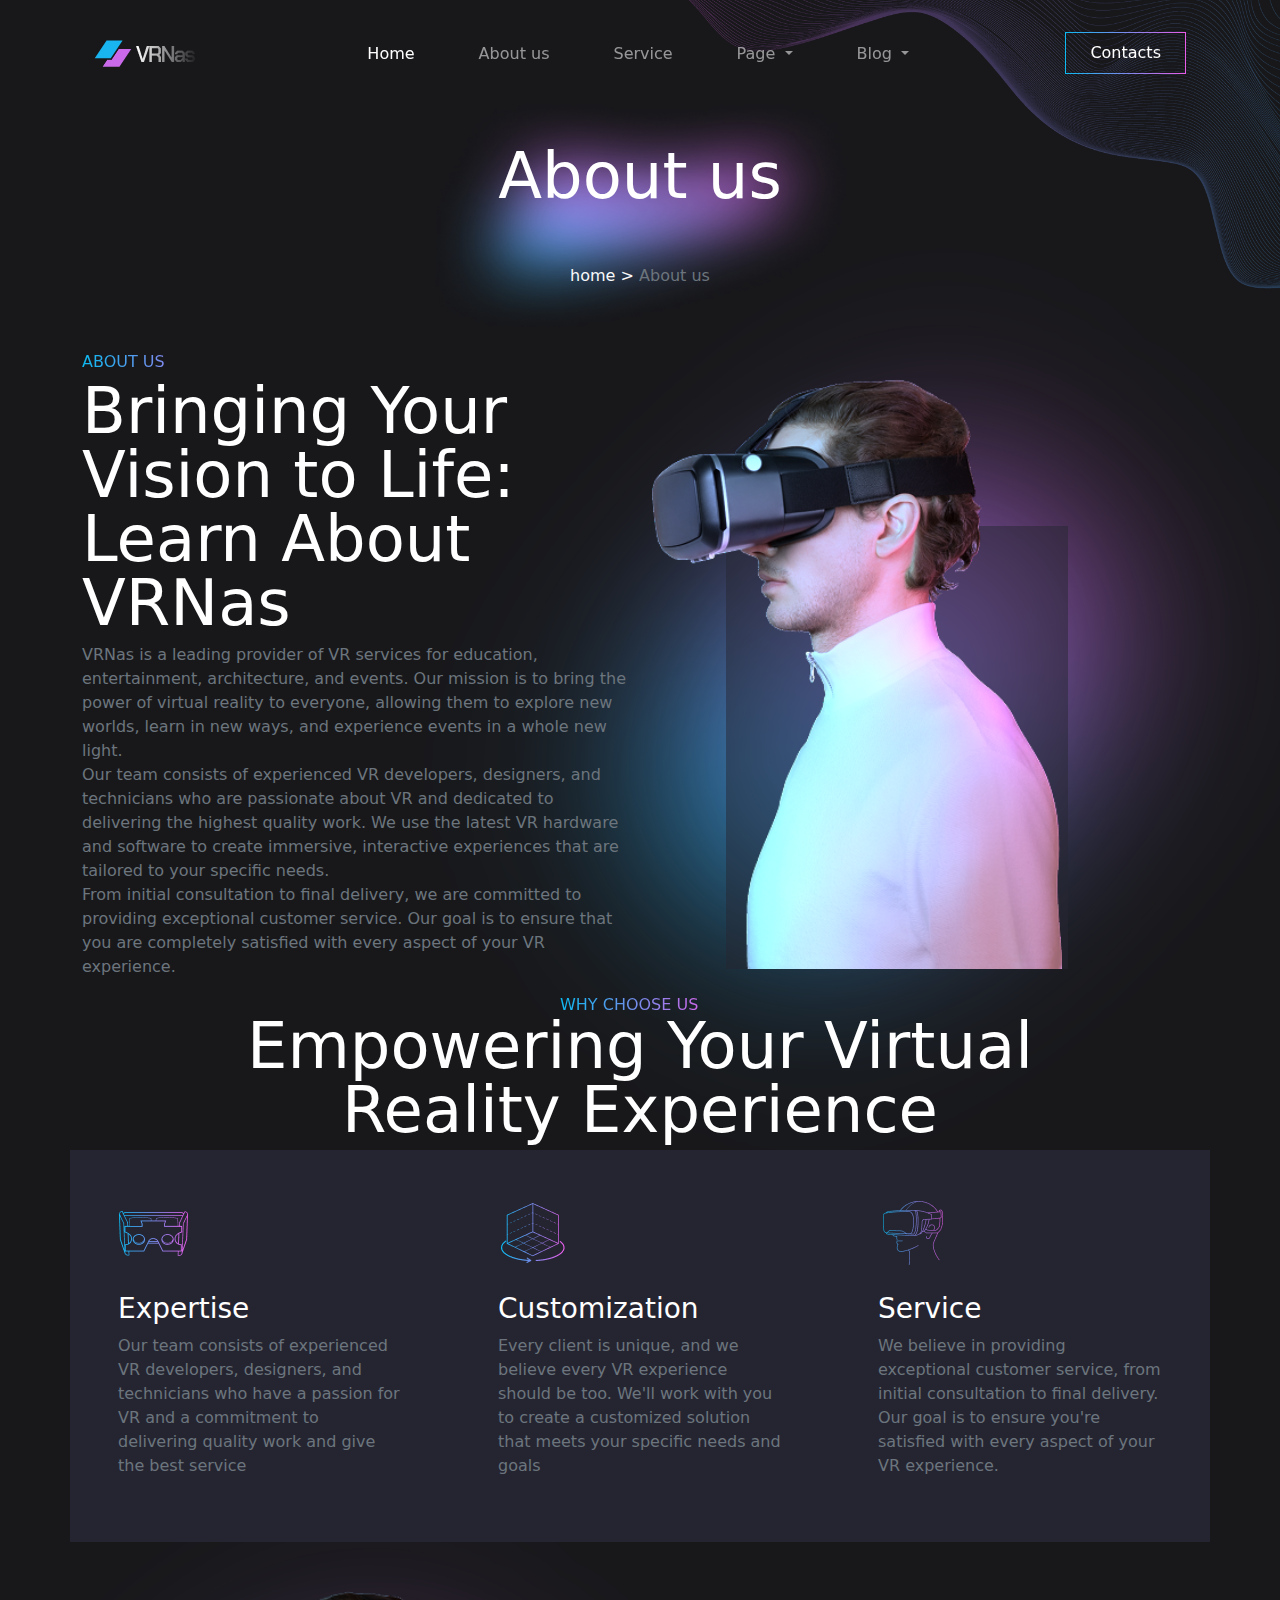
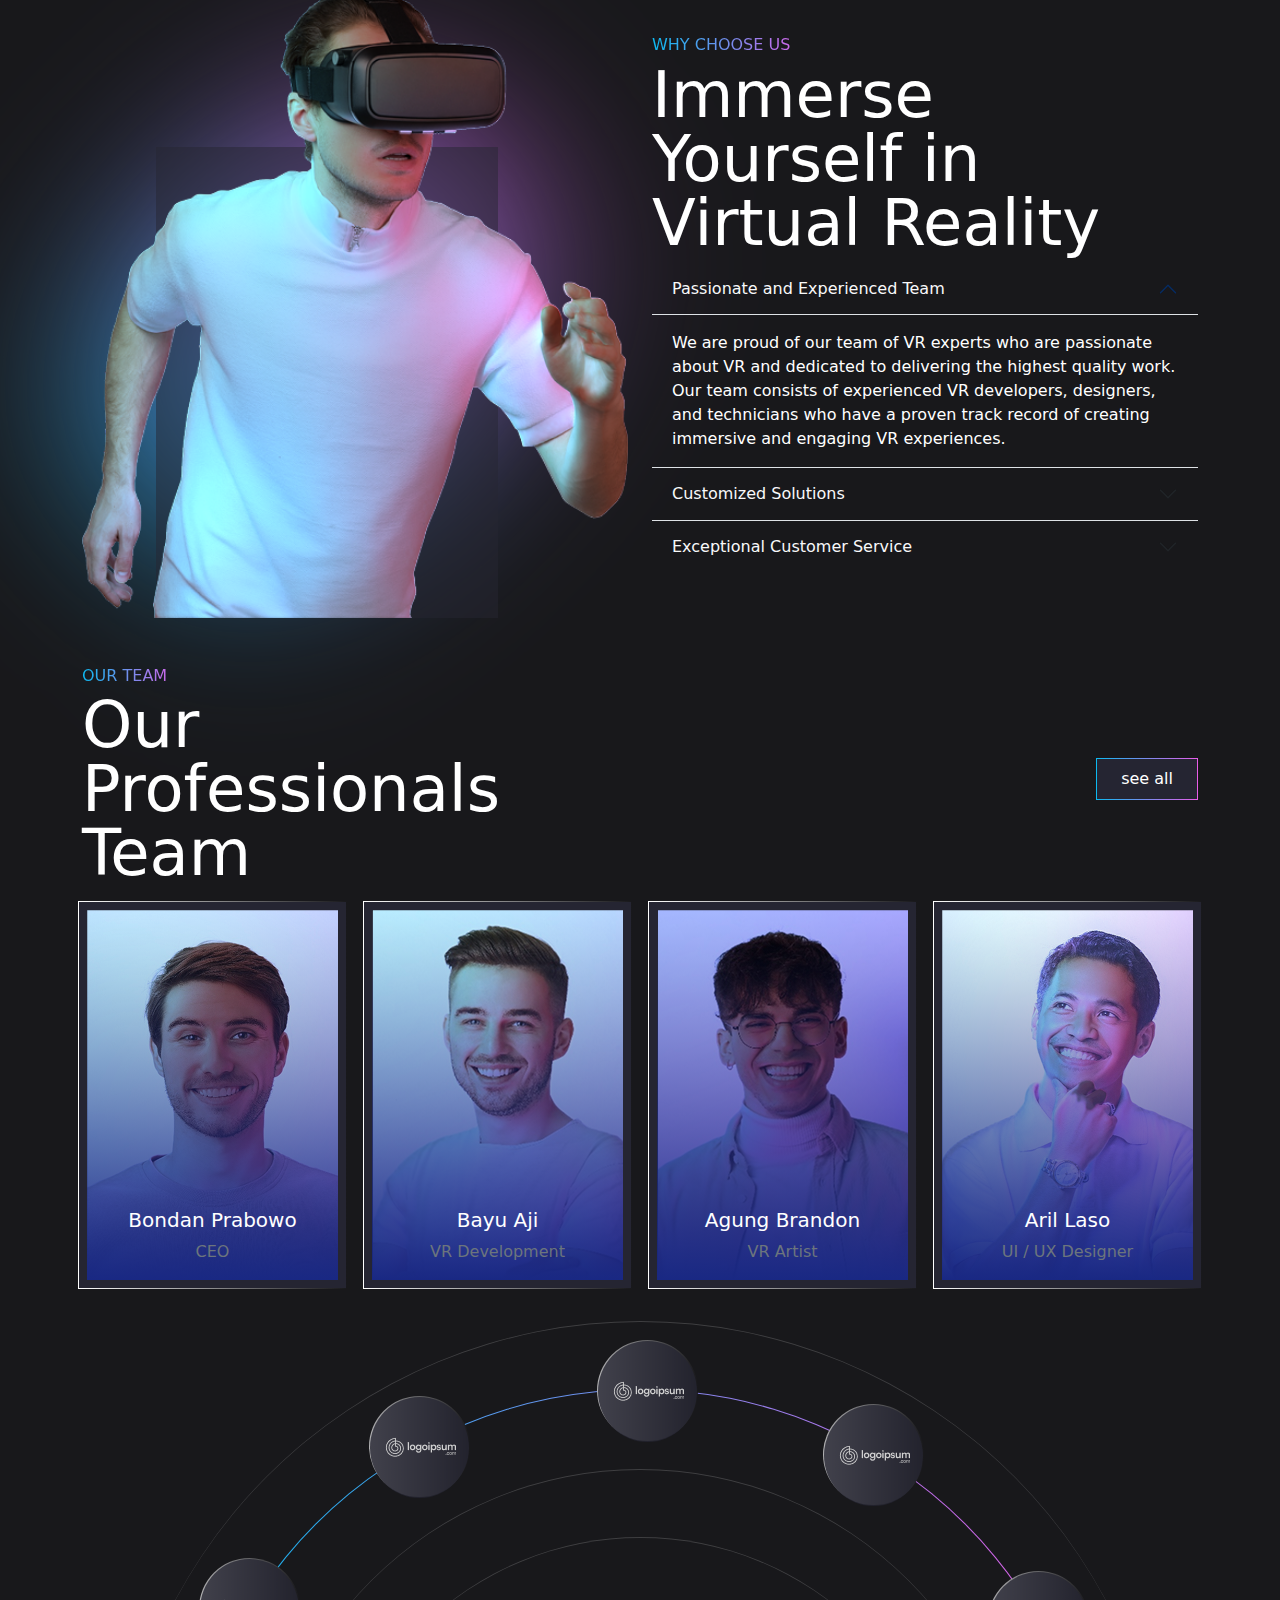
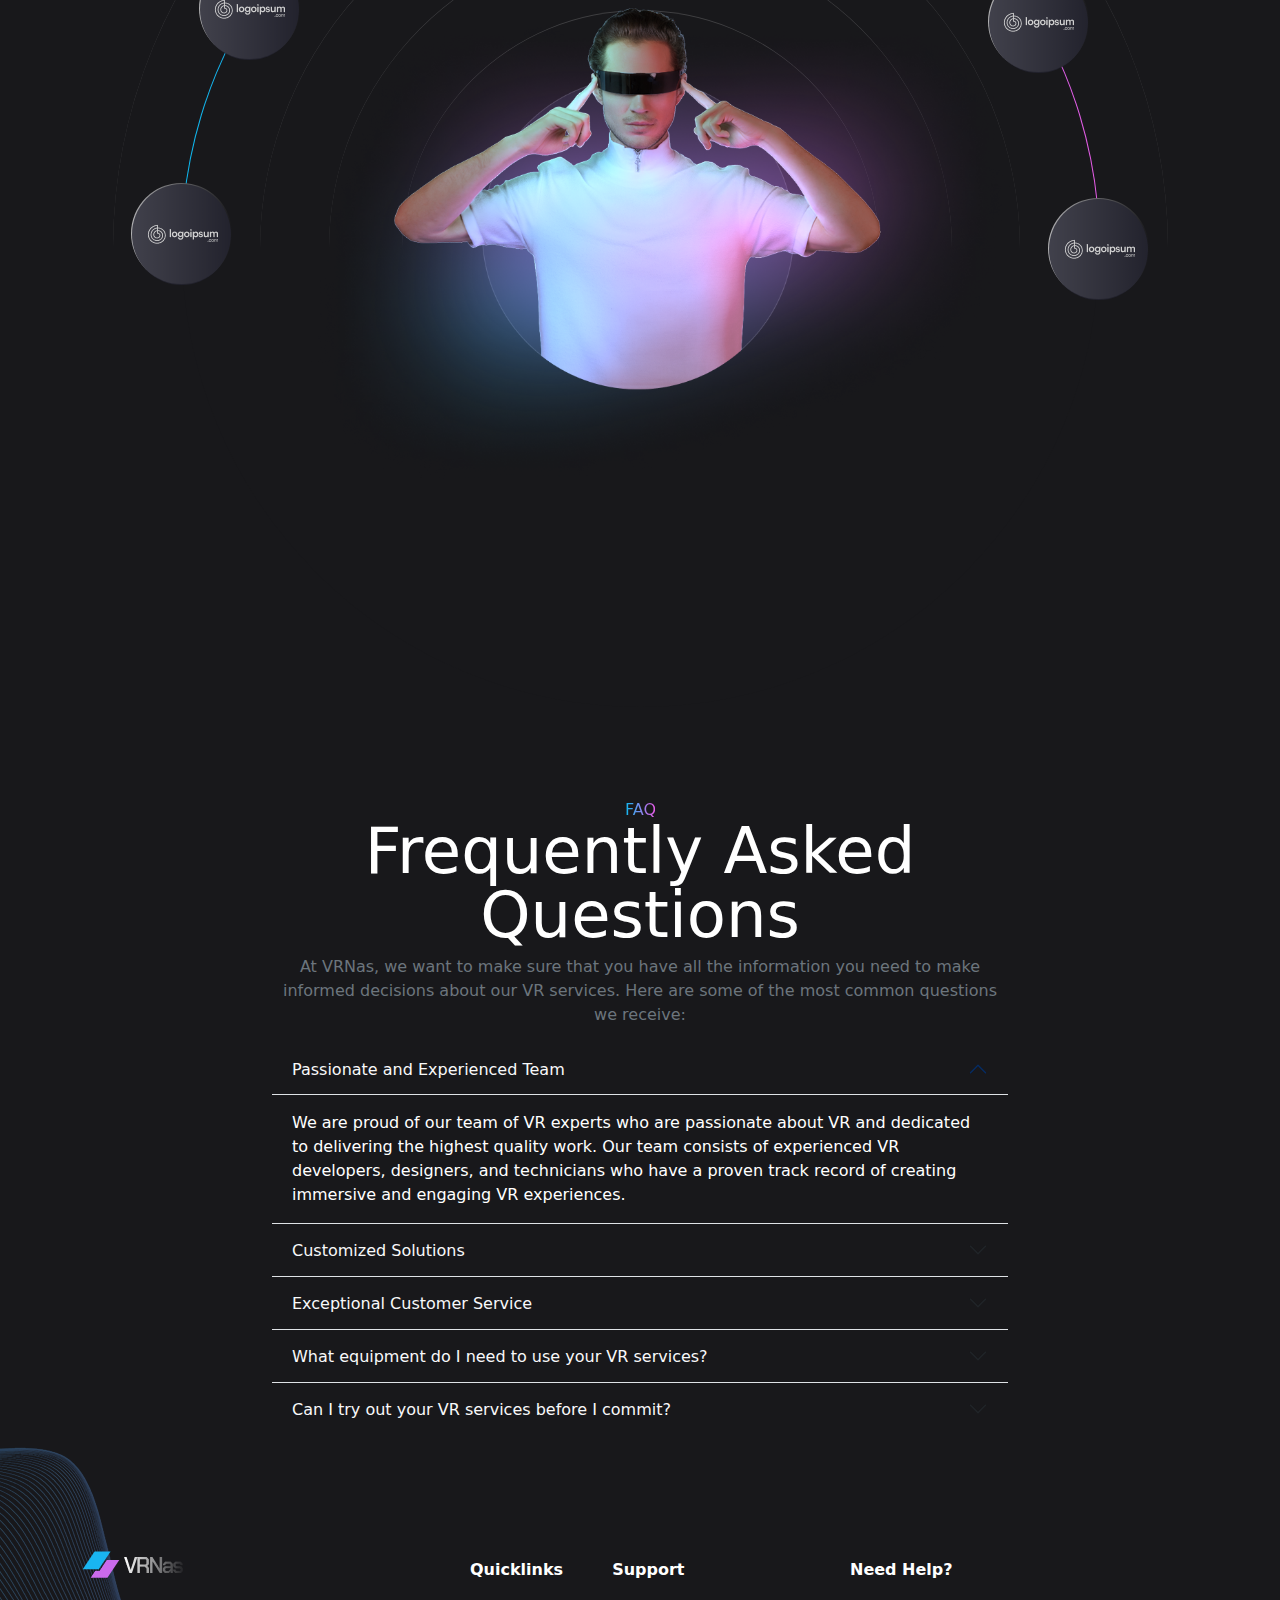
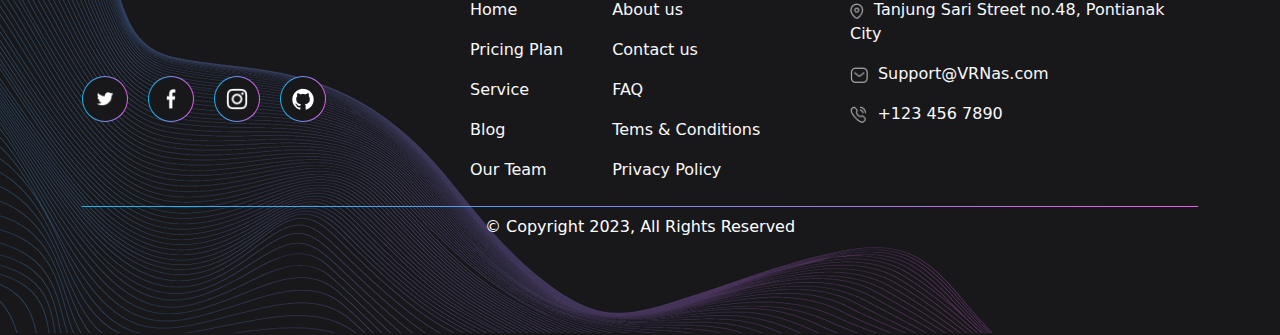
<file: VRNas/About.html>
<!doctype html>
<html lang="en">
  <head> 
    <meta charset="utf-8">
    <meta name="viewport" content="width=device-width, initial-scale=1">
    <title>VRNas</title>
    <link href="https://cdn.jsdelivr.net/npm/bootstrap@5.3.3/dist/css/bootstrap.min.css" rel="stylesheet" integrity="sha384-QWTKZyjpPEjISv5WaRU9OFeRpok6YctnYmDr5pNlyT2bRjXh0JMhjY6hW+ALEwIH" crossorigin="anonymous">
    <link rel="stylesheet" href="styles/main.css">
    <link rel="stylesheet" href="styles/media.css">
  </head>
  <body class="bg-black100 pt-5">
    <img src="img/fon.png" alt="" class="position-absolute" style="top: 0; right: 0; width: 47%;">
    <!-- Шапка -->
      <div class="header fixed-top pt-4 pb-4">
        <div class="container">
          <nav class="navbar navbar-expand-lg "  data-bs-theme="dark">
            <div class="container-fluid">
              <a class="navbar-brand" href="#">
                <img src="img/logo/logo.png" alt="Bootstrap" width="101" height="30">
              </a>
              <button class="navbar-toggler" type="button" data-bs-toggle="collapse" data-bs-target="#header" aria-controls="header" aria-expanded="false" aria-label="Toggle navigation">
                <span class="navbar-toggler-icon"></span>
              </button>
              <div class="collapse navbar-collapse" id="header">
                <ul class="navbar-nav m-auto mb-2 mb-lg-0 ">
                  <li class="nav-item me-4 ms-4">
                    <a class="nav-link active" aria-current="page" href="#">Home</a>
                  </li>
                  <li class="nav-item me-4 ms-4">
                    <a class="nav-link" href="About.html">About us</a>
                  </li>
                  <li class="nav-item me-4 ms-4">
                    <a class="nav-link" href="service.html">Service</a>
                  </li>
                  <li class="nav-item dropdown me-4 ms-4">
                    <a class="nav-link dropdown-toggle" href="#" role="button" data-bs-toggle="dropdown" aria-expanded="false">
                        Page
                      </a>
                      <ul class="dropdown-menu drop-box">
                        <div class="bg-black50">
                          <li><a class="dropdown-item" href="pricing.html">Pricing plan</a></li>
                          <li><a class="dropdown-item" href="FAQ.html">FAQ</a></li>
                          <li><a class="dropdown-item" href="tems.html">Tems & Conditions</a></li>
                          <li><a class="dropdown-item" href="privacy.html">Privacy Policy</a></li>
                        </div>
                      </ul>
                  </li>


                  <li class="nav-item dropdown me-4 ms-4">
                    <a class="nav-link dropdown-toggle" href="#" role="button" data-bs-toggle="dropdown" aria-expanded="false">
                        Blog
                      </a>
                      <ul class="dropdown-menu drop-box">
                        <div class="bg-black50">
                          <li><a class="dropdown-item" href="blog.html">Resent articles</a></li>
                          <li><a class="dropdown-item" href="404.html">Resent articles</a></li>
                          <li><a class="dropdown-item" href="Team.html">Our Team</a></li>
                          <li><a class="dropdown-item" href="datail-service.html">Detail Service</a></li>
                        </div>
                      </ul>
                  </li>
                 
                </ul>
                <button type="button" class="  btn-gradient-cont">Contacts</button>
              </div>

              


            </div>
          </nav>
        </div>
      </div>
    <!-- END -->


    <!-- banner gradient -->
        <div class="container pt-5 mt-5 bg-lighter">
            <h2 class="text-white text-center banner-h">About us</h2>
            <p class="text-center p-5 ">
            <a href="index.html" class="link-light">home ></a>
            <span class="text-secondary">About us</span>
            </p>
        </div>
    <!-- END -->

    <!-- about us ++-->
      <div class="choose">
        <div class="container" style="">
            <div class="row d-lg-flex align-items-center ">
              <div class="col-12 col-lg-6">
                <h3 class="text-linear dt" style="width: 160px; font-size: 16px;">ABOUT US</h3>
                <h2 class="text-white banner-h">Bringing Your Vision to Life: Learn About VRNas</h2>
                
                <p class="text-secondary">
                  VRNas is a leading provider of VR services for education, entertainment, architecture, and events. Our mission is to bring the power of virtual reality to everyone, allowing them to explore new worlds, learn in new ways, and experience events in a whole new light.
                  <br>
                  Our team consists of experienced VR developers, designers, and technicians who are passionate about VR and dedicated to delivering the highest quality work. We use the latest VR hardware and software to create immersive, interactive experiences that are tailored to your specific needs.
                  <br>
                  From initial consultation to final delivery, we are committed to providing exceptional customer service. Our goal is to ensure that you are completely satisfied with every aspect of your VR experience.
                </p>    
                



              </div>
              <div class="col-12 col-lg-6 position-relative">
                <div class="col-lg-9">
                  <div class="position-absolute bg-grad" style="width: 80%; height: 300px; z-index: -1; border-radius: 40%; filter: blur(100px); transform: rotate(-45deg); top: 30%;"></div>
                  <div class="position-absolute" style="width: 60%; height: 75%; z-index: -1;  top: 25%; left:15%; background: rgba(37, 37, 50, 0.5);"></div>

                  <img src="img/maskot/3.png" alt="" class="d-block m-auto w-100">
                </div>

              </div>
            </div>
          </div>
      </div>
    <!-- END -->


    <!-- 3 иконки -->

          <h3 class=" text-linear dt m-auto" style="width: 160px; font-size: 16px;">WHY CHOOSE US</h3>
          <h2 class="text-center text-white banner-h">Empowering Your Virtual <br> Reality Experience</h2>

          <div class="container bg-black50  mb-5">
            <div class="row">
              <div class="col-12 col-lg-4 p-5">
                <img src="img/icons/i1.png" class="mb-4" alt="">
                <h3 class="text-white">Expertise</h3>
                <p class="text-secondary">Our team consists of experienced VR developers, designers, and technicians who have a passion for VR and a commitment to delivering quality work and give the best service</p>
              </div>
              <div class="col-12 col-lg-4 p-5">
                <img src="img/icons/i2.png" class="mb-4" alt="">
                <h3 class="text-white">Customization</h3>
                <p class="text-secondary">Every client is unique, and we believe every VR experience should be too. We'll work with you to create a customized solution that meets your specific needs and goals</p>
              </div>
              <div class="col-12 col-lg-4 p-5">
                <img src="img/icons/i3.png" class="mb-4" alt="">
                <h3 class="text-white">Service</h3>
                <p class="text-secondary">We believe in providing exceptional customer service, from initial consultation to final delivery. Our goal is to ensure you're satisfied with every aspect of your VR experience.</p>
              </div>
            </div>
          </div>
        <!-- END -->



    <!-- choose us -->
      <div class="choose">
        <div class="container">
            <div class="row d-lg-flex align-items-center flex-lg-row-reverse ">
              <div class="col-12 col-lg-6">
                <h3 class="text-linear dt" style="width: 160px; font-size: 16px;">WHY CHOOSE US</h3>
                <h2 class="text-white banner-h">Immerse Yourself in Virtual Reality</h2>
                

                <div class="accordion accordion-flush " id="accordionExample">
                  <div class="accordion-item">
                    <h2 class="accordion-header">
                      <button class="accordion-button link-light" type="button" data-bs-toggle="collapse" data-bs-target="#collapseOne" aria-expanded="true" aria-controls="collapseOne">
                        Passionate and Experienced Team
                      </button>
                    </h2>
                    <div id="collapseOne" class="accordion-collapse collapse show" data-bs-parent="#accordionExample">
                      <div class="accordion-body">
                        We are proud of our team of VR experts who are passionate about VR and dedicated to delivering the highest quality work. Our team consists of experienced VR developers, designers, and technicians who have a proven track record of creating immersive and engaging VR experiences.
                      </div>
                    </div>
                  </div>
                  <div class="accordion-item">
                    <h2 class="accordion-header">
                      <button class="accordion-button collapsed link-light" type="button" data-bs-toggle="collapse" data-bs-target="#collapseTwo" aria-expanded="false" aria-controls="collapseTwo">
                        Customized Solutions
                      </button>
                    </h2>
                    <div id="collapseTwo" class="accordion-collapse collapse" data-bs-parent="#accordionExample">
                      <div class="accordion-body">
                        Lorem ipsum, dolor sit amet consectetur adipisicing elit. Ducimus inventore, quo itaque qui, magnam est doloribus obcaecati neque architecto tempora ea atque exercitationem ex doloremque quam? Nobis iure adipisci distinctio aut labore nemo molestiae quo minima ab fugit. Architecto fugit eius sapiente ab officiis molestias repudiandae suscipit quae aperiam tempora.
                      </div>
                    </div>
                  </div>
                  <div class="accordion-item">
                    <h2 class="accordion-header">
                      <button class="accordion-button collapsed link-light" type="button" data-bs-toggle="collapse" data-bs-target="#collapseThree" aria-expanded="false" aria-controls="collapseThree">
                        Exceptional Customer Service
                      </button>
                    </h2>
                    <div id="collapseThree" class="accordion-collapse collapse" data-bs-parent="#accordionExample">
                      <div class="accordion-body">
                        Saepe soluta fugit, qui ullam totam adipisci nisi in veniam mollitia, dolorum quaerat impedit recusandae quod dignissimos debitis vel, expedita magnam rerum.
                      </div>
                    </div>
                  </div>
                </div>
              </div>
              <div class="col-12 col-lg-6 position-relative">
                <div class="position-absolute bg-grad" style="width: 80%; height: 300px; z-index: -1; border-radius: 40%; filter: blur(100px); transform: rotate(-45deg); top: 30%;"></div>
                <div class="position-absolute" style="width: 60%; height: 75%; z-index: -1;  top: 25%; left:15%; background: rgba(37, 37, 50, 0.5);"></div>

                <img src="img/maskot/4.png" alt="" class="d-block m-auto w-100">
              </div>
            </div>
          </div>
      </div>
    <!-- END -->



    <!-- teams -->
      <div class="container mt-5">
        <div class="row">
          <div class="col-12 col-lg-6">
            <h3 class="text-linear dt" style="width: 100px; font-size: 16px;">OUR TEAM</h3>
                <h2 class="text-white banner-h">Our Professionals Team</h2>
          </div>
          <div class="col-12 col-lg-6 d-flex align-items-center justify-content-end">
            <button type="button" class="  btn-gradient-cont text-white bg-black50">see all</button>
          </div>
        </div>

        <div class="row">
          <div class="col-12 col-lg-3 p-2 p-0 m-0">
            <div class="p-2 team-border bg-black50">
              <div class="" style=" background-repeat: no-repeat; background-size: cover;      background: url(img/team/p1.png);
                background-position:;       ">
                <div class="bg-team text-center d-flex align-items-end justify-content-center">
                  <div class="">
                    <p class="h5 text-white">Bondan Prabowo</p>
                    <p class="text-secondary">CEO</p>
                  </div>
                </div>
              </div>
            </div>
          </div>

          <div class="col-12 col-lg-3 p-2 p-0 m-0">
            <div class="p-2 team-border bg-black50">
              <div class="" style=" background-repeat: no-repeat; background-size: cover;      background: url(img/team/p4.png);
                background-position:;       ">
                <div class="bg-team text-center d-flex align-items-end justify-content-center">
                  <div class="">
                    <p class="h5 text-white">Bayu Aji</p>
                    <p class="text-secondary">VR Development</p>
                  </div>
                </div>
              </div>
            </div>
          </div>

          <div class="col-12 col-lg-3 p-2 p-0 m-0">
            <div class="p-2 team-border bg-black50">
              <div class="" style=" background-repeat: no-repeat; background-size: cover;      background: url(img/team/p3.png);
                background-position:;       ">
                <div class="bg-team text-center d-flex align-items-end justify-content-center">
                  <div class="">
                    <p class="h5 text-white">Agung Brandon</p>
                    <p class="text-secondary">VR Artist</p>
                  </div>
                </div>
              </div>
            </div>
          </div>

          <div class="col-12 col-lg-3 p-2 p-0 m-0">
            <div class="p-2 team-border bg-black50">
              <div class="" style=" background-repeat: no-repeat; background-size: cover;      background: url(img/team/p2.png);
                background-position:;       ">
                <div class="bg-team text-center d-flex align-items-end justify-content-center">
                  <div class="">
                    <p class="h5 text-white">Aril Laso</p>
                    <p class="text-secondary">UI / UX Designer</p>
                  </div>
                </div>
              </div>
            </div>
          </div>

        </div>
      </div>
    <!-- END -->


    <!-- кругляшки -->
      <div class="container d-flex justify-content-center pt-4 pb-4">
       <div id="r1">
        <div class="kostil bg-black100"></div>
        <div class="r2-l">
           <div id="r2">
             <div class="cirkle1 drop-box">
                <div class="part-icons1">
                  <div class=" part-icons">
                    <img src="img/trusted/Logo.png" alt="">
                  </div>
                </div>
              </div>

              <div class="cirkle1 drop-box">
                <div class="part-icons1">
                  <div class=" part-icons">
                    <img src="img/trusted/Logo.png" alt="">
                  </div>
                </div>
              </div>
              <div class="cirkle1 drop-box">
                <div class="part-icons1">
                  <div class=" part-icons">
                    <img src="img/trusted/Logo.png" alt="">
                  </div>
                </div>
              </div>
              <div class="cirkle1 drop-box">
                <div class="part-icons1">
                  <div class=" part-icons">
                    <img src="img/trusted/Logo.png" alt="">
                  </div>
                </div>
              </div>
              <div class="cirkle1 drop-box">
                <div class="part-icons1">
                  <div class=" part-icons">
                    <img src="img/trusted/Logo.png" alt="">
                  </div>
                </div>
              </div>
              <div class="cirkle1 drop-box">
                <div class="part-icons1">
                  <div class=" part-icons">
                    <img src="img/trusted/Logo.png" alt="">
                  </div>
                </div>
              </div>
              
             <div class="cirkle1 drop-box">
                <div class="part-icons1">
                  <div class=" part-icons">
                    <img src="img/trusted/Logo.png" alt="">
                  </div>
                </div>
              </div>

             <div id="r3">
               <div id="r4">
                  <div id="r5">
                    <img src="img/maskot/mask.png" alt="">
                  </div>
               </div>
             </div>
           </div>
         </div>
       </div>
       <script src="scripts/spinner.js"></script>
      </div>
    <!-- кругляшки END -->



    <!-- FAQ -->
      <div class="choose">
        <div class="container">
            <div class="row d-lg-flex justify-content-center ">
              <div class="col-12 col-lg-8">
                <h3 class="text-linear dt m-auto" style="width: 30px; font-size: 16px;">FAQ</h3>
                <h2 class="text-center text-white banner-h">Frequently Asked Questions</h2>
                <p class="text-secondary text-center">
                  At VRNas, we want to make sure that you have all the information you need to make informed decisions about our VR services. Here are some of the most common questions we receive:
                </p>
                

                <div class="accordion accordion-flush " id="accordionExample">
                  <div class="accordion-item bg-black50">
                    <h2 class="accordion-header">
                      <button class="accordion-button link-light" type="button" data-bs-toggle="collapse" data-bs-target="#collapseOne" aria-expanded="true" aria-controls="collapseOne">
                        Passionate and Experienced Team
                      </button>
                    </h2>
                    <div id="collapseOne" class="accordion-collapse collapse show" data-bs-parent="#accordionExample">
                      <div class="accordion-body">
                        We are proud of our team of VR experts who are passionate about VR and dedicated to delivering the highest quality work. Our team consists of experienced VR developers, designers, and technicians who have a proven track record of creating immersive and engaging VR experiences.
                      </div>
                    </div>
                  </div>
                  <div class="accordion-item">
                    <h2 class="accordion-header">
                      <button class="accordion-button collapsed link-light" type="button" data-bs-toggle="collapse" data-bs-target="#collapseTwo" aria-expanded="false" aria-controls="collapseTwo">
                        Customized Solutions
                      </button>
                    </h2>
                    <div id="collapseTwo" class="accordion-collapse collapse" data-bs-parent="#accordionExample">
                      <div class="accordion-body">
                        Lorem ipsum, dolor sit amet consectetur adipisicing elit. Ducimus inventore, quo itaque qui, magnam est doloribus obcaecati neque architecto tempora ea atque exercitationem ex doloremque quam? Nobis iure adipisci distinctio aut labore nemo molestiae quo minima ab fugit. Architecto fugit eius sapiente ab officiis molestias repudiandae suscipit quae aperiam tempora.
                      </div>
                    </div>
                  </div>
                  <div class="accordion-item">
                    <h2 class="accordion-header">
                      <button class="accordion-button collapsed link-light" type="button" data-bs-toggle="collapse" data-bs-target="#collapseThree" aria-expanded="false" aria-controls="collapseThree">
                        Exceptional Customer Service
                      </button>
                    </h2>
                    <div id="collapseThree" class="accordion-collapse collapse" data-bs-parent="#accordionExample">
                      <div class="accordion-body">
                        Saepe soluta fugit, qui ullam totam adipisci nisi in veniam mollitia, dolorum quaerat impedit recusandae quod dignissimos debitis vel, expedita magnam rerum.
                      </div>
                    </div>
                  </div>
                  <div class="accordion-item">
                    <h2 class="accordion-header">
                      <button class="accordion-button collapsed link-light" type="button" data-bs-toggle="collapse" data-bs-target="#collapseFORFOR" aria-expanded="false" aria-controls="collapseFORFOR">
                        What equipment do I need to use your VR services?
                      </button>
                    </h2>
                    <div id="collapseFORFOR" class="accordion-collapse collapse" data-bs-parent="#accordionExample">
                      <div class="accordion-body">
                        Saepe soluta fugit, qui ullam totam adipisci nisi in veniam mollitia, dolorum quaerat impedit recusandae quod dignissimos debitis vel, expedita magnam rerum.
                      </div>
                    </div>
                  </div>
                  <div class="accordion-item">
                    <h2 class="accordion-header">
                      <button class="accordion-button collapsed link-light" type="button" data-bs-toggle="collapse" data-bs-target="#collapseFOR" aria-expanded="false" aria-controls="collapseFOR">
                        Can I try out your VR services before I commit?
                      </button>
                    </h2>
                    <div id="collapseFOR" class="accordion-collapse collapse" data-bs-parent="#accordionExample">
                      <div class="accordion-body">
                        Saepe soluta fugit, qui ullam totam adipisci nisi in veniam mollitia, dolorum quaerat impedit recusandae quod dignissimos debitis vel, expedita magnam rerum.
                      </div>
                    </div>
                  </div>
                </div>

              </div>
              
            </div>
          </div>
      </div>
    <!-- END -->


    <!-- градиент блок ++-->
    <!-- END -->


    <!-- ФУТЕР -->
      <footer class="">
        <div class="container">
          <div class="row">
            <div class="col-12 col-lg-4 d-flex justify-content-between d-md-block">

              <img class="mb-md-5" src="img/logo/logo.png" alt="Logo" width="101" height="30">


              <div class="d-flex justify-content-between mt-md-5" style="width: 244px;">

                <a href="#" class="foot-link">
                  <div class="foot-icon">
                    <div class="bg-black100  d-flex justify-content-center align-items-center w-100 h-100">
                        <img src="img/icons/foot1.png" alt="" style="width: 18px; height: 14px;">
                    </div>
                  </div>
                </a>
                <a href="#" class="foot-link">
                  <div class="foot-icon">
                    <div class="bg-black100  d-flex justify-content-center align-items-center w-100 h-100">
                        <img src="img/icons/foot2.png" alt="" style="width: 10.39px; height: 20px;">
                    </div>
                  </div>
                </a>
                <a href="#" class="foot-link">
                  <div class="foot-icon">
                    <div class="bg-black100  d-flex justify-content-center align-items-center w-100 h-100">
                        <img src="img/icons/foot3.png" alt="" style="width: 22.26px; height: 22.26px;">
                    </div>
                  </div>
                </a>
                <a href="#" class="foot-link">
                  <div class="foot-icon">
                    <div class="bg-black100  d-flex justify-content-center align-items-center w-100 h-100">
                        <img src="img/icons/foot4.png" alt="" style="width: 21.29px; height: 21.77px;">
                    </div>
                  </div>
                </a>



                
              </div>
            </div>

            <div class="col-12 col-lg-4">
              
              <table class="table table-borderless">
                <tr>
                  <th>Quicklinks</th>
                  <th>Support</th>
                </tr>
                <tr>
                  <td><a href="" class="link-light link-underline-opacity-0">Home</a></td>
                  <td><a href="" class="link-light link-underline-opacity-0">About us</a></td>
                </tr>
                <tr>
                  <td><a href="" class="link-light link-underline-opacity-0">Pricing Plan</a></td>
                  <td><a href="" class="link-light link-underline-opacity-0">Contact us</a></td>
                </tr>
                <tr>
                  <td><a href="" class="link-light link-underline-opacity-0">Service</a></td>
                  <td><a href="" class="link-light link-underline-opacity-0">FAQ</a></td>
                </tr>
                <tr>
                  <td><a href="" class="link-light link-underline-opacity-0">Blog</a></td>
                  <td><a href="" class="link-light link-underline-opacity-0">Tems & Conditions</a></td>
                </tr>
                <tr>
                  <td><a href="" class="link-light link-underline-opacity-0">Our Team</a></td>
                  <td><a href="" class="link-light link-underline-opacity-0">Privacy Policy</a></td>
                </tr>
              </table>



            </div>
            <div class="col-12 col-lg-4">
              
              <table class="table table-borderless">
                <tr>
                  <th>Need Help?</th>
                </tr>
                <tr>
                  <td><a href="" class="link-light link-underline-opacity-0 "><img src="img/icons/Location.png" alt="" style="width: 13.75px; height: 16.25px;  margin-right: 10px;">Tanjung Sari Street no.48, Pontianak City</a></td>
                </tr>
                <tr>
                  <td><a href="" class="link-light link-underline-opacity-0 "><img src="img/icons/Message.png" alt="" style="width: 17.92px; height: 16.25px;  margin-right: 10px;">Support@VRNas.com</a></td>
                </tr>
                <tr>
                  <td><a href="" class="link-light link-underline-opacity-0 "><img src="img/icons/Calling.png" alt="" style="width: 17.41px; height: 17.08px;  margin-right: 10px;">+123 456 7890</a></td>
                </tr>
              </table>

            </div>
          </div>

          <div class="bg-grad" style="height: 1px;"></div>

          <p class="text-white text-center mt-2">
            © Copyright 2023, All Rights Reserved
          </p>

        </div>
      </footer>
    <!-- END -->




    <script src="https://cdn.jsdelivr.net/npm/@popperjs/core@2.11.8/dist/umd/popper.min.js" integrity="sha384-I7E8VVD/ismYTF4hNIPjVp/Zjvgyol6VFvRkX/vR+Vc4jQkC+hVqc2pM8ODewa9r" crossorigin="anonymous"></script>

    <script src="https://cdn.jsdelivr.net/npm/bootstrap@5.3.3/dist/js/bootstrap.min.js" integrity="sha384-0pUGZvbkm6XF6gxjEnlmuGrJXVbNuzT9qBBavbLwCsOGabYfZo0T0to5eqruptLy" crossorigin="anonymous"></script>


    <script src="scripts/script.js"></script>


  </body>
</html>
</file>
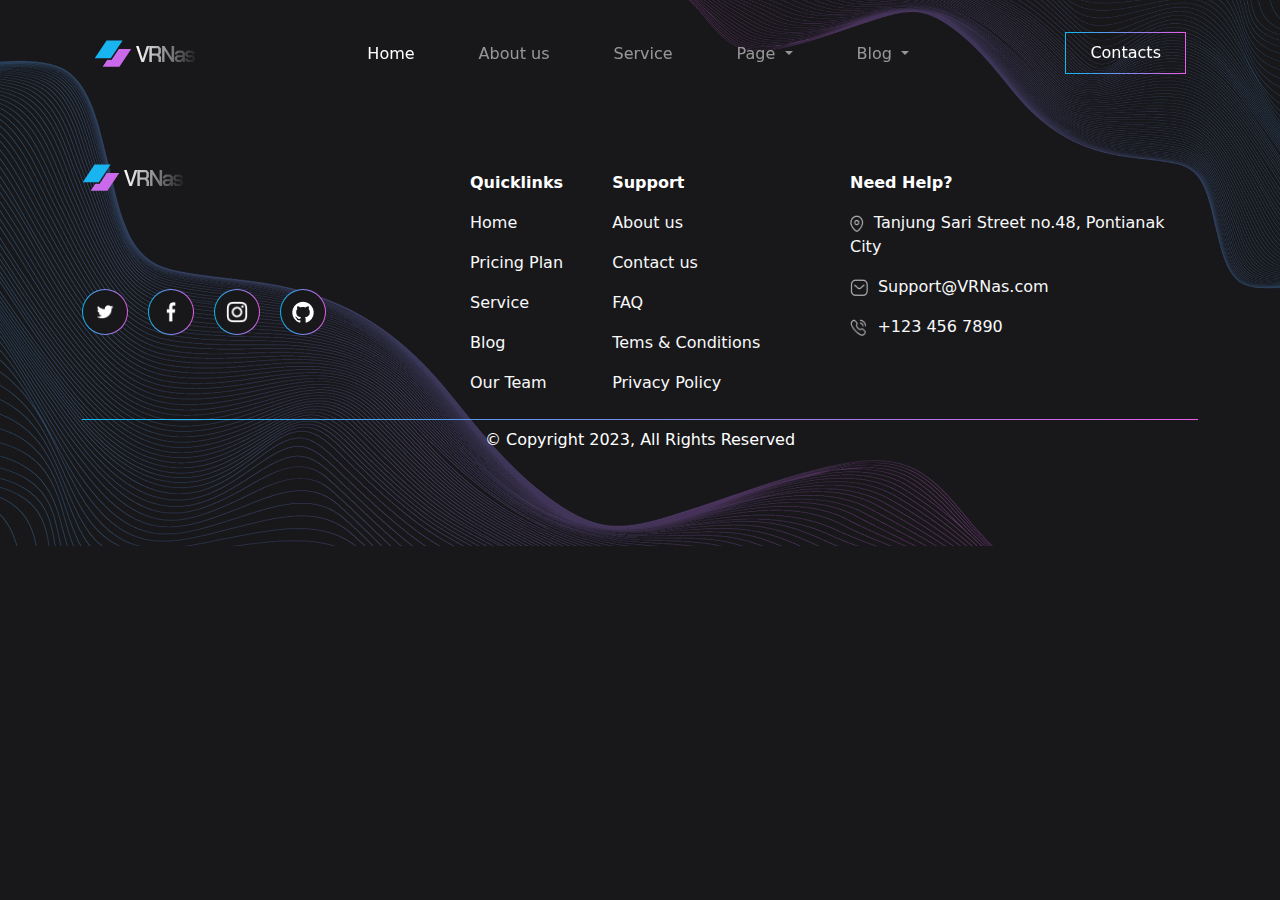
<file: VRNas/blog.html>
<!doctype html>
<html lang="en">
  <head> 
    <meta charset="utf-8">
    <meta name="viewport" content="width=device-width, initial-scale=1">
    <title>VRNas</title>
    <link href="https://cdn.jsdelivr.net/npm/bootstrap@5.3.3/dist/css/bootstrap.min.css" rel="stylesheet" integrity="sha384-QWTKZyjpPEjISv5WaRU9OFeRpok6YctnYmDr5pNlyT2bRjXh0JMhjY6hW+ALEwIH" crossorigin="anonymous">
    <link rel="stylesheet" href="styles/main.css">
    <link rel="stylesheet" href="styles/media.css">
  </head>
  <body class="bg-black100 pt-5">
    <img src="img/fon.png" alt="" class="position-absolute" style="top: 0; right: 0; width: 47%;">
    <!-- Шапка -->
      <div class="header fixed-top pt-4 pb-4">
        <div class="container">
          <nav class="navbar navbar-expand-lg "  data-bs-theme="dark">
            <div class="container-fluid">
              <a class="navbar-brand" href="#">
                <img src="img/logo/logo.png" alt="Bootstrap" width="101" height="30">
              </a>
              <button class="navbar-toggler" type="button" data-bs-toggle="collapse" data-bs-target="#header" aria-controls="header" aria-expanded="false" aria-label="Toggle navigation">
                <span class="navbar-toggler-icon"></span>
              </button>
              <div class="collapse navbar-collapse" id="header">
                <ul class="navbar-nav m-auto mb-2 mb-lg-0 ">
                  <li class="nav-item me-4 ms-4">
                    <a class="nav-link active" aria-current="page" href="#">Home</a>
                  </li>
                  <li class="nav-item me-4 ms-4">
                    <a class="nav-link" href="About.html">About us</a>
                  </li>
                  <li class="nav-item me-4 ms-4">
                    <a class="nav-link" href="service.html">Service</a>
                  </li>
                  <li class="nav-item dropdown me-4 ms-4">
                    <a class="nav-link dropdown-toggle" href="#" role="button" data-bs-toggle="dropdown" aria-expanded="false">
                        Page
                      </a>
                      <ul class="dropdown-menu drop-box">
                        <div class="bg-black50">
                          <li><a class="dropdown-item" href="pricing.html">Pricing plan</a></li>
                          <li><a class="dropdown-item" href="FAQ.html">FAQ</a></li>
                          <li><a class="dropdown-item" href="tems.html">Tems & Conditions</a></li>
                          <li><a class="dropdown-item" href="privacy.html">Privacy Policy</a></li>
                        </div>
                      </ul>
                  </li>


                  <li class="nav-item dropdown me-4 ms-4">
                    <a class="nav-link dropdown-toggle" href="#" role="button" data-bs-toggle="dropdown" aria-expanded="false">
                        Blog
                      </a>
                      <ul class="dropdown-menu drop-box">
                        <div class="bg-black50">
                          <li><a class="dropdown-item" href="blog.html">Resent articles</a></li>
                          <li><a class="dropdown-item" href="404.html">Resent articles</a></li>
                          <li><a class="dropdown-item" href="Team.html">Our Team</a></li>
                          <li><a class="dropdown-item" href="datail-service.html">Detail Service</a></li>
                        </div>
                      </ul>
                  </li>
                 
                </ul>
                <button type="button" class="  btn-gradient-cont">Contacts</button>
              </div>

              


            </div>
          </nav>
        </div>
      </div>
    <!-- END -->




    <!-- градиент блок ++-->
    <!-- END -->


    <!-- ФУТЕР -->
      <footer class="">
        <div class="container">
          <div class="row">
            <div class="col-12 col-lg-4 d-flex justify-content-between d-md-block">

              <img class="mb-md-5" src="img/logo/logo.png" alt="Logo" width="101" height="30">


              <div class="d-flex justify-content-between mt-md-5" style="width: 244px;">

                <a href="#" class="foot-link">
                  <div class="foot-icon">
                    <div class="bg-black100  d-flex justify-content-center align-items-center w-100 h-100">
                        <img src="img/icons/foot1.png" alt="" style="width: 18px; height: 14px;">
                    </div>
                  </div>
                </a>
                <a href="#" class="foot-link">
                  <div class="foot-icon">
                    <div class="bg-black100  d-flex justify-content-center align-items-center w-100 h-100">
                        <img src="img/icons/foot2.png" alt="" style="width: 10.39px; height: 20px;">
                    </div>
                  </div>
                </a>
                <a href="#" class="foot-link">
                  <div class="foot-icon">
                    <div class="bg-black100  d-flex justify-content-center align-items-center w-100 h-100">
                        <img src="img/icons/foot3.png" alt="" style="width: 22.26px; height: 22.26px;">
                    </div>
                  </div>
                </a>
                <a href="#" class="foot-link">
                  <div class="foot-icon">
                    <div class="bg-black100  d-flex justify-content-center align-items-center w-100 h-100">
                        <img src="img/icons/foot4.png" alt="" style="width: 21.29px; height: 21.77px;">
                    </div>
                  </div>
                </a>



                
              </div>
            </div>

            <div class="col-12 col-lg-4">
              
              <table class="table table-borderless">
                <tr>
                  <th>Quicklinks</th>
                  <th>Support</th>
                </tr>
                <tr>
                  <td><a href="" class="link-light link-underline-opacity-0">Home</a></td>
                  <td><a href="" class="link-light link-underline-opacity-0">About us</a></td>
                </tr>
                <tr>
                  <td><a href="" class="link-light link-underline-opacity-0">Pricing Plan</a></td>
                  <td><a href="" class="link-light link-underline-opacity-0">Contact us</a></td>
                </tr>
                <tr>
                  <td><a href="" class="link-light link-underline-opacity-0">Service</a></td>
                  <td><a href="" class="link-light link-underline-opacity-0">FAQ</a></td>
                </tr>
                <tr>
                  <td><a href="" class="link-light link-underline-opacity-0">Blog</a></td>
                  <td><a href="" class="link-light link-underline-opacity-0">Tems & Conditions</a></td>
                </tr>
                <tr>
                  <td><a href="" class="link-light link-underline-opacity-0">Our Team</a></td>
                  <td><a href="" class="link-light link-underline-opacity-0">Privacy Policy</a></td>
                </tr>
              </table>



            </div>
            <div class="col-12 col-lg-4">
              
              <table class="table table-borderless">
                <tr>
                  <th>Need Help?</th>
                </tr>
                <tr>
                  <td><a href="" class="link-light link-underline-opacity-0 "><img src="img/icons/Location.png" alt="" style="width: 13.75px; height: 16.25px;  margin-right: 10px;">Tanjung Sari Street no.48, Pontianak City</a></td>
                </tr>
                <tr>
                  <td><a href="" class="link-light link-underline-opacity-0 "><img src="img/icons/Message.png" alt="" style="width: 17.92px; height: 16.25px;  margin-right: 10px;">Support@VRNas.com</a></td>
                </tr>
                <tr>
                  <td><a href="" class="link-light link-underline-opacity-0 "><img src="img/icons/Calling.png" alt="" style="width: 17.41px; height: 17.08px;  margin-right: 10px;">+123 456 7890</a></td>
                </tr>
              </table>

            </div>
          </div>

          <div class="bg-grad" style="height: 1px;"></div>

          <p class="text-white text-center mt-2">
            © Copyright 2023, All Rights Reserved
          </p>

        </div>
      </footer>
    <!-- END -->




    <script src="https://cdn.jsdelivr.net/npm/@popperjs/core@2.11.8/dist/umd/popper.min.js" integrity="sha384-I7E8VVD/ismYTF4hNIPjVp/Zjvgyol6VFvRkX/vR+Vc4jQkC+hVqc2pM8ODewa9r" crossorigin="anonymous"></script>

    <script src="https://cdn.jsdelivr.net/npm/bootstrap@5.3.3/dist/js/bootstrap.min.js" integrity="sha384-0pUGZvbkm6XF6gxjEnlmuGrJXVbNuzT9qBBavbLwCsOGabYfZo0T0to5eqruptLy" crossorigin="anonymous"></script>


    <script src="scripts/script.js"></script>


  </body>
</html>
</file>
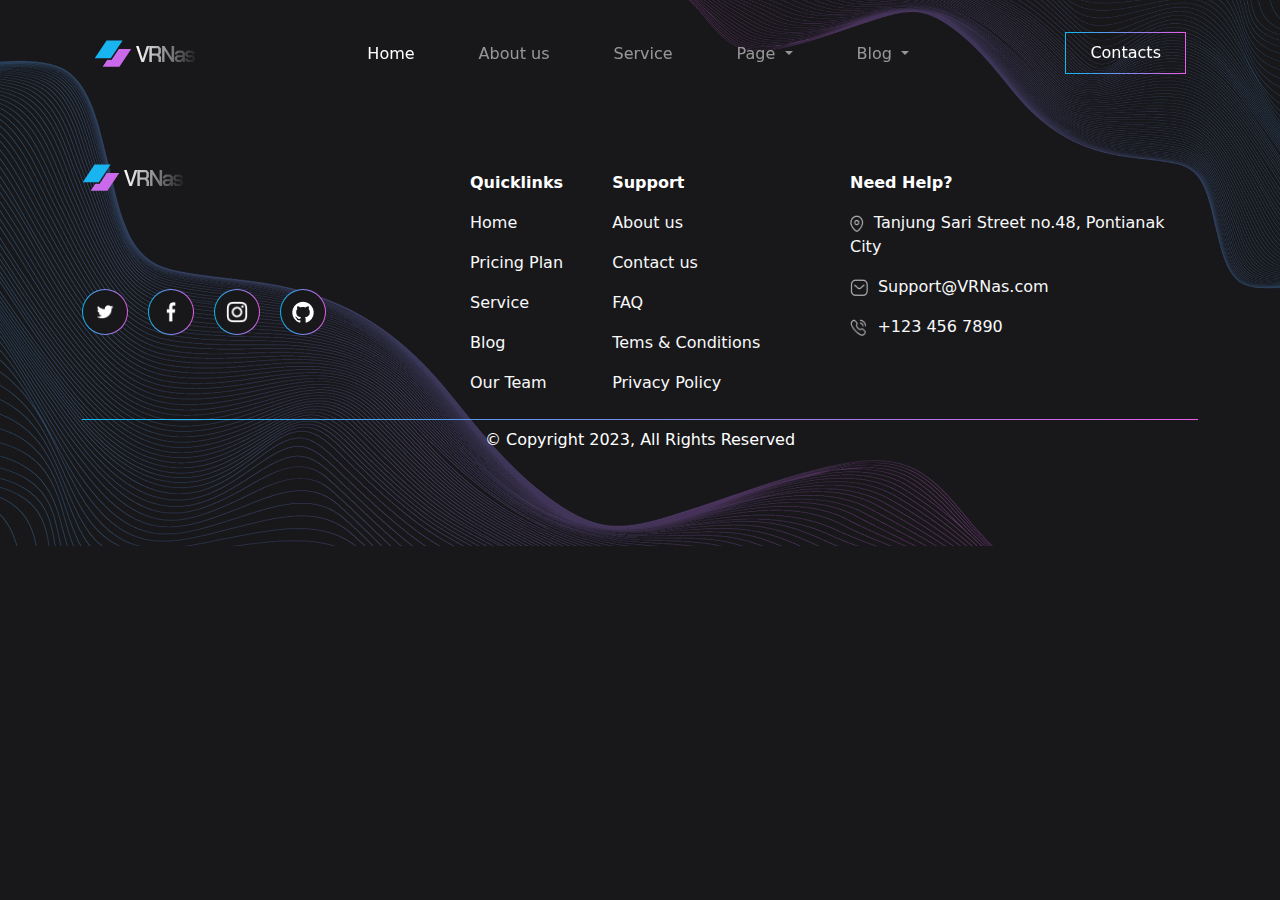
<file: VRNas/contact.html>
<!doctype html>
<html lang="en">
  <head> 
    <meta charset="utf-8">
    <meta name="viewport" content="width=device-width, initial-scale=1">
    <title>VRNas</title>
    <link href="https://cdn.jsdelivr.net/npm/bootstrap@5.3.3/dist/css/bootstrap.min.css" rel="stylesheet" integrity="sha384-QWTKZyjpPEjISv5WaRU9OFeRpok6YctnYmDr5pNlyT2bRjXh0JMhjY6hW+ALEwIH" crossorigin="anonymous">
    <link rel="stylesheet" href="styles/main.css">
    <link rel="stylesheet" href="styles/media.css">
  </head>
  <body class="bg-black100 pt-5">
    <img src="img/fon.png" alt="" class="position-absolute" style="top: 0; right: 0; width: 47%;">
    <!-- Шапка -->
      <div class="header fixed-top pt-4 pb-4">
        <div class="container">
          <nav class="navbar navbar-expand-lg "  data-bs-theme="dark">
            <div class="container-fluid">
              <a class="navbar-brand" href="#">
                <img src="img/logo/logo.png" alt="Bootstrap" width="101" height="30">
              </a>
              <button class="navbar-toggler" type="button" data-bs-toggle="collapse" data-bs-target="#header" aria-controls="header" aria-expanded="false" aria-label="Toggle navigation">
                <span class="navbar-toggler-icon"></span>
              </button>
              <div class="collapse navbar-collapse" id="header">
                <ul class="navbar-nav m-auto mb-2 mb-lg-0 ">
                  <li class="nav-item me-4 ms-4">
                    <a class="nav-link active" aria-current="page" href="#">Home</a>
                  </li>
                  <li class="nav-item me-4 ms-4">
                    <a class="nav-link" href="About.html">About us</a>
                  </li>
                  <li class="nav-item me-4 ms-4">
                    <a class="nav-link" href="service.html">Service</a>
                  </li>
                  <li class="nav-item dropdown me-4 ms-4">
                    <a class="nav-link dropdown-toggle" href="#" role="button" data-bs-toggle="dropdown" aria-expanded="false">
                        Page
                      </a>
                      <ul class="dropdown-menu drop-box">
                        <div class="bg-black50">
                          <li><a class="dropdown-item" href="pricing.html">Pricing plan</a></li>
                          <li><a class="dropdown-item" href="FAQ.html">FAQ</a></li>
                          <li><a class="dropdown-item" href="tems.html">Tems & Conditions</a></li>
                          <li><a class="dropdown-item" href="privacy.html">Privacy Policy</a></li>
                        </div>
                      </ul>
                  </li>


                  <li class="nav-item dropdown me-4 ms-4">
                    <a class="nav-link dropdown-toggle" href="#" role="button" data-bs-toggle="dropdown" aria-expanded="false">
                        Blog
                      </a>
                      <ul class="dropdown-menu drop-box">
                        <div class="bg-black50">
                          <li><a class="dropdown-item" href="blog.html">Resent articles</a></li>
                          <li><a class="dropdown-item" href="404.html">Resent articles</a></li>
                          <li><a class="dropdown-item" href="Team.html">Our Team</a></li>
                          <li><a class="dropdown-item" href="datail-service.html">Detail Service</a></li>
                        </div>
                      </ul>
                  </li>
                 
                </ul>
                <button type="button" class="  btn-gradient-cont">Contacts</button>
              </div>

              


            </div>
          </nav>
        </div>
      </div>
    <!-- END -->



    <!-- градиент блок ++-->
    <!-- END -->


    <!-- ФУТЕР -->
      <footer class="">
        <div class="container">
          <div class="row">
            <div class="col-12 col-lg-4 d-flex justify-content-between d-md-block">

              <img class="mb-md-5" src="img/logo/logo.png" alt="Logo" width="101" height="30">


              <div class="d-flex justify-content-between mt-md-5" style="width: 244px;">

                <a href="#" class="foot-link">
                  <div class="foot-icon">
                    <div class="bg-black100  d-flex justify-content-center align-items-center w-100 h-100">
                        <img src="img/icons/foot1.png" alt="" style="width: 18px; height: 14px;">
                    </div>
                  </div>
                </a>
                <a href="#" class="foot-link">
                  <div class="foot-icon">
                    <div class="bg-black100  d-flex justify-content-center align-items-center w-100 h-100">
                        <img src="img/icons/foot2.png" alt="" style="width: 10.39px; height: 20px;">
                    </div>
                  </div>
                </a>
                <a href="#" class="foot-link">
                  <div class="foot-icon">
                    <div class="bg-black100  d-flex justify-content-center align-items-center w-100 h-100">
                        <img src="img/icons/foot3.png" alt="" style="width: 22.26px; height: 22.26px;">
                    </div>
                  </div>
                </a>
                <a href="#" class="foot-link">
                  <div class="foot-icon">
                    <div class="bg-black100  d-flex justify-content-center align-items-center w-100 h-100">
                        <img src="img/icons/foot4.png" alt="" style="width: 21.29px; height: 21.77px;">
                    </div>
                  </div>
                </a>



                
              </div>
            </div>

            <div class="col-12 col-lg-4">
              
              <table class="table table-borderless">
                <tr>
                  <th>Quicklinks</th>
                  <th>Support</th>
                </tr>
                <tr>
                  <td><a href="" class="link-light link-underline-opacity-0">Home</a></td>
                  <td><a href="" class="link-light link-underline-opacity-0">About us</a></td>
                </tr>
                <tr>
                  <td><a href="" class="link-light link-underline-opacity-0">Pricing Plan</a></td>
                  <td><a href="" class="link-light link-underline-opacity-0">Contact us</a></td>
                </tr>
                <tr>
                  <td><a href="" class="link-light link-underline-opacity-0">Service</a></td>
                  <td><a href="" class="link-light link-underline-opacity-0">FAQ</a></td>
                </tr>
                <tr>
                  <td><a href="" class="link-light link-underline-opacity-0">Blog</a></td>
                  <td><a href="" class="link-light link-underline-opacity-0">Tems & Conditions</a></td>
                </tr>
                <tr>
                  <td><a href="" class="link-light link-underline-opacity-0">Our Team</a></td>
                  <td><a href="" class="link-light link-underline-opacity-0">Privacy Policy</a></td>
                </tr>
              </table>



            </div>
            <div class="col-12 col-lg-4">
              
              <table class="table table-borderless">
                <tr>
                  <th>Need Help?</th>
                </tr>
                <tr>
                  <td><a href="" class="link-light link-underline-opacity-0 "><img src="img/icons/Location.png" alt="" style="width: 13.75px; height: 16.25px;  margin-right: 10px;">Tanjung Sari Street no.48, Pontianak City</a></td>
                </tr>
                <tr>
                  <td><a href="" class="link-light link-underline-opacity-0 "><img src="img/icons/Message.png" alt="" style="width: 17.92px; height: 16.25px;  margin-right: 10px;">Support@VRNas.com</a></td>
                </tr>
                <tr>
                  <td><a href="" class="link-light link-underline-opacity-0 "><img src="img/icons/Calling.png" alt="" style="width: 17.41px; height: 17.08px;  margin-right: 10px;">+123 456 7890</a></td>
                </tr>
              </table>

            </div>
          </div>

          <div class="bg-grad" style="height: 1px;"></div>

          <p class="text-white text-center mt-2">
            © Copyright 2023, All Rights Reserved
          </p>

        </div>
      </footer>
    <!-- END -->




    <script src="https://cdn.jsdelivr.net/npm/@popperjs/core@2.11.8/dist/umd/popper.min.js" integrity="sha384-I7E8VVD/ismYTF4hNIPjVp/Zjvgyol6VFvRkX/vR+Vc4jQkC+hVqc2pM8ODewa9r" crossorigin="anonymous"></script>

    <script src="https://cdn.jsdelivr.net/npm/bootstrap@5.3.3/dist/js/bootstrap.min.js" integrity="sha384-0pUGZvbkm6XF6gxjEnlmuGrJXVbNuzT9qBBavbLwCsOGabYfZo0T0to5eqruptLy" crossorigin="anonymous"></script>


    <script src="scripts/script.js"></script>


  </body>
</html>
</file>
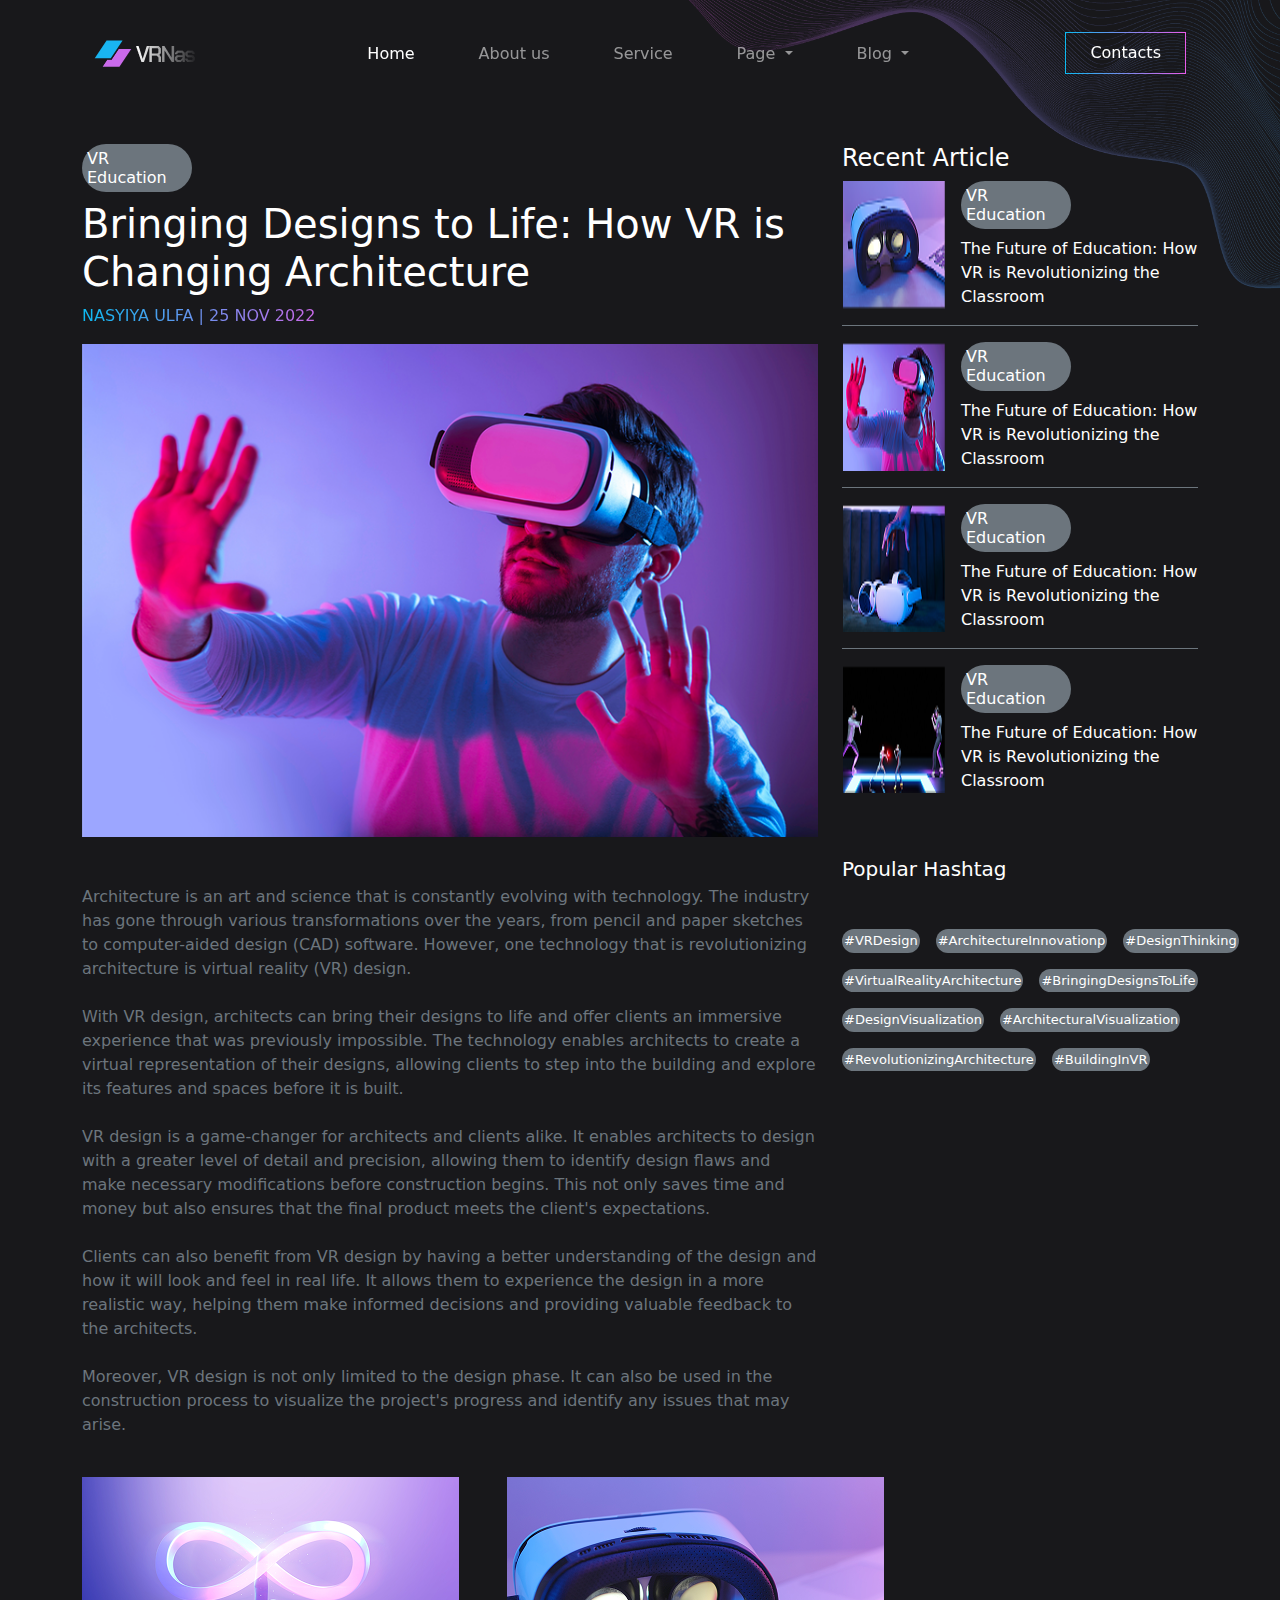
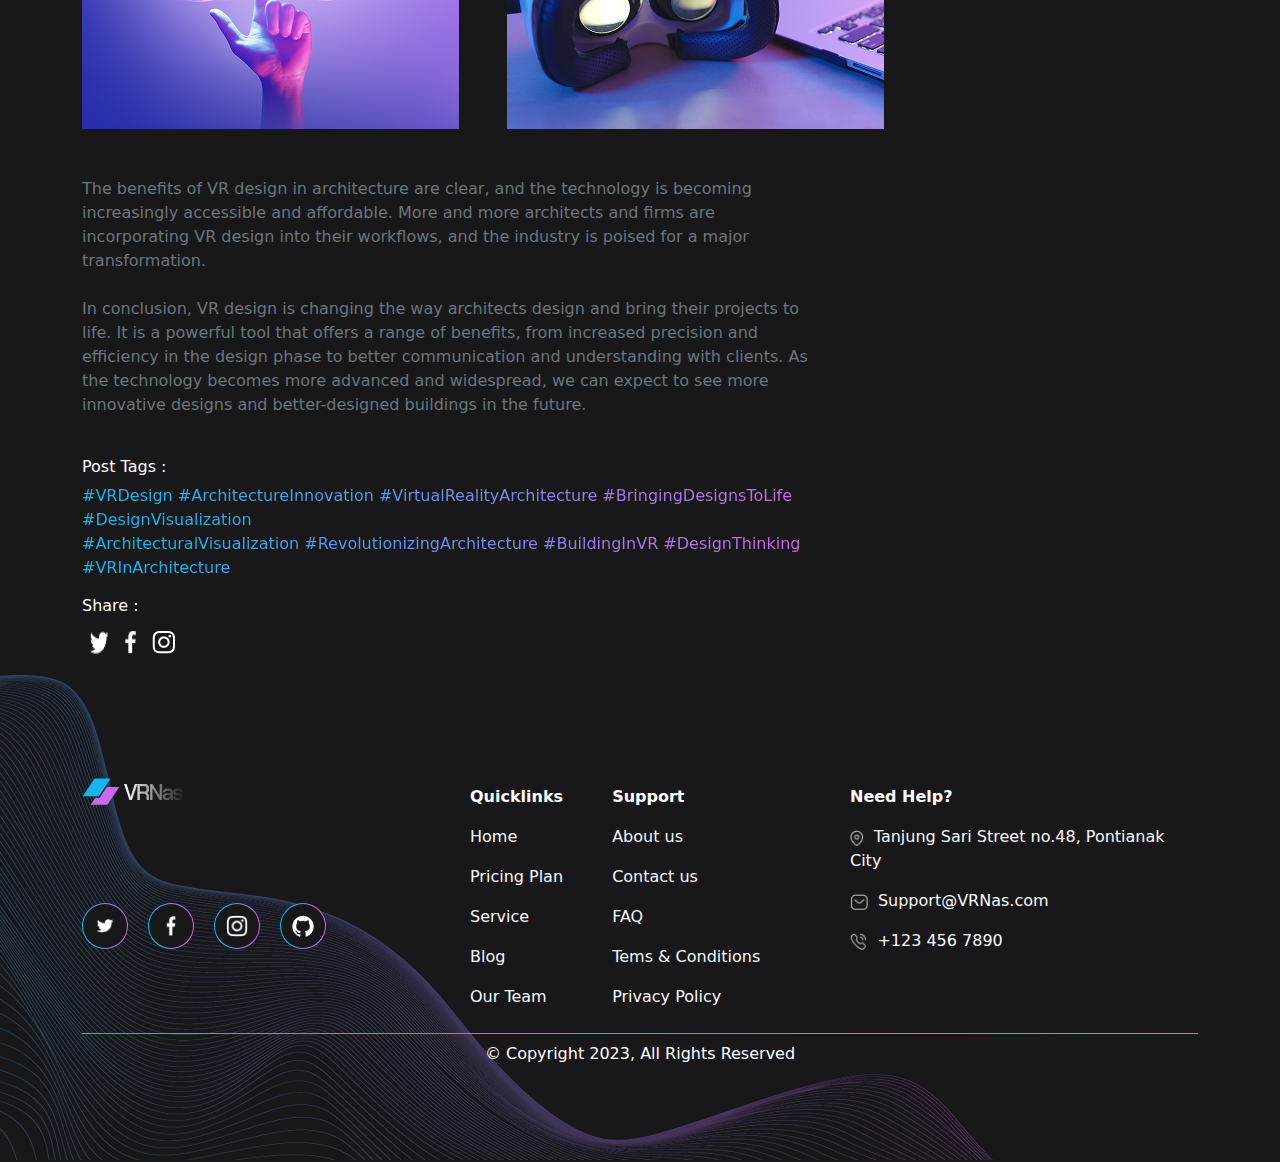
<file: VRNas/datail-blog.html>
<!doctype html>
<html lang="en">
  <head> 
    <meta charset="utf-8">
    <meta name="viewport" content="width=device-width, initial-scale=1">
    <title>VRNas</title>
    <link href="https://cdn.jsdelivr.net/npm/bootstrap@5.3.3/dist/css/bootstrap.min.css" rel="stylesheet" integrity="sha384-QWTKZyjpPEjISv5WaRU9OFeRpok6YctnYmDr5pNlyT2bRjXh0JMhjY6hW+ALEwIH" crossorigin="anonymous">
    <link rel="stylesheet" href="styles/main.css">
    <link rel="stylesheet" href="styles/media.css">
  </head>
  <body class="bg-black100 pt-5">
    <img src="img/fon.png" alt="" class="position-absolute" style="top: 0; right: 0; width: 47%;">
     <!-- Шапка -->
      <div class="header fixed-top pt-4 pb-4">
        <div class="container">
          <nav class="navbar navbar-expand-lg "  data-bs-theme="dark">
            <div class="container-fluid">
              <a class="navbar-brand" href="#">
                <img src="img/logo/logo.png" alt="Bootstrap" width="101" height="30">
              </a>
              <button class="navbar-toggler" type="button" data-bs-toggle="collapse" data-bs-target="#header" aria-controls="header" aria-expanded="false" aria-label="Toggle navigation">
                <span class="navbar-toggler-icon"></span>
              </button>
              <div class="collapse navbar-collapse" id="header">
                <ul class="navbar-nav m-auto mb-2 mb-lg-0 ">
                  <li class="nav-item me-4 ms-4">
                    <a class="nav-link active" aria-current="page" href="#">Home</a>
                  </li>
                  <li class="nav-item me-4 ms-4">
                    <a class="nav-link" href="About.html">About us</a>
                  </li>
                  <li class="nav-item me-4 ms-4">
                    <a class="nav-link" href="service.html">Service</a>
                  </li>
                  <li class="nav-item dropdown me-4 ms-4">
                    <a class="nav-link dropdown-toggle" href="#" role="button" data-bs-toggle="dropdown" aria-expanded="false">
                        Page
                      </a>
                      <ul class="dropdown-menu drop-box">
                        <div class="bg-black50">
                          <li><a class="dropdown-item" href="pricing.html">Pricing plan</a></li>
                          <li><a class="dropdown-item" href="FAQ.html">FAQ</a></li>
                          <li><a class="dropdown-item" href="tems.html">Tems & Conditions</a></li>
                          <li><a class="dropdown-item" href="privacy.html">Privacy Policy</a></li>
                        </div>
                      </ul>
                  </li>


                  <li class="nav-item dropdown me-4 ms-4">
                    <a class="nav-link dropdown-toggle" href="#" role="button" data-bs-toggle="dropdown" aria-expanded="false">
                        Blog
                      </a>
                      <ul class="dropdown-menu drop-box">
                        <div class="bg-black50">
                          <li><a class="dropdown-item" href="blog.html">Resent articles</a></li>
                          <li><a class="dropdown-item" href="404.html">Resent articles</a></li>
                          <li><a class="dropdown-item" href="Team.html">Our Team</a></li>
                          <li><a class="dropdown-item" href="datail-service.html">Detail Service</a></li>
                        </div>
                      </ul>
                  </li>
                 
                </ul>
                <button type="button" class="  btn-gradient-cont">Contacts</button>
              </div>

              


            </div>
          </nav>
        </div>
      </div>
    <!-- END -->


<div class="container text-white pt-5 mt-5">
  <div class="row">
    <div class="col-lg-8">
      <h6 class="bg-secondary" style="border-radius: 50px; width: 110px; padding: 5px;">VR Education</h6>
      <h1>Bringing Designs to Life: How VR is Changing Architecture</h1>
      <p class="text-linear" style="width: 270px;">NASYIYA ULFA | 25 NOV 2022</p>
      <img src="img/maskot/6.png" alt="" class="w-100">
      <p class="text-secondary mt-5">
        Architecture is an art and science that is constantly evolving with technology. The industry has gone through various transformations over the years, from pencil and paper sketches to computer-aided design (CAD) software. However, one technology that is revolutionizing architecture is virtual reality (VR) design. <br> <br> 
        With VR design, architects can bring their designs to life and offer clients an immersive experience that was previously impossible. The technology enables architects to create a virtual representation of their designs, allowing clients to step into the building and explore its features and spaces before it is built. <br> <br> 
        VR design is a game-changer for architects and clients alike. It enables architects to design with a greater level of detail and precision, allowing them to identify design flaws and make necessary modifications before construction begins. This not only saves time and money but also ensures that the final product meets the client's expectations. <br> <br> 
        Clients can also benefit from VR design by having a better understanding of the design and how it will look and feel in real life. It allows them to experience the design in a more realistic way, helping them make informed decisions and providing valuable feedback to the architects. <br> <br> 

        Moreover, VR design is not only limited to the design phase. It can also be used in the construction process to visualize the project's progress and identify any issues that may arise. <br> <br> 
      </p>
      <div class="d-flex">
        <img src="img/icons/infinit.png" alt="">
        <img src="img/icons/vrBig.png" alt="" class="ms-5">
      </div>
      <p class="text-secondary mt-5">
        The benefits of VR design in architecture are clear, and the technology is becoming increasingly accessible and affordable. More and more architects and firms are incorporating VR design into their workflows, and the industry is poised for a major transformation. <br> <br>
        In conclusion, VR design is changing the way architects design and bring their projects to life. It is a powerful tool that offers a range of benefits, from increased precision and efficiency in the design phase to better communication and understanding with clients. As the technology becomes more advanced and widespread, we can expect to see more innovative designs and better-designed buildings in the future. <br><br>
      </p>
      <h6>Post Tags :</h6>
      <p class="text-linear" style="width: 800px;">
        #VRDesign #ArchitectureInnovation #VirtualRealityArchitecture #BringingDesignsToLife #DesignVisualization
        <br>
        #ArchitecturalVisualization #RevolutionizingArchitecture #BuildingInVR #DesignThinking #VRInArchitecture
      </p>
      <h6>Share :</h6>
      <div class="d-flex">
        <img src="img/icons/twit.png" alt="" class="p-2">
        <img src="img/icons/feisb.png" alt="" class="p-2">
        <img src="img/icons/inst.png" alt="" class="p-2">
      </div>
    </div>
    <div class="col-lg-4">
      <div class="recentA">
        <h4>Recent Article</h4>
        <div class="miniCard pb-3">
          <div class="d-flex">
            <img src="img/icons/vr.png" alt="">
            <div class="right ps-3 m-0">
              <h6 class="bg-secondary" style="border-radius: 50px; width: 110px; padding: 5px;">VR Education</h6>
              <p class="p-0 m-0">The Future of Education: How VR is Revolutionizing the Classroom</p>
            </div>
          </div>
        </div>
          <p class="w-100 bg-secondary" style="height: 1px;"></p>
        <div class="miniCard pb-3">
          <div class="d-flex">
            <img src="img/maskot/6mini.png" alt="">
            <div class="right ps-3 m-0">
              <h6 class="bg-secondary" style="border-radius: 50px; width: 110px; padding: 5px;">VR Education</h6>
              <p class="p-0 m-0">The Future of Education: How VR is Revolutionizing the Classroom</p>
            </div>
          </div>
        </div>
          <p class="w-100 bg-secondary" style="height: 1px;"></p>
        <div class="miniCard pb-3">
          <div class="d-flex">
            <img src="img/icons/vrHand.png" alt="">
            <div class="right ps-3 m-0">
              <h6 class="bg-secondary" style="border-radius: 50px; width: 110px; padding: 5px;">VR Education</h6>
              <p class="p-0 m-0">The Future of Education: How VR is Revolutionizing the Classroom</p>
            </div>
          </div>
        </div>
          <p class="w-100 bg-secondary" style="height: 1px;"></p>
        <div class="miniCard pb-3">
          <div class="d-flex">
            <img src="img/icons/fight.png" alt="">
            <div class="right ps-3 m-0">
              <h6 class="bg-secondary" style="border-radius: 50px; width: 110px; padding: 5px;">VR Education</h6>
              <p class="p-0 m-0">The Future of Education: How VR is Revolutionizing the Classroom</p>
            </div>
          </div>
        </div>
      </div>
      <h5 class="ms-0 ps-0 p-4 m-4">
        Popular Hashtag
      </h5>
        <div class="d-flex" style="font-size: 13px;">
          <p style="padding: 2px; border-radius: 50px;" class="bg-secondary ">
            #VRDesign 
          </p>
          <p style="padding: 2px; border-radius: 50px;" class="bg-secondary ms-3">
            #ArchitectureInnovationp
          </p>
          <p style="padding: 2px; border-radius: 50px;" class="bg-secondary ms-3">
            #DesignThinking
          </p>
        </div>
        <div class="d-flex" style="font-size: 13px;">
          <p style="padding: 2px; border-radius: 50px;" class="bg-secondary ">
            #VirtualRealityArchitecture  
          </p>
          <p style="padding: 2px; border-radius: 50px;" class="bg-secondary ms-3">
            #BringingDesignsToLife 
          </p>
        </div>
        <div class="d-flex" style="font-size: 13px;">
          <p style="padding: 2px; border-radius: 50px;" class="bg-secondary ">
            #DesignVisualization  
          </p>
          <p style="padding: 2px; border-radius: 50px;" class="bg-secondary ms-3">
            #ArchitecturalVisualization 
          </p>
        </div>
        <div class="d-flex" style="font-size: 13px;">
          <p style="padding: 2px; border-radius: 50px;" class="bg-secondary ">
            #RevolutionizingArchitecture 
          </p>
          <p style="padding: 2px; border-radius: 50px;" class="bg-secondary ms-3">
            #BuildingInVR 
          </p>
        </div>
    </div>
  </div>
</div>

    <!-- градиент блок ++-->
    <!-- END -->


    <!-- ФУТЕР -->
      <footer class="">
        <div class="container">
          <div class="row">
            <div class="col-12 col-lg-4 d-flex justify-content-between d-md-block">

              <img class="mb-md-5" src="img/logo/logo.png" alt="Logo" width="101" height="30">


              <div class="d-flex justify-content-between mt-md-5" style="width: 244px;">

                <a href="#" class="foot-link">
                  <div class="foot-icon">
                    <div class="bg-black100  d-flex justify-content-center align-items-center w-100 h-100">
                        <img src="img/icons/foot1.png" alt="" style="width: 18px; height: 14px;">
                    </div>
                  </div>
                </a>
                <a href="#" class="foot-link">
                  <div class="foot-icon">
                    <div class="bg-black100  d-flex justify-content-center align-items-center w-100 h-100">
                        <img src="img/icons/foot2.png" alt="" style="width: 10.39px; height: 20px;">
                    </div>
                  </div>
                </a>
                <a href="#" class="foot-link">
                  <div class="foot-icon">
                    <div class="bg-black100  d-flex justify-content-center align-items-center w-100 h-100">
                        <img src="img/icons/foot3.png" alt="" style="width: 22.26px; height: 22.26px;">
                    </div>
                  </div>
                </a>
                <a href="#" class="foot-link">
                  <div class="foot-icon">
                    <div class="bg-black100  d-flex justify-content-center align-items-center w-100 h-100">
                        <img src="img/icons/foot4.png" alt="" style="width: 21.29px; height: 21.77px;">
                    </div>
                  </div>
                </a>



                
              </div>
            </div>

            <div class="col-12 col-lg-4">
              
              <table class="table table-borderless">
                <tr>
                  <th>Quicklinks</th>
                  <th>Support</th>
                </tr>
                <tr>
                  <td><a href="" class="link-light link-underline-opacity-0">Home</a></td>
                  <td><a href="" class="link-light link-underline-opacity-0">About us</a></td>
                </tr>
                <tr>
                  <td><a href="" class="link-light link-underline-opacity-0">Pricing Plan</a></td>
                  <td><a href="" class="link-light link-underline-opacity-0">Contact us</a></td>
                </tr>
                <tr>
                  <td><a href="" class="link-light link-underline-opacity-0">Service</a></td>
                  <td><a href="" class="link-light link-underline-opacity-0">FAQ</a></td>
                </tr>
                <tr>
                  <td><a href="" class="link-light link-underline-opacity-0">Blog</a></td>
                  <td><a href="" class="link-light link-underline-opacity-0">Tems & Conditions</a></td>
                </tr>
                <tr>
                  <td><a href="" class="link-light link-underline-opacity-0">Our Team</a></td>
                  <td><a href="" class="link-light link-underline-opacity-0">Privacy Policy</a></td>
                </tr>
              </table>



            </div>
            <div class="col-12 col-lg-4">
              
              <table class="table table-borderless">
                <tr>
                  <th>Need Help?</th>
                </tr>
                <tr>
                  <td><a href="" class="link-light link-underline-opacity-0 "><img src="img/icons/Location.png" alt="" style="width: 13.75px; height: 16.25px;  margin-right: 10px;">Tanjung Sari Street no.48, Pontianak City</a></td>
                </tr>
                <tr>
                  <td><a href="" class="link-light link-underline-opacity-0 "><img src="img/icons/Message.png" alt="" style="width: 17.92px; height: 16.25px;  margin-right: 10px;">Support@VRNas.com</a></td>
                </tr>
                <tr>
                  <td><a href="" class="link-light link-underline-opacity-0 "><img src="img/icons/Calling.png" alt="" style="width: 17.41px; height: 17.08px;  margin-right: 10px;">+123 456 7890</a></td>
                </tr>
              </table>

            </div>
          </div>

          <div class="bg-grad" style="height: 1px;"></div>

          <p class="text-white text-center mt-2">
            © Copyright 2023, All Rights Reserved
          </p>

        </div>
      </footer>
    <!-- END -->




    <script src="https://cdn.jsdelivr.net/npm/@popperjs/core@2.11.8/dist/umd/popper.min.js" integrity="sha384-I7E8VVD/ismYTF4hNIPjVp/Zjvgyol6VFvRkX/vR+Vc4jQkC+hVqc2pM8ODewa9r" crossorigin="anonymous"></script>

    <script src="https://cdn.jsdelivr.net/npm/bootstrap@5.3.3/dist/js/bootstrap.min.js" integrity="sha384-0pUGZvbkm6XF6gxjEnlmuGrJXVbNuzT9qBBavbLwCsOGabYfZo0T0to5eqruptLy" crossorigin="anonymous"></script>


    <script src="scripts/script.js"></script>


  </body>
</html>
</file>
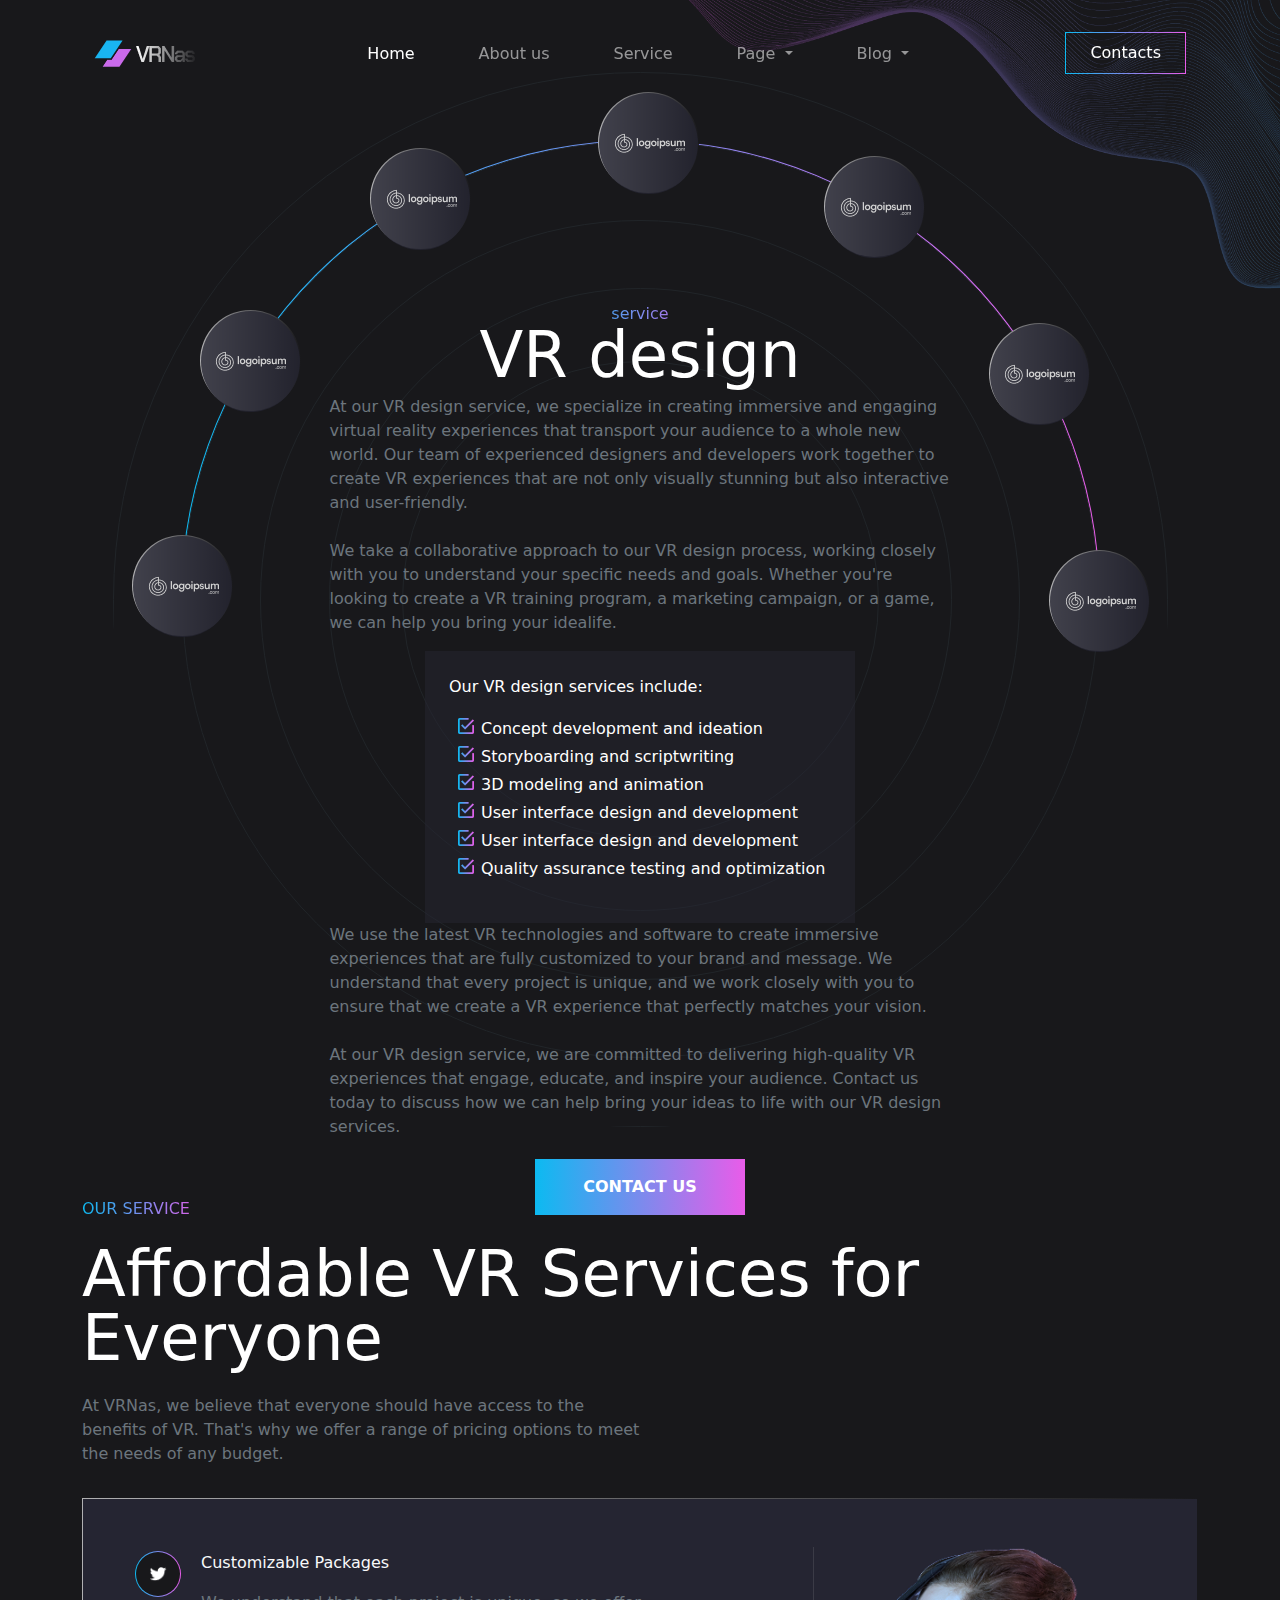
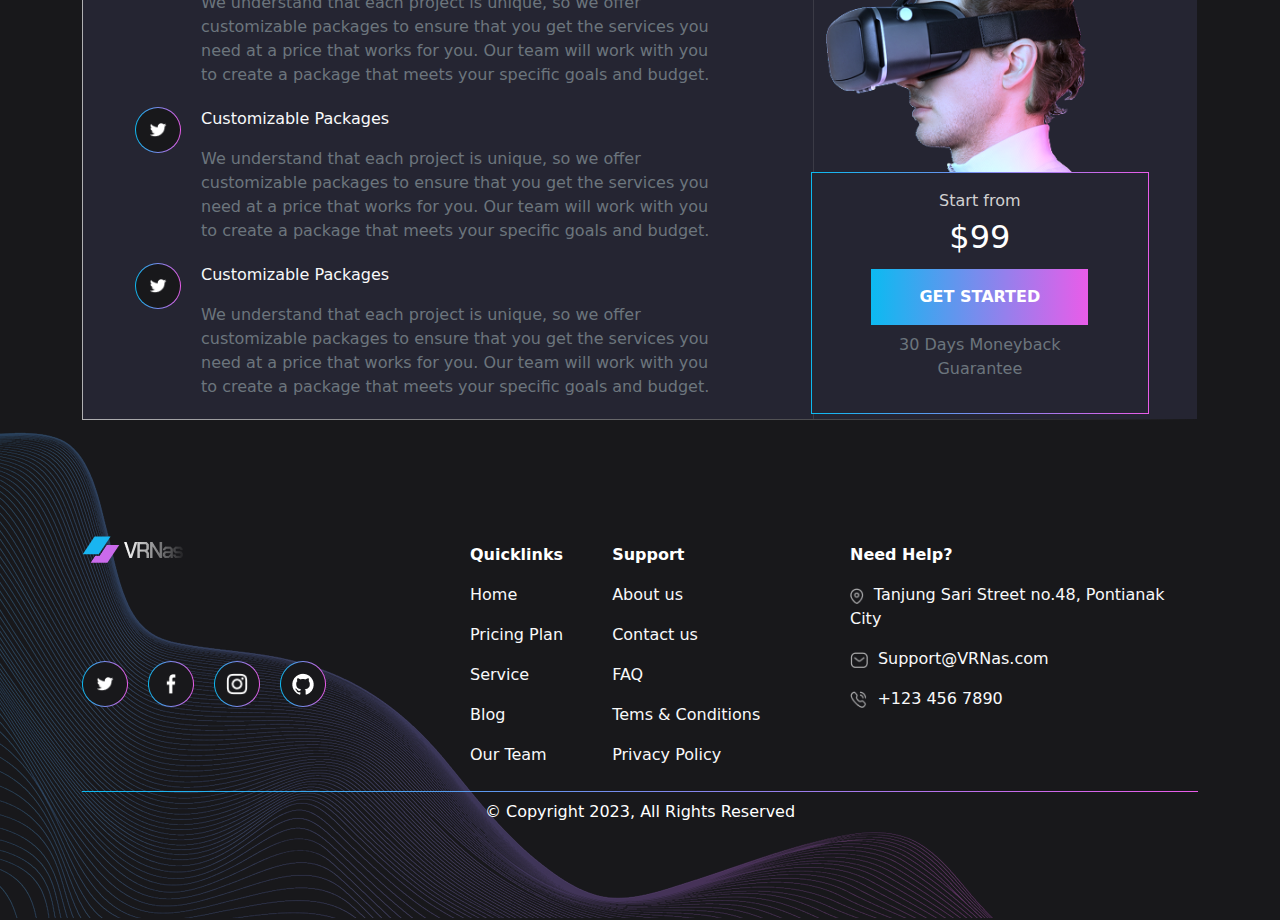
<file: VRNas/datail-service.html>
<!doctype html>
<html lang="en">
  <head> 
    <meta charset="utf-8">
    <meta name="viewport" content="width=device-width, initial-scale=1">
    <title>VRNas</title>
    <link href="https://cdn.jsdelivr.net/npm/bootstrap@5.3.3/dist/css/bootstrap.min.css" rel="stylesheet" integrity="sha384-QWTKZyjpPEjISv5WaRU9OFeRpok6YctnYmDr5pNlyT2bRjXh0JMhjY6hW+ALEwIH" crossorigin="anonymous">
    <link rel="stylesheet" href="styles/main.css">
    <link rel="stylesheet" href="styles/media.css">
  </head>
  <body class="bg-black100 pt-5">
    <img src="img/fon.png" alt="" class="position-absolute" style="top: 0; right: 0; width: 47%;">
    <!-- Шапка -->
      <div class="header fixed-top pt-4 pb-4">
        <div class="container">
          <nav class="navbar navbar-expand-lg "  data-bs-theme="dark">
            <div class="container-fluid">
              <a class="navbar-brand" href="#">
                <img src="img/logo/logo.png" alt="Bootstrap" width="101" height="30">
              </a>
              <button class="navbar-toggler" type="button" data-bs-toggle="collapse" data-bs-target="#header" aria-controls="header" aria-expanded="false" aria-label="Toggle navigation">
                <span class="navbar-toggler-icon"></span>
              </button>
              <div class="collapse navbar-collapse" id="header">
                <ul class="navbar-nav m-auto mb-2 mb-lg-0 ">
                  <li class="nav-item me-4 ms-4">
                    <a class="nav-link active" aria-current="page" href="#">Home</a>
                  </li>
                  <li class="nav-item me-4 ms-4">
                    <a class="nav-link" href="About.html">About us</a>
                  </li>
                  <li class="nav-item me-4 ms-4">
                    <a class="nav-link" href="service.html">Service</a>
                  </li>
                  <li class="nav-item dropdown me-4 ms-4">
                    <a class="nav-link dropdown-toggle" href="#" role="button" data-bs-toggle="dropdown" aria-expanded="false">
                        Page
                      </a>
                      <ul class="dropdown-menu drop-box">
                        <div class="bg-black50">
                          <li><a class="dropdown-item" href="pricing.html">Pricing plan</a></li>
                          <li><a class="dropdown-item" href="FAQ.html">FAQ</a></li>
                          <li><a class="dropdown-item" href="tems.html">Tems & Conditions</a></li>
                          <li><a class="dropdown-item" href="privacy.html">Privacy Policy</a></li>
                        </div>
                      </ul>
                  </li>


                  <li class="nav-item dropdown me-4 ms-4">
                    <a class="nav-link dropdown-toggle" href="#" role="button" data-bs-toggle="dropdown" aria-expanded="false">
                        Blog
                      </a>
                      <ul class="dropdown-menu drop-box">
                        <div class="bg-black50">
                          <li><a class="dropdown-item" href="blog.html">Resent articles</a></li>
                          <li><a class="dropdown-item" href="404.html">Resent articles</a></li>
                          <li><a class="dropdown-item" href="Team.html">Our Team</a></li>
                          <li><a class="dropdown-item" href="datail-service.html">Detail Service</a></li>
                        </div>
                      </ul>
                  </li>
                 
                </ul>
                <button type="button" class="  btn-gradient-cont">Contacts</button>
              </div>

              


            </div>
          </nav>
        </div>
      </div>
    <!-- END -->



    <!-- banner gradient -->

    <!-- END -->


    <!-- кругляшки 2.0 -->
      <div class="container krugli d-flex justify-content-center pt-4 pb-4 mb-5">
       <div id="r1" style="border: 1px solid;">
        <div class="kostil bg-black100"></div>
        <div class="r2-l">
           <div id="r2" style="border: 1px solid;">
             <div class="cirkle1 drop-box">
                <div class="part-icons1">
                  <div class=" part-icons">
                    <img src="img/trusted/Logo.png" alt="">
                  </div>
                </div>
              </div>

              <div class="cirkle1 drop-box">
                <div class="part-icons1">
                  <div class=" part-icons">
                    <img src="img/trusted/Logo.png" alt="">
                  </div>
                </div>
              </div>
              <div class="cirkle1 drop-box">
                <div class="part-icons1">
                  <div class=" part-icons">
                    <img src="img/trusted/Logo.png" alt="">
                  </div>
                </div>
              </div>
              <div class="cirkle1 drop-box">
                <div class="part-icons1">
                  <div class=" part-icons">
                    <img src="img/trusted/Logo.png" alt="">
                  </div>
                </div>
              </div>
              <div class="cirkle1 drop-box">
                <div class="part-icons1">
                  <div class=" part-icons">
                    <img src="img/trusted/Logo.png" alt="">
                  </div>
                </div>
              </div>
              <div class="cirkle1 drop-box">
                <div class="part-icons1">
                  <div class=" part-icons">
                    <img src="img/trusted/Logo.png" alt="">
                  </div>
                </div>
              </div>
              
             <div class="cirkle1 drop-box">
                <div class="part-icons1">
                  <div class=" part-icons">
                    <img src="img/trusted/Logo.png" alt="">
                  </div>
                </div>
              </div>

             <div id="r3" style="border: 1px solid;">
               <div id="r4" class="position-relative" style="border: 1px solid;">
                 <div class="w-100 position-absolute" style="top: 15px; z-index: 5;">
                   <h3 class="text-linear dt text-center m-auto" style="width: 160px; font-size: 16px;">service</h3>
                <h2 class="text-white banner-h text-center">VR design</h2>
                <p class="text-secondary">
                  At our VR design service, we specialize in creating immersive and engaging virtual reality experiences that transport your audience to a whole new world. Our team of experienced designers and developers work together to create VR experiences that are not only visually stunning but also interactive and user-friendly.
<br><br>
We take a collaborative approach to our VR design process, working closely with you to understand your specific needs and goals. Whether you're looking to create a VR training program, a marketing campaign, or a game, we can help you bring your idealife.
                </p>

                <div class="bg-black50-5 p-4 text-white">
                  <p class="">Our VR design services include:</p>
                  <ul class="galka">
                    <li>Concept development and ideation</li>
                    <li>Storyboarding and scriptwriting</li>
                    <li>3D modeling and animation</li>
                    <li>User interface design and development</li>
                    <li>User interface design and development</li>
                    <li>Quality assurance testing and optimization</li>
                  </ul>
                </div>

                <p class="text-secondary">
                  We use the latest VR technologies and software to create immersive experiences that are fully customized to your brand and message. We understand that every project is unique, and we work closely with you to ensure that we create a VR experience that perfectly matches your vision.
<br><br>
At our VR design service, we are committed to delivering high-quality VR experiences that engage, educate, and inspire your audience. Contact us today to discuss how we can help bring your ideas to life with our VR design services.
                </p>
                  <div class="d-flex justify-content-center">
                    <button class="btn btn-glow p-5 pt-3 pb-3 mt-1">contact us</button>
                  </div>
                 </div>
                  <div id="r5" style="border: 1px solid;">
                  </div>
               </div>
             </div>
           </div>
         </div>
       </div>
       <script src="scripts/spinner.js"></script>
      </div>
    <!-- кругляшки END -->

    <!-- видосик ++-->
    <!-- END -->


    <!-- pricing -->
      <div class="container">
        <div class="">
          <h3 class="text-linear dt" style="width: 120px; font-size: 16px;">OUR SERVICE</h3>
          <h2 class="text-white banner-h pt-3 pb-3">Affordable VR Services for Everyone</h2>
          <p class="text-secondary col-12 col-lg-6 pb-3">
            At VRNas, we believe that everyone should have access to the benefits of VR. That's why we offer a range of pricing options to meet the needs of any budget.
          </p>
        </div>
        <div class="drop-box ">
          <div class="bg-black50 p-5 pb-0">
            <div class="row">
              <div class="col-12 col-lg-8 be-bb">

                <div class="row m-1 p-0">

                  <div class="foot-icon col-2 me-2">
                    <div class="bg-black100  d-flex justify-content-center align-items-center w-100 h-100">
                        <img src="img/icons/foot1.png" alt="" style="width: 18px; height: 14px;">
                    </div>
                  </div>


                  <div class="col-10">
                    <p class="text-light">Customizable Packages</p>
                    <p class="text-secondary">We understand that each project is unique, so we offer customizable packages to ensure that you get the services you need at a price that works for you. Our team will work with you to create a package that meets your specific goals and budget.</p>
                  </div>

                </div>

                <div class="row m-1 p-0">

                  <div class="foot-icon col-2 me-2">
                    <div class="bg-black100  d-flex justify-content-center align-items-center w-100 h-100">
                        <img src="img/icons/foot1.png" alt="" style="width: 18px; height: 14px;">
                    </div>
                  </div>


                  <div class="col-10">
                    <p class="text-light">Customizable Packages</p>
                    <p class="text-secondary">We understand that each project is unique, so we offer customizable packages to ensure that you get the services you need at a price that works for you. Our team will work with you to create a package that meets your specific goals and budget.</p>
                  </div>

                </div>

                <div class="row m-1 p-0">

                  <div class="foot-icon col-2 me-2">
                    <div class="bg-black100  d-flex justify-content-center align-items-center w-100 h-100">
                        <img src="img/icons/foot1.png" alt="" style="width: 18px; height: 14px;">
                    </div>
                  </div>


                  <div class="col-10">
                    <p class="text-light">Customizable Packages</p>
                    <p class="text-secondary">We understand that each project is unique, so we offer customizable packages to ensure that you get the services you need at a price that works for you. Our team will work with you to create a package that meets your specific goals and budget.</p>
                  </div>

                </div>
              </div>

              <div class="col-12 col-lg-4">
                <div class="position-relative ms-auto">
                  <img src="img/maskot/3.png" alt="" class="w-100 ">
                  <div class="position-absolute bg-black50 border-grad text-center p-3 pe-5 ps-5" style="bottom: 0; left: -15px;">
                    <p style="color: #D1D1D1;">Start from</p>
                    <h2 class="text-white m-0" style="line-height: 0.5;">$99</h2>
                    <button class="btn btn-glow p-5 pt-3 pb-3 mt-4">get started</button>
                    <p class="text-secondary mt-2">
                      30 Days Moneyback Guarantee
                    </p>
                  </div>
                </div>
                
              </div>
            </div>
          </div>
        </div>
      </div>
    <!-- END -->



    <!-- градиент блок ++-->
    <!-- END -->


    <!-- ФУТЕР -->
      <footer class="">
        <div class="container">
          <div class="row">
            <div class="col-12 col-lg-4 d-flex justify-content-between d-md-block">

              <img class="mb-md-5" src="img/logo/logo.png" alt="Logo" width="101" height="30">


              <div class="d-flex justify-content-between mt-md-5" style="width: 244px;">

                <a href="#" class="foot-link">
                  <div class="foot-icon">
                    <div class="bg-black100  d-flex justify-content-center align-items-center w-100 h-100">
                        <img src="img/icons/foot1.png" alt="" style="width: 18px; height: 14px;">
                    </div>
                  </div>
                </a>
                <a href="#" class="foot-link">
                  <div class="foot-icon">
                    <div class="bg-black100  d-flex justify-content-center align-items-center w-100 h-100">
                        <img src="img/icons/foot2.png" alt="" style="width: 10.39px; height: 20px;">
                    </div>
                  </div>
                </a>
                <a href="#" class="foot-link">
                  <div class="foot-icon">
                    <div class="bg-black100  d-flex justify-content-center align-items-center w-100 h-100">
                        <img src="img/icons/foot3.png" alt="" style="width: 22.26px; height: 22.26px;">
                    </div>
                  </div>
                </a>
                <a href="#" class="foot-link">
                  <div class="foot-icon">
                    <div class="bg-black100  d-flex justify-content-center align-items-center w-100 h-100">
                        <img src="img/icons/foot4.png" alt="" style="width: 21.29px; height: 21.77px;">
                    </div>
                  </div>
                </a>



                
              </div>
            </div>

            <div class="col-12 col-lg-4">
              
              <table class="table table-borderless">
                <tr>
                  <th>Quicklinks</th>
                  <th>Support</th>
                </tr>
                <tr>
                  <td><a href="" class="link-light link-underline-opacity-0">Home</a></td>
                  <td><a href="" class="link-light link-underline-opacity-0">About us</a></td>
                </tr>
                <tr>
                  <td><a href="" class="link-light link-underline-opacity-0">Pricing Plan</a></td>
                  <td><a href="" class="link-light link-underline-opacity-0">Contact us</a></td>
                </tr>
                <tr>
                  <td><a href="" class="link-light link-underline-opacity-0">Service</a></td>
                  <td><a href="" class="link-light link-underline-opacity-0">FAQ</a></td>
                </tr>
                <tr>
                  <td><a href="" class="link-light link-underline-opacity-0">Blog</a></td>
                  <td><a href="" class="link-light link-underline-opacity-0">Tems & Conditions</a></td>
                </tr>
                <tr>
                  <td><a href="" class="link-light link-underline-opacity-0">Our Team</a></td>
                  <td><a href="" class="link-light link-underline-opacity-0">Privacy Policy</a></td>
                </tr>
              </table>



            </div>
            <div class="col-12 col-lg-4">
              
              <table class="table table-borderless">
                <tr>
                  <th>Need Help?</th>
                </tr>
                <tr>
                  <td><a href="" class="link-light link-underline-opacity-0 "><img src="img/icons/Location.png" alt="" style="width: 13.75px; height: 16.25px;  margin-right: 10px;">Tanjung Sari Street no.48, Pontianak City</a></td>
                </tr>
                <tr>
                  <td><a href="" class="link-light link-underline-opacity-0 "><img src="img/icons/Message.png" alt="" style="width: 17.92px; height: 16.25px;  margin-right: 10px;">Support@VRNas.com</a></td>
                </tr>
                <tr>
                  <td><a href="" class="link-light link-underline-opacity-0 "><img src="img/icons/Calling.png" alt="" style="width: 17.41px; height: 17.08px;  margin-right: 10px;">+123 456 7890</a></td>
                </tr>
              </table>

            </div>
          </div>

          <div class="bg-grad" style="height: 1px;"></div>

          <p class="text-white text-center mt-2">
            © Copyright 2023, All Rights Reserved
          </p>

        </div>
      </footer>
    <!-- END -->




    <script src="https://cdn.jsdelivr.net/npm/@popperjs/core@2.11.8/dist/umd/popper.min.js" integrity="sha384-I7E8VVD/ismYTF4hNIPjVp/Zjvgyol6VFvRkX/vR+Vc4jQkC+hVqc2pM8ODewa9r" crossorigin="anonymous"></script>

    <script src="https://cdn.jsdelivr.net/npm/bootstrap@5.3.3/dist/js/bootstrap.min.js" integrity="sha384-0pUGZvbkm6XF6gxjEnlmuGrJXVbNuzT9qBBavbLwCsOGabYfZo0T0to5eqruptLy" crossorigin="anonymous"></script>


    <script src="scripts/script.js"></script>


  </body>
</html>
</file>
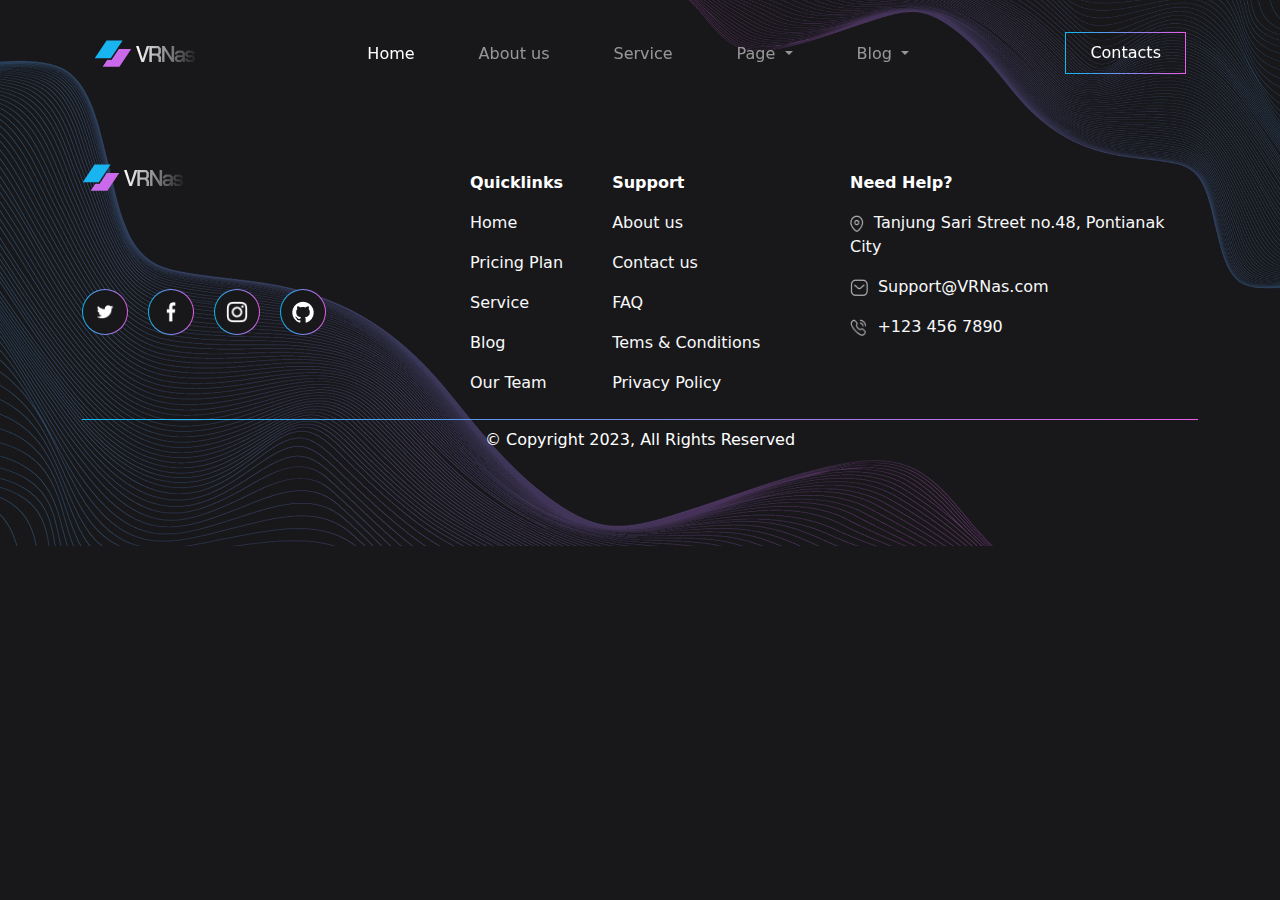
<file: VRNas/FAQ.html>
<!doctype html>
<html lang="en">
  <head> 
    <meta charset="utf-8">
    <meta name="viewport" content="width=device-width, initial-scale=1">
    <title>VRNas</title>
    <link href="https://cdn.jsdelivr.net/npm/bootstrap@5.3.3/dist/css/bootstrap.min.css" rel="stylesheet" integrity="sha384-QWTKZyjpPEjISv5WaRU9OFeRpok6YctnYmDr5pNlyT2bRjXh0JMhjY6hW+ALEwIH" crossorigin="anonymous">
    <link rel="stylesheet" href="styles/main.css">
    <link rel="stylesheet" href="styles/media.css">
  </head>
  <body class="bg-black100 pt-5">
    <img src="img/fon.png" alt="" class="position-absolute" style="top: 0; right: 0; width: 47%;">
       <!-- Шапка -->
      <div class="header fixed-top pt-4 pb-4">
        <div class="container">
          <nav class="navbar navbar-expand-lg "  data-bs-theme="dark">
            <div class="container-fluid">
              <a class="navbar-brand" href="#">
                <img src="img/logo/logo.png" alt="Bootstrap" width="101" height="30">
              </a>
              <button class="navbar-toggler" type="button" data-bs-toggle="collapse" data-bs-target="#header" aria-controls="header" aria-expanded="false" aria-label="Toggle navigation">
                <span class="navbar-toggler-icon"></span>
              </button>
              <div class="collapse navbar-collapse" id="header">
                <ul class="navbar-nav m-auto mb-2 mb-lg-0 ">
                  <li class="nav-item me-4 ms-4">
                    <a class="nav-link active" aria-current="page" href="#">Home</a>
                  </li>
                  <li class="nav-item me-4 ms-4">
                    <a class="nav-link" href="About.html">About us</a>
                  </li>
                  <li class="nav-item me-4 ms-4">
                    <a class="nav-link" href="service.html">Service</a>
                  </li>
                  <li class="nav-item dropdown me-4 ms-4">
                    <a class="nav-link dropdown-toggle" href="#" role="button" data-bs-toggle="dropdown" aria-expanded="false">
                        Page
                      </a>
                      <ul class="dropdown-menu drop-box">
                        <div class="bg-black50">
                          <li><a class="dropdown-item" href="pricing.html">Pricing plan</a></li>
                          <li><a class="dropdown-item" href="FAQ.html">FAQ</a></li>
                          <li><a class="dropdown-item" href="tems.html">Tems & Conditions</a></li>
                          <li><a class="dropdown-item" href="privacy.html">Privacy Policy</a></li>
                        </div>
                      </ul>
                  </li>


                  <li class="nav-item dropdown me-4 ms-4">
                    <a class="nav-link dropdown-toggle" href="#" role="button" data-bs-toggle="dropdown" aria-expanded="false">
                        Blog
                      </a>
                      <ul class="dropdown-menu drop-box">
                        <div class="bg-black50">
                          <li><a class="dropdown-item" href="blog.html">Resent articles</a></li>
                          <li><a class="dropdown-item" href="404.html">Resent articles</a></li>
                          <li><a class="dropdown-item" href="Team.html">Our Team</a></li>
                          <li><a class="dropdown-item" href="datail-service.html">Detail Service</a></li>
                        </div>
                      </ul>
                  </li>
                 
                </ul>
                <button type="button" class="  btn-gradient-cont">Contacts</button>
              </div>

              


            </div>
          </nav>
        </div>
      </div>
    <!-- END -->



    <!-- градиент блок ++-->
    <!-- END -->


    <!-- ФУТЕР -->
      <footer class="">
        <div class="container">
          <div class="row">
            <div class="col-12 col-lg-4 d-flex justify-content-between d-md-block">

              <img class="mb-md-5" src="img/logo/logo.png" alt="Logo" width="101" height="30">


              <div class="d-flex justify-content-between mt-md-5" style="width: 244px;">

                <a href="#" class="foot-link">
                  <div class="foot-icon">
                    <div class="bg-black100  d-flex justify-content-center align-items-center w-100 h-100">
                        <img src="img/icons/foot1.png" alt="" style="width: 18px; height: 14px;">
                    </div>
                  </div>
                </a>
                <a href="#" class="foot-link">
                  <div class="foot-icon">
                    <div class="bg-black100  d-flex justify-content-center align-items-center w-100 h-100">
                        <img src="img/icons/foot2.png" alt="" style="width: 10.39px; height: 20px;">
                    </div>
                  </div>
                </a>
                <a href="#" class="foot-link">
                  <div class="foot-icon">
                    <div class="bg-black100  d-flex justify-content-center align-items-center w-100 h-100">
                        <img src="img/icons/foot3.png" alt="" style="width: 22.26px; height: 22.26px;">
                    </div>
                  </div>
                </a>
                <a href="#" class="foot-link">
                  <div class="foot-icon">
                    <div class="bg-black100  d-flex justify-content-center align-items-center w-100 h-100">
                        <img src="img/icons/foot4.png" alt="" style="width: 21.29px; height: 21.77px;">
                    </div>
                  </div>
                </a>



                
              </div>
            </div>

            <div class="col-12 col-lg-4">
              
              <table class="table table-borderless">
                <tr>
                  <th>Quicklinks</th>
                  <th>Support</th>
                </tr>
                <tr>
                  <td><a href="" class="link-light link-underline-opacity-0">Home</a></td>
                  <td><a href="" class="link-light link-underline-opacity-0">About us</a></td>
                </tr>
                <tr>
                  <td><a href="" class="link-light link-underline-opacity-0">Pricing Plan</a></td>
                  <td><a href="" class="link-light link-underline-opacity-0">Contact us</a></td>
                </tr>
                <tr>
                  <td><a href="" class="link-light link-underline-opacity-0">Service</a></td>
                  <td><a href="" class="link-light link-underline-opacity-0">FAQ</a></td>
                </tr>
                <tr>
                  <td><a href="" class="link-light link-underline-opacity-0">Blog</a></td>
                  <td><a href="" class="link-light link-underline-opacity-0">Tems & Conditions</a></td>
                </tr>
                <tr>
                  <td><a href="" class="link-light link-underline-opacity-0">Our Team</a></td>
                  <td><a href="" class="link-light link-underline-opacity-0">Privacy Policy</a></td>
                </tr>
              </table>



            </div>
            <div class="col-12 col-lg-4">
              
              <table class="table table-borderless">
                <tr>
                  <th>Need Help?</th>
                </tr>
                <tr>
                  <td><a href="" class="link-light link-underline-opacity-0 "><img src="img/icons/Location.png" alt="" style="width: 13.75px; height: 16.25px;  margin-right: 10px;">Tanjung Sari Street no.48, Pontianak City</a></td>
                </tr>
                <tr>
                  <td><a href="" class="link-light link-underline-opacity-0 "><img src="img/icons/Message.png" alt="" style="width: 17.92px; height: 16.25px;  margin-right: 10px;">Support@VRNas.com</a></td>
                </tr>
                <tr>
                  <td><a href="" class="link-light link-underline-opacity-0 "><img src="img/icons/Calling.png" alt="" style="width: 17.41px; height: 17.08px;  margin-right: 10px;">+123 456 7890</a></td>
                </tr>
              </table>

            </div>
          </div>

          <div class="bg-grad" style="height: 1px;"></div>

          <p class="text-white text-center mt-2">
            © Copyright 2023, All Rights Reserved
          </p>

        </div>
      </footer>
    <!-- END -->




    <script src="https://cdn.jsdelivr.net/npm/@popperjs/core@2.11.8/dist/umd/popper.min.js" integrity="sha384-I7E8VVD/ismYTF4hNIPjVp/Zjvgyol6VFvRkX/vR+Vc4jQkC+hVqc2pM8ODewa9r" crossorigin="anonymous"></script>

    <script src="https://cdn.jsdelivr.net/npm/bootstrap@5.3.3/dist/js/bootstrap.min.js" integrity="sha384-0pUGZvbkm6XF6gxjEnlmuGrJXVbNuzT9qBBavbLwCsOGabYfZo0T0to5eqruptLy" crossorigin="anonymous"></script>


    <script src="scripts/script.js"></script>


  </body>
</html>
</file>
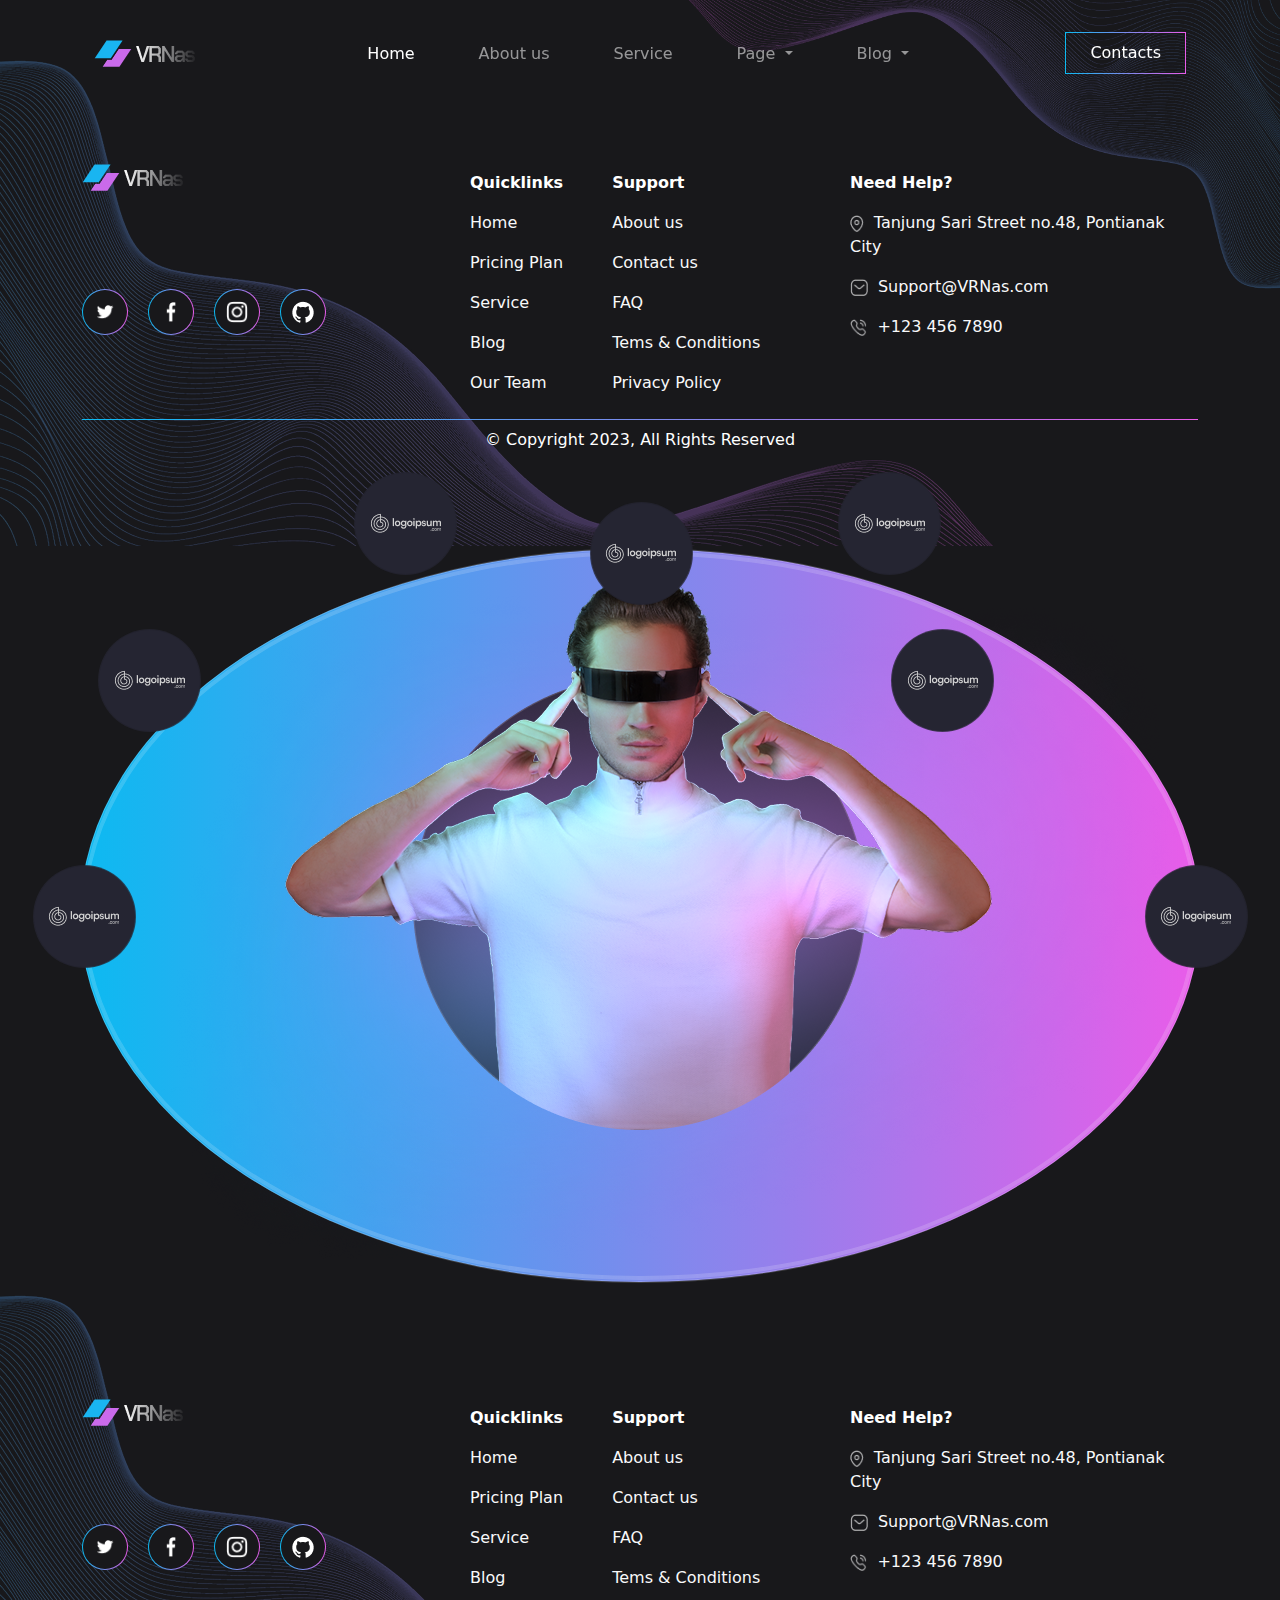
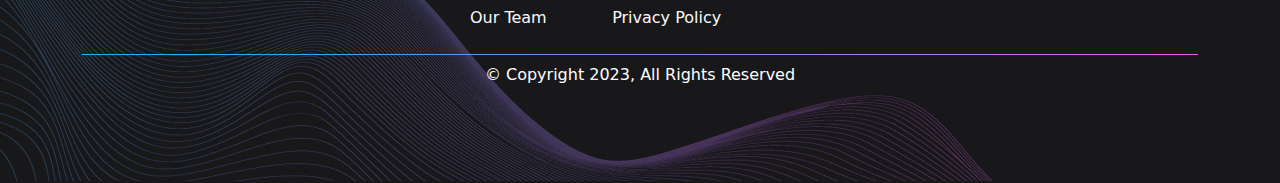
<file: VRNas/footer.html>
<!doctype html>
<html lang="en">
  <head> 
    <meta charset="utf-8">
    <meta name="viewport" content="width=device-width, initial-scale=1">
    <title>VRNas</title>
    <link href="https://cdn.jsdelivr.net/npm/bootstrap@5.3.3/dist/css/bootstrap.min.css" rel="stylesheet" integrity="sha384-QWTKZyjpPEjISv5WaRU9OFeRpok6YctnYmDr5pNlyT2bRjXh0JMhjY6hW+ALEwIH" crossorigin="anonymous">
    <link rel="stylesheet" href="styles/main.css">
    <link rel="stylesheet" href="styles/media.css">
  </head>
  <body class="bg-black100 pt-5">
    <img src="img/fon.png" alt="" class="position-absolute" style="top: 0; right: 0; width: 47%;">
    <!-- Шапка -->
      <div class="header fixed-top pt-4 pb-4">
        <div class="container">
          <nav class="navbar navbar-expand-lg "  data-bs-theme="dark">
            <div class="container-fluid">
              <a class="navbar-brand" href="#">
                <img src="img/logo/logo.png" alt="Bootstrap" width="101" height="30">
              </a>
              <button class="navbar-toggler" type="button" data-bs-toggle="collapse" data-bs-target="#header" aria-controls="header" aria-expanded="false" aria-label="Toggle navigation">
                <span class="navbar-toggler-icon"></span>
              </button>
              <div class="collapse navbar-collapse" id="header">
                <ul class="navbar-nav m-auto mb-2 mb-lg-0 ">
                  <li class="nav-item me-4 ms-4">
                    <a class="nav-link active" aria-current="page" href="#">Home</a>
                  </li>
                  <li class="nav-item me-4 ms-4">
                    <a class="nav-link" href="About.html">About us</a>
                  </li>
                  <li class="nav-item me-4 ms-4">
                    <a class="nav-link" href="service.html">Service</a>
                  </li>
                  <li class="nav-item dropdown me-4 ms-4">
                    <a class="nav-link dropdown-toggle" href="#" role="button" data-bs-toggle="dropdown" aria-expanded="false">
                        Page
                      </a>
                      <ul class="dropdown-menu drop-box">
                        <div class="bg-black50">
                          <li><a class="dropdown-item" href="pricing.html">Pricing plan</a></li>
                          <li><a class="dropdown-item" href="FAQ.html">FAQ</a></li>
                          <li><a class="dropdown-item" href="tems.html">Tems & Conditions</a></li>
                          <li><a class="dropdown-item" href="privacy.html">Privacy Policy</a></li>
                        </div>
                      </ul>
                  </li>


                  <li class="nav-item dropdown me-4 ms-4">
                    <a class="nav-link dropdown-toggle" href="#" role="button" data-bs-toggle="dropdown" aria-expanded="false">
                        Blog
                      </a>
                      <ul class="dropdown-menu drop-box">
                        <div class="bg-black50">
                          <li><a class="dropdown-item" href="blog.html">Resent articles</a></li>
                          <li><a class="dropdown-item" href="404.html">Resent articles</a></li>
                          <li><a class="dropdown-item" href="Team.html">Our Team</a></li>
                          <li><a class="dropdown-item" href="datail-service.html">Detail Service</a></li>
                        </div>
                      </ul>
                  </li>
                 
                </ul>
                <button type="button" class="  btn-gradient-cont">Contacts</button>
              </div>

              


            </div>
          </nav>
        </div>
      </div>
    <!-- END -->




    <!-- градиент блок ++-->
    <!-- END -->


    <!-- ФУТЕР -->
      <footer class="">
        <div class="container">
          <div class="row">
            <div class="col-12 col-lg-4 d-flex justify-content-between d-md-block">

              <img class="mb-md-5" src="img/logo/logo.png" alt="Logo" width="101" height="30">


              <div class="d-flex justify-content-between mt-md-5" style="width: 244px;">

                <a href="#" class="foot-link">
                  <div class="foot-icon">
                    <div class="bg-black100  d-flex justify-content-center align-items-center w-100 h-100">
                        <img src="img/icons/foot1.png" alt="" style="width: 18px; height: 14px;">
                    </div>
                  </div>
                </a>
                <a href="#" class="foot-link">
                  <div class="foot-icon">
                    <div class="bg-black100  d-flex justify-content-center align-items-center w-100 h-100">
                        <img src="img/icons/foot2.png" alt="" style="width: 10.39px; height: 20px;">
                    </div>
                  </div>
                </a>
                <a href="#" class="foot-link">
                  <div class="foot-icon">
                    <div class="bg-black100  d-flex justify-content-center align-items-center w-100 h-100">
                        <img src="img/icons/foot3.png" alt="" style="width: 22.26px; height: 22.26px;">
                    </div>
                  </div>
                </a>
                <a href="#" class="foot-link">
                  <div class="foot-icon">
                    <div class="bg-black100  d-flex justify-content-center align-items-center w-100 h-100">
                        <img src="img/icons/foot4.png" alt="" style="width: 21.29px; height: 21.77px;">
                    </div>
                  </div>
                </a>



                
              </div>
            </div>

            <div class="col-12 col-lg-4">
              
              <table class="table table-borderless">
                <tr>
                  <th>Quicklinks</th>
                  <th>Support</th>
                </tr>
                <tr>
                  <td><a href="" class="link-light link-underline-opacity-0">Home</a></td>
                  <td><a href="" class="link-light link-underline-opacity-0">About us</a></td>
                </tr>
                <tr>
                  <td><a href="" class="link-light link-underline-opacity-0">Pricing Plan</a></td>
                  <td><a href="" class="link-light link-underline-opacity-0">Contact us</a></td>
                </tr>
                <tr>
                  <td><a href="" class="link-light link-underline-opacity-0">Service</a></td>
                  <td><a href="" class="link-light link-underline-opacity-0">FAQ</a></td>
                </tr>
                <tr>
                  <td><a href="" class="link-light link-underline-opacity-0">Blog</a></td>
                  <td><a href="" class="link-light link-underline-opacity-0">Tems & Conditions</a></td>
                </tr>
                <tr>
                  <td><a href="" class="link-light link-underline-opacity-0">Our Team</a></td>
                  <td><a href="" class="link-light link-underline-opacity-0">Privacy Policy</a></td>
                </tr>
              </table>



            </div>
            <div class="col-12 col-lg-4">
              
              <table class="table table-borderless">
                <tr>
                  <th>Need Help?</th>
                </tr>
                <tr>
                  <td><a href="" class="link-light link-underline-opacity-0 "><img src="img/icons/Location.png" alt="" style="width: 13.75px; height: 16.25px;  margin-right: 10px;">Tanjung Sari Street no.48, Pontianak City</a></td>
                </tr>
                <tr>
                  <td><a href="" class="link-light link-underline-opacity-0 "><img src="img/icons/Message.png" alt="" style="width: 17.92px; height: 16.25px;  margin-right: 10px;">Support@VRNas.com</a></td>
                </tr>
                <tr>
                  <td><a href="" class="link-light link-underline-opacity-0 "><img src="img/icons/Calling.png" alt="" style="width: 17.41px; height: 17.08px;  margin-right: 10px;">+123 456 7890</a></td>
                </tr>
              </table>

            </div>
          </div>

          <div class="bg-grad" style="height: 1px;"></div>

          <p class="text-white text-center mt-2">
            © Copyright 2023, All Rights Reserved
          </p>

        </div>
      </footer>
    <!-- END -->




    <script src="https://cdn.jsdelivr.net/npm/@popperjs/core@2.11.8/dist/umd/popper.min.js" integrity="sha384-I7E8VVD/ismYTF4hNIPjVp/Zjvgyol6VFvRkX/vR+Vc4jQkC+hVqc2pM8ODewa9r" crossorigin="anonymous"></script>

    <script src="https://cdn.jsdelivr.net/npm/bootstrap@5.3.3/dist/js/bootstrap.min.js" integrity="sha384-0pUGZvbkm6XF6gxjEnlmuGrJXVbNuzT9qBBavbLwCsOGabYfZo0T0to5eqruptLy" crossorigin="anonymous"></script>


    <script src="scripts/script.js"></script>


  </body>
</html><!doctype html>
<html lang="en">
  <head>
    <meta charset="utf-8">
    <meta name="viewport" content="width=device-width, initial-scale=1">
    <title>VRNas</title>
    <link href="https://cdn.jsdelivr.net/npm/bootstrap@5.3.3/dist/css/bootstrap.min.css" rel="stylesheet" integrity="sha384-QWTKZyjpPEjISv5WaRU9OFeRpok6YctnYmDr5pNlyT2bRjXh0JMhjY6hW+ALEwIH" crossorigin="anonymous">
    <link rel="stylesheet" href="styles/main.css">
    <link rel="stylesheet" href="styles/media.css">
  </head>
  <body class="bg-black100">









    <div class="container">

      <div class="w-100 partners-abs">
        <div class="round r1 m-auto">
          <div class="round r2-l">
            <div class="round r2 position-relative">

              <div class="position-absolute d-flex justify-content-between" style="left: -50.5px;width: calc(100% + 101px); top: calc(50% - 50.5px);">
                <div class="drop-box part-icons1">
                  <div class="bg-black50 part-icons">
                    <img src="img/trusted/Logo.png" alt="">
                  </div>
                </div>

                <div class="drop-box part-icons1">
                  <div class="bg-black50 part-icons">
                    <img src="img/trusted/Logo.png" alt="">
                  </div>
                </div>

              </div>


              <div class="position-absolute d-flex justify-content-between" style="left: 15px;width: calc(911px - 15px); top: calc(50% - 202px - 85px);">
                <div class="drop-box part-icons1">
                  <div class="bg-black50 part-icons">
                    <img src="img/trusted/Logo.png" alt="">
                  </div>
                </div>

                <div class="drop-box part-icons1">
                  <div class="bg-black50 part-icons">
                    <img src="img/trusted/Logo.png" alt="">
                  </div>
                </div>

              </div>


              <div class="position-absolute d-flex justify-content-between" style="left: calc(50% - 286px);width: calc(587px); top: calc(50% - 404px - 40px);">
                <div class="drop-box part-icons1">
                  <div class="bg-black50 part-icons">
                    <img src="img/trusted/Logo.png" alt="">
                  </div>
                </div>

                <div class="drop-box part-icons1">
                  <div class="bg-black50 part-icons">
                    <img src="img/trusted/Logo.png" alt="">
                  </div>
                </div>

              </div>


              <div class="position-absolute d-flex justify-content-between" style="left: calc(50% - 50.5px);width: 101px; top: -50.5px;">
                <div class="drop-box part-icons1">
                  <div class="bg-black50 part-icons">
                    <img src="img/trusted/Logo.png" alt="">
                  </div>
                </div>

              </div>

              <div class="round r3">
                <div class="round r4">
                  <div class="round r5 ">
                    <img src="img/trusted/Image.png" alt="" style="margin-left: 70px; margin-top: 20px;">
                  </div>
                </div>
              </div>
            </div>
          </div>
        </div>
      </div>

    </div>
















    <footer style="height: 400px;">
      <div class="container">
        <div class="row">
          <div class="col-12 col-lg-4 d-flex justify-content-between d-md-block">

            <img class="mb-md-5" src="img/logo/logo.png" alt="Logo" width="101" height="30">


            <div class="d-flex justify-content-between mt-md-5" style="width: 244px;">

              <a href="#" class="foot-link">
                <div class="foot-icon">
                  <div class="bg-black100  d-flex justify-content-center align-items-center w-100 h-100">
                      <img src="img/icons/foot1.png" alt="" style="width: 18px; height: 14px;">
                  </div>
                </div>
              </a>
              <a href="#" class="foot-link">
                <div class="foot-icon">
                  <div class="bg-black100  d-flex justify-content-center align-items-center w-100 h-100">
                      <img src="img/icons/foot2.png" alt="" style="width: 10.39px; height: 20px;">
                  </div>
                </div>
              </a>
              <a href="#" class="foot-link">
                <div class="foot-icon">
                  <div class="bg-black100  d-flex justify-content-center align-items-center w-100 h-100">
                      <img src="img/icons/foot3.png" alt="" style="width: 22.26px; height: 22.26px;">
                  </div>
                </div>
              </a>
              <a href="#" class="foot-link">
                <div class="foot-icon">
                  <div class="bg-black100  d-flex justify-content-center align-items-center w-100 h-100">
                      <img src="img/icons/foot4.png" alt="" style="width: 21.29px; height: 21.77px;">
                  </div>
                </div>
              </a>



              
            </div>
          </div>

          <div class="col-12 col-lg-4">
            
            <table class="table table-borderless">
              <tr>
                <th>Quicklinks</th>
                <th>Support</th>
              </tr>
              <tr>
                <td><a href="" class="link-light link-underline-opacity-0">Home</a></td>
                <td><a href="" class="link-light link-underline-opacity-0">About us</a></td>
              </tr>
              <tr>
                <td><a href="" class="link-light link-underline-opacity-0">Pricing Plan</a></td>
                <td><a href="" class="link-light link-underline-opacity-0">Contact us</a></td>
              </tr>
              <tr>
                <td><a href="" class="link-light link-underline-opacity-0">Service</a></td>
                <td><a href="" class="link-light link-underline-opacity-0">FAQ</a></td>
              </tr>
              <tr>
                <td><a href="" class="link-light link-underline-opacity-0">Blog</a></td>
                <td><a href="" class="link-light link-underline-opacity-0">Tems & Conditions</a></td>
              </tr>
              <tr>
                <td><a href="" class="link-light link-underline-opacity-0">Our Team</a></td>
                <td><a href="" class="link-light link-underline-opacity-0">Privacy Policy</a></td>
              </tr>
            </table>



          </div>
          <div class="col-12 col-lg-4">
            
            <table class="table table-borderless">
              <tr>
                <th>Need Help?</th>
              </tr>
              <tr>
                <td><a href="" class="link-light link-underline-opacity-0 "><img src="img/icons/Location.png" alt="" style="width: 13.75px; height: 16.25px;  margin-right: 10px;">Tanjung Sari Street no.48, Pontianak City</a></td>
              </tr>
              <tr>
                <td><a href="" class="link-light link-underline-opacity-0 "><img src="img/icons/Message.png" alt="" style="width: 17.92px; height: 16.25px;  margin-right: 10px;">Support@VRNas.com</a></td>
              </tr>
              <tr>
                <td><a href="" class="link-light link-underline-opacity-0 "><img src="img/icons/Calling.png" alt="" style="width: 17.41px; height: 17.08px;  margin-right: 10px;">+123 456 7890</a></td>
              </tr>
            </table>

          </div>
        </div>

        <div class="bg-grad" style="height: 1px;"></div>

        <p class="text-white text-center mt-2">
          © Copyright 2023, All Rights Reserved
        </p>

      </div>
    </footer>













    <script src="https://cdn.jsdelivr.net/npm/@popperjs/core@2.11.8/dist/umd/popper.min.js" integrity="sha384-I7E8VVD/ismYTF4hNIPjVp/Zjvgyol6VFvRkX/vR+Vc4jQkC+hVqc2pM8ODewa9r" crossorigin="anonymous"></script>
    <script src="https://cdn.jsdelivr.net/npm/bootstrap@5.3.3/dist/js/bootstrap.min.js" integrity="sha384-0pUGZvbkm6XF6gxjEnlmuGrJXVbNuzT9qBBavbLwCsOGabYfZo0T0to5eqruptLy" crossorigin="anonymous"></script>
  </body>
</html>
</file>
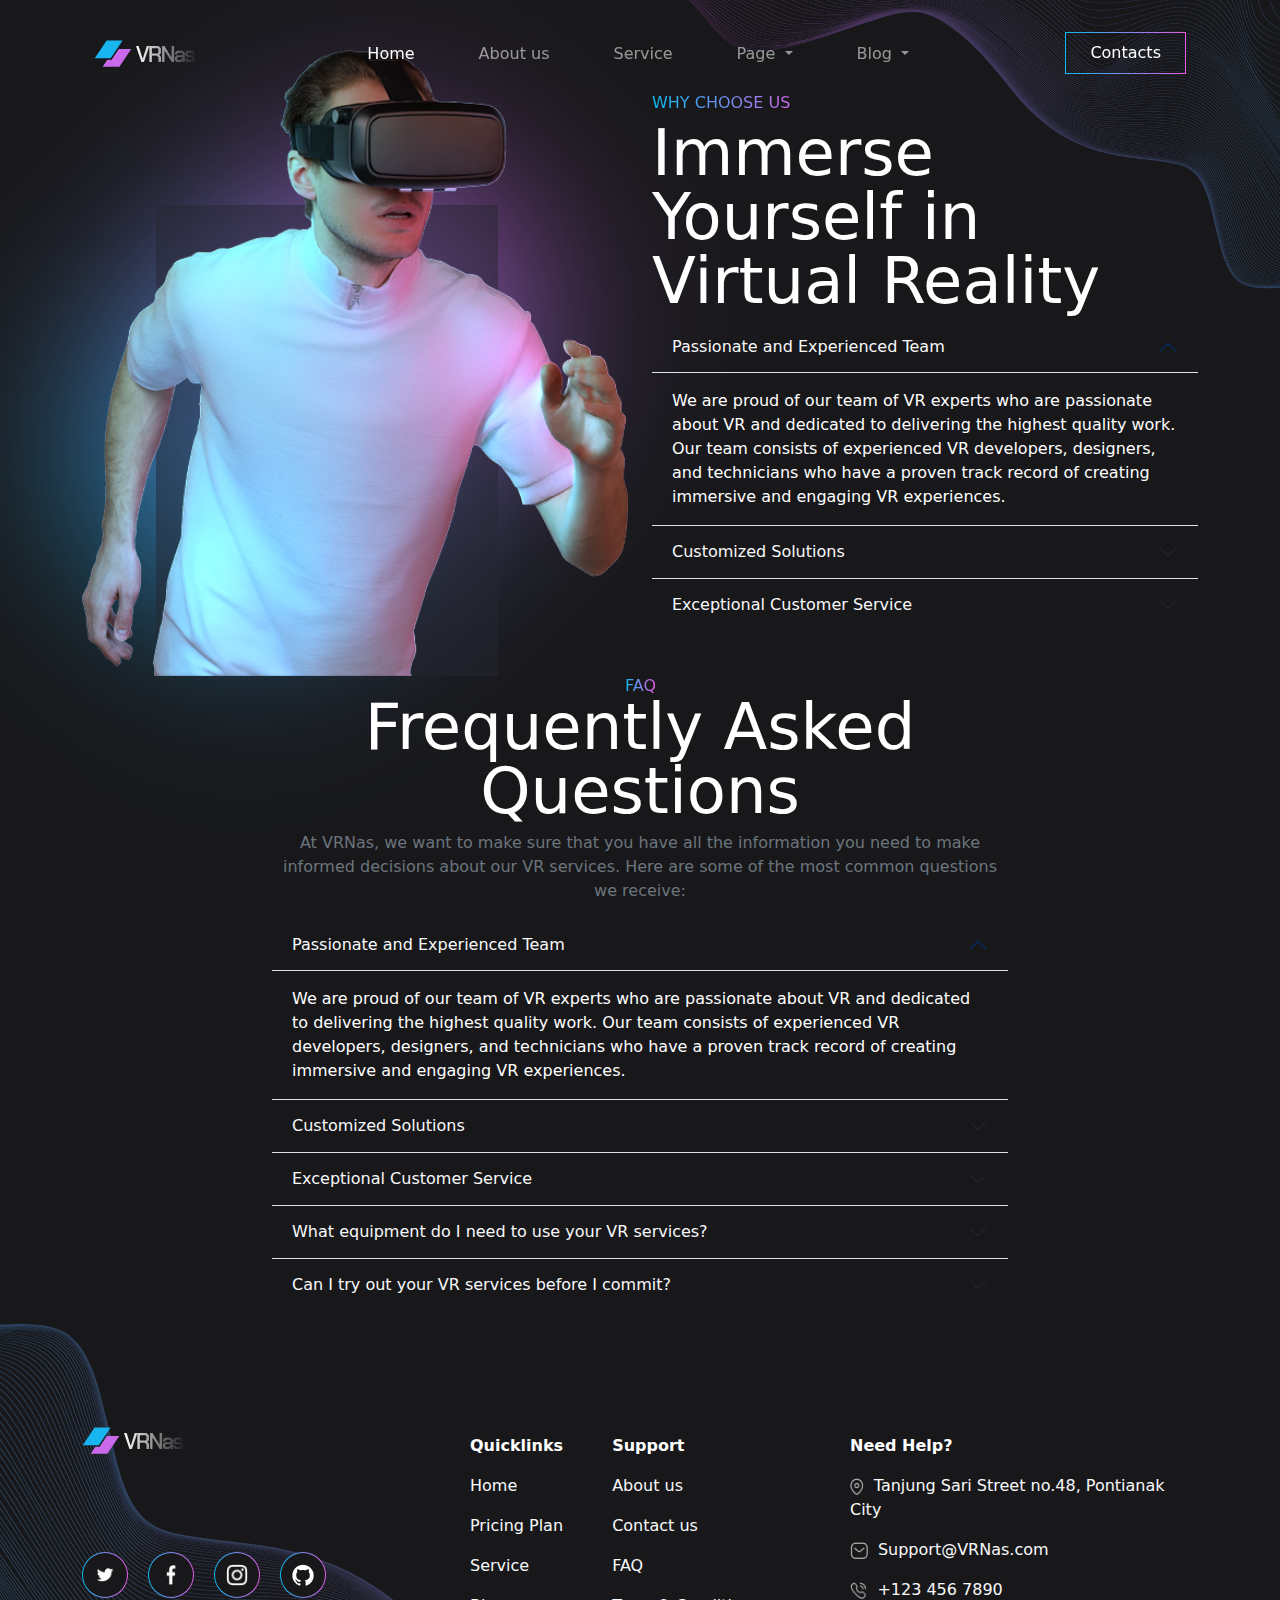
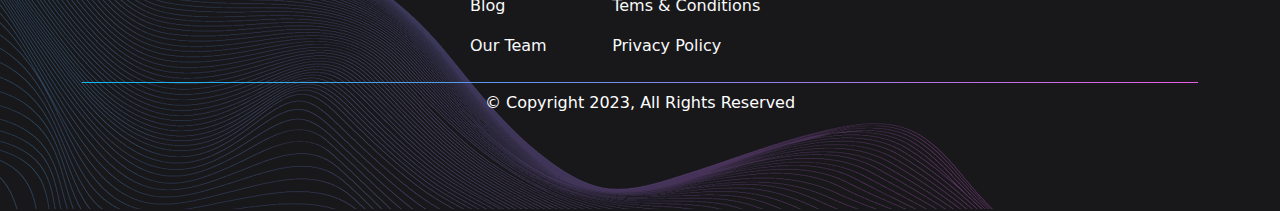
<file: VRNas/pricing.html>
<!doctype html>
<html lang="en">
  <head> 
    <meta charset="utf-8">
    <meta name="viewport" content="width=device-width, initial-scale=1">
    <title>VRNas</title>
    <link href="https://cdn.jsdelivr.net/npm/bootstrap@5.3.3/dist/css/bootstrap.min.css" rel="stylesheet" integrity="sha384-QWTKZyjpPEjISv5WaRU9OFeRpok6YctnYmDr5pNlyT2bRjXh0JMhjY6hW+ALEwIH" crossorigin="anonymous">
    <link rel="stylesheet" href="styles/main.css">
    <link rel="stylesheet" href="styles/media.css">
  </head>
  <body class="bg-black100 pt-5">
    <img src="img/fon.png" alt="" class="position-absolute" style="top: 0; right: 0; width: 47%;">
    <!-- Шапка -->
      <div class="header fixed-top pt-4 pb-4">
        <div class="container">
          <nav class="navbar navbar-expand-lg "  data-bs-theme="dark">
            <div class="container-fluid">
              <a class="navbar-brand" href="#">
                <img src="img/logo/logo.png" alt="Bootstrap" width="101" height="30">
              </a>
              <button class="navbar-toggler" type="button" data-bs-toggle="collapse" data-bs-target="#header" aria-controls="header" aria-expanded="false" aria-label="Toggle navigation">
                <span class="navbar-toggler-icon"></span>
              </button>
              <div class="collapse navbar-collapse" id="header">
                <ul class="navbar-nav m-auto mb-2 mb-lg-0 ">
                  <li class="nav-item me-4 ms-4">
                    <a class="nav-link active" aria-current="page" href="#">Home</a>
                  </li>
                  <li class="nav-item me-4 ms-4">
                    <a class="nav-link" href="About.html">About us</a>
                  </li>
                  <li class="nav-item me-4 ms-4">
                    <a class="nav-link" href="service.html">Service</a>
                  </li>
                  <li class="nav-item dropdown me-4 ms-4">
                    <a class="nav-link dropdown-toggle" href="#" role="button" data-bs-toggle="dropdown" aria-expanded="false">
                        Page
                      </a>
                      <ul class="dropdown-menu drop-box">
                        <div class="bg-black50">
                          <li><a class="dropdown-item" href="pricing.html">Pricing plan</a></li>
                          <li><a class="dropdown-item" href="FAQ.html">FAQ</a></li>
                          <li><a class="dropdown-item" href="tems.html">Tems & Conditions</a></li>
                          <li><a class="dropdown-item" href="privacy.html">Privacy Policy</a></li>
                        </div>
                      </ul>
                  </li>


                  <li class="nav-item dropdown me-4 ms-4">
                    <a class="nav-link dropdown-toggle" href="#" role="button" data-bs-toggle="dropdown" aria-expanded="false">
                        Blog
                      </a>
                      <ul class="dropdown-menu drop-box">
                        <div class="bg-black50">
                          <li><a class="dropdown-item" href="blog.html">Resent articles</a></li>
                          <li><a class="dropdown-item" href="404.html">Resent articles</a></li>
                          <li><a class="dropdown-item" href="Team.html">Our Team</a></li>
                          <li><a class="dropdown-item" href="datail-service.html">Detail Service</a></li>
                        </div>
                      </ul>
                  </li>
                 
                </ul>
                <button type="button" class="  btn-gradient-cont">Contacts</button>
              </div>

              


            </div>
          </nav>
        </div>
      </div>
    <!-- END -->


    <!-- banner gradient -->
    <!-- END -->


    <!-- pricing plans -->
    <!-- END -->

    <!-- choose us -->
      <div class="choose">
        <div class="container">
            <div class="row d-lg-flex align-items-center flex-lg-row-reverse ">
              <div class="col-12 col-lg-6">
                <h3 class="text-linear dt" style="width: 160px; font-size: 16px;">WHY CHOOSE US</h3>
                <h2 class="text-white banner-h">Immerse Yourself in Virtual Reality</h2>
                

                <div class="accordion accordion-flush " id="accordionExample">
                  <div class="accordion-item">
                    <h2 class="accordion-header">
                      <button class="accordion-button link-light" type="button" data-bs-toggle="collapse" data-bs-target="#collapseOne" aria-expanded="true" aria-controls="collapseOne">
                        Passionate and Experienced Team
                      </button>
                    </h2>
                    <div id="collapseOne" class="accordion-collapse collapse show" data-bs-parent="#accordionExample">
                      <div class="accordion-body">
                        We are proud of our team of VR experts who are passionate about VR and dedicated to delivering the highest quality work. Our team consists of experienced VR developers, designers, and technicians who have a proven track record of creating immersive and engaging VR experiences.
                      </div>
                    </div>
                  </div>
                  <div class="accordion-item">
                    <h2 class="accordion-header">
                      <button class="accordion-button collapsed link-light" type="button" data-bs-toggle="collapse" data-bs-target="#collapseTwo" aria-expanded="false" aria-controls="collapseTwo">
                        Customized Solutions
                      </button>
                    </h2>
                    <div id="collapseTwo" class="accordion-collapse collapse" data-bs-parent="#accordionExample">
                      <div class="accordion-body">
                        Lorem ipsum, dolor sit amet consectetur adipisicing elit. Ducimus inventore, quo itaque qui, magnam est doloribus obcaecati neque architecto tempora ea atque exercitationem ex doloremque quam? Nobis iure adipisci distinctio aut labore nemo molestiae quo minima ab fugit. Architecto fugit eius sapiente ab officiis molestias repudiandae suscipit quae aperiam tempora.
                      </div>
                    </div>
                  </div>
                  <div class="accordion-item">
                    <h2 class="accordion-header">
                      <button class="accordion-button collapsed link-light" type="button" data-bs-toggle="collapse" data-bs-target="#collapseThree" aria-expanded="false" aria-controls="collapseThree">
                        Exceptional Customer Service
                      </button>
                    </h2>
                    <div id="collapseThree" class="accordion-collapse collapse" data-bs-parent="#accordionExample">
                      <div class="accordion-body">
                        Saepe soluta fugit, qui ullam totam adipisci nisi in veniam mollitia, dolorum quaerat impedit recusandae quod dignissimos debitis vel, expedita magnam rerum.
                      </div>
                    </div>
                  </div>
                </div>
              </div>
              <div class="col-12 col-lg-6 position-relative">
                <div class="position-absolute bg-grad" style="width: 80%; height: 300px; z-index: -1; border-radius: 40%; filter: blur(100px); transform: rotate(-45deg); top: 30%;"></div>
                <div class="position-absolute" style="width: 60%; height: 75%; z-index: -1;  top: 25%; left:15%; background: rgba(37, 37, 50, 0.5);"></div>

                <img src="img/maskot/4.png" alt="" class="d-block m-auto w-100">
              </div>
            </div>
          </div>
      </div>
    <!-- END -->


    <!-- FAQ -->
      <div class="choose">
        <div class="container">
            <div class="row d-lg-flex justify-content-center ">
              <div class="col-12 col-lg-8">
                <h3 class="text-linear dt m-auto" style="width: 30px; font-size: 16px;">FAQ</h3>
                <h2 class="text-center text-white banner-h">Frequently Asked Questions</h2>
                <p class="text-secondary text-center">
                  At VRNas, we want to make sure that you have all the information you need to make informed decisions about our VR services. Here are some of the most common questions we receive:
                </p>
                

                <div class="accordion accordion-flush " id="accordionExample">
                  <div class="accordion-item bg-black50">
                    <h2 class="accordion-header">
                      <button class="accordion-button link-light" type="button" data-bs-toggle="collapse" data-bs-target="#collapseOne" aria-expanded="true" aria-controls="collapseOne">
                        Passionate and Experienced Team
                      </button>
                    </h2>
                    <div id="collapseOne" class="accordion-collapse collapse show" data-bs-parent="#accordionExample">
                      <div class="accordion-body">
                        We are proud of our team of VR experts who are passionate about VR and dedicated to delivering the highest quality work. Our team consists of experienced VR developers, designers, and technicians who have a proven track record of creating immersive and engaging VR experiences.
                      </div>
                    </div>
                  </div>
                  <div class="accordion-item">
                    <h2 class="accordion-header">
                      <button class="accordion-button collapsed link-light" type="button" data-bs-toggle="collapse" data-bs-target="#collapseTwo" aria-expanded="false" aria-controls="collapseTwo">
                        Customized Solutions
                      </button>
                    </h2>
                    <div id="collapseTwo" class="accordion-collapse collapse" data-bs-parent="#accordionExample">
                      <div class="accordion-body">
                        Lorem ipsum, dolor sit amet consectetur adipisicing elit. Ducimus inventore, quo itaque qui, magnam est doloribus obcaecati neque architecto tempora ea atque exercitationem ex doloremque quam? Nobis iure adipisci distinctio aut labore nemo molestiae quo minima ab fugit. Architecto fugit eius sapiente ab officiis molestias repudiandae suscipit quae aperiam tempora.
                      </div>
                    </div>
                  </div>
                  <div class="accordion-item">
                    <h2 class="accordion-header">
                      <button class="accordion-button collapsed link-light" type="button" data-bs-toggle="collapse" data-bs-target="#collapseThree" aria-expanded="false" aria-controls="collapseThree">
                        Exceptional Customer Service
                      </button>
                    </h2>
                    <div id="collapseThree" class="accordion-collapse collapse" data-bs-parent="#accordionExample">
                      <div class="accordion-body">
                        Saepe soluta fugit, qui ullam totam adipisci nisi in veniam mollitia, dolorum quaerat impedit recusandae quod dignissimos debitis vel, expedita magnam rerum.
                      </div>
                    </div>
                  </div>
                  <div class="accordion-item">
                    <h2 class="accordion-header">
                      <button class="accordion-button collapsed link-light" type="button" data-bs-toggle="collapse" data-bs-target="#collapseFORFOR" aria-expanded="false" aria-controls="collapseFORFOR">
                        What equipment do I need to use your VR services?
                      </button>
                    </h2>
                    <div id="collapseFORFOR" class="accordion-collapse collapse" data-bs-parent="#accordionExample">
                      <div class="accordion-body">
                        Saepe soluta fugit, qui ullam totam adipisci nisi in veniam mollitia, dolorum quaerat impedit recusandae quod dignissimos debitis vel, expedita magnam rerum.
                      </div>
                    </div>
                  </div>
                  <div class="accordion-item">
                    <h2 class="accordion-header">
                      <button class="accordion-button collapsed link-light" type="button" data-bs-toggle="collapse" data-bs-target="#collapseFOR" aria-expanded="false" aria-controls="collapseFOR">
                        Can I try out your VR services before I commit?
                      </button>
                    </h2>
                    <div id="collapseFOR" class="accordion-collapse collapse" data-bs-parent="#accordionExample">
                      <div class="accordion-body">
                        Saepe soluta fugit, qui ullam totam adipisci nisi in veniam mollitia, dolorum quaerat impedit recusandae quod dignissimos debitis vel, expedita magnam rerum.
                      </div>
                    </div>
                  </div>
                </div>

              </div>
              
            </div>
          </div>
      </div>
    <!-- END -->


    <!-- градиент блок ++-->
    <!-- END -->


    <!-- ФУТЕР -->
      <footer class="">
        <div class="container">
          <div class="row">
            <div class="col-12 col-lg-4 d-flex justify-content-between d-md-block">

              <img class="mb-md-5" src="img/logo/logo.png" alt="Logo" width="101" height="30">


              <div class="d-flex justify-content-between mt-md-5" style="width: 244px;">

                <a href="#" class="foot-link">
                  <div class="foot-icon">
                    <div class="bg-black100  d-flex justify-content-center align-items-center w-100 h-100">
                        <img src="img/icons/foot1.png" alt="" style="width: 18px; height: 14px;">
                    </div>
                  </div>
                </a>
                <a href="#" class="foot-link">
                  <div class="foot-icon">
                    <div class="bg-black100  d-flex justify-content-center align-items-center w-100 h-100">
                        <img src="img/icons/foot2.png" alt="" style="width: 10.39px; height: 20px;">
                    </div>
                  </div>
                </a>
                <a href="#" class="foot-link">
                  <div class="foot-icon">
                    <div class="bg-black100  d-flex justify-content-center align-items-center w-100 h-100">
                        <img src="img/icons/foot3.png" alt="" style="width: 22.26px; height: 22.26px;">
                    </div>
                  </div>
                </a>
                <a href="#" class="foot-link">
                  <div class="foot-icon">
                    <div class="bg-black100  d-flex justify-content-center align-items-center w-100 h-100">
                        <img src="img/icons/foot4.png" alt="" style="width: 21.29px; height: 21.77px;">
                    </div>
                  </div>
                </a>



                
              </div>
            </div>

            <div class="col-12 col-lg-4">
              
              <table class="table table-borderless">
                <tr>
                  <th>Quicklinks</th>
                  <th>Support</th>
                </tr>
                <tr>
                  <td><a href="" class="link-light link-underline-opacity-0">Home</a></td>
                  <td><a href="" class="link-light link-underline-opacity-0">About us</a></td>
                </tr>
                <tr>
                  <td><a href="" class="link-light link-underline-opacity-0">Pricing Plan</a></td>
                  <td><a href="" class="link-light link-underline-opacity-0">Contact us</a></td>
                </tr>
                <tr>
                  <td><a href="" class="link-light link-underline-opacity-0">Service</a></td>
                  <td><a href="" class="link-light link-underline-opacity-0">FAQ</a></td>
                </tr>
                <tr>
                  <td><a href="" class="link-light link-underline-opacity-0">Blog</a></td>
                  <td><a href="" class="link-light link-underline-opacity-0">Tems & Conditions</a></td>
                </tr>
                <tr>
                  <td><a href="" class="link-light link-underline-opacity-0">Our Team</a></td>
                  <td><a href="" class="link-light link-underline-opacity-0">Privacy Policy</a></td>
                </tr>
              </table>



            </div>
            <div class="col-12 col-lg-4">
              
              <table class="table table-borderless">
                <tr>
                  <th>Need Help?</th>
                </tr>
                <tr>
                  <td><a href="" class="link-light link-underline-opacity-0 "><img src="img/icons/Location.png" alt="" style="width: 13.75px; height: 16.25px;  margin-right: 10px;">Tanjung Sari Street no.48, Pontianak City</a></td>
                </tr>
                <tr>
                  <td><a href="" class="link-light link-underline-opacity-0 "><img src="img/icons/Message.png" alt="" style="width: 17.92px; height: 16.25px;  margin-right: 10px;">Support@VRNas.com</a></td>
                </tr>
                <tr>
                  <td><a href="" class="link-light link-underline-opacity-0 "><img src="img/icons/Calling.png" alt="" style="width: 17.41px; height: 17.08px;  margin-right: 10px;">+123 456 7890</a></td>
                </tr>
              </table>

            </div>
          </div>

          <div class="bg-grad" style="height: 1px;"></div>

          <p class="text-white text-center mt-2">
            © Copyright 2023, All Rights Reserved
          </p>

        </div>
      </footer>
    <!-- END -->




    <script src="https://cdn.jsdelivr.net/npm/@popperjs/core@2.11.8/dist/umd/popper.min.js" integrity="sha384-I7E8VVD/ismYTF4hNIPjVp/Zjvgyol6VFvRkX/vR+Vc4jQkC+hVqc2pM8ODewa9r" crossorigin="anonymous"></script>

    <script src="https://cdn.jsdelivr.net/npm/bootstrap@5.3.3/dist/js/bootstrap.min.js" integrity="sha384-0pUGZvbkm6XF6gxjEnlmuGrJXVbNuzT9qBBavbLwCsOGabYfZo0T0to5eqruptLy" crossorigin="anonymous"></script>


    <script src="scripts/script.js"></script>


  </body>
</html>
</file>
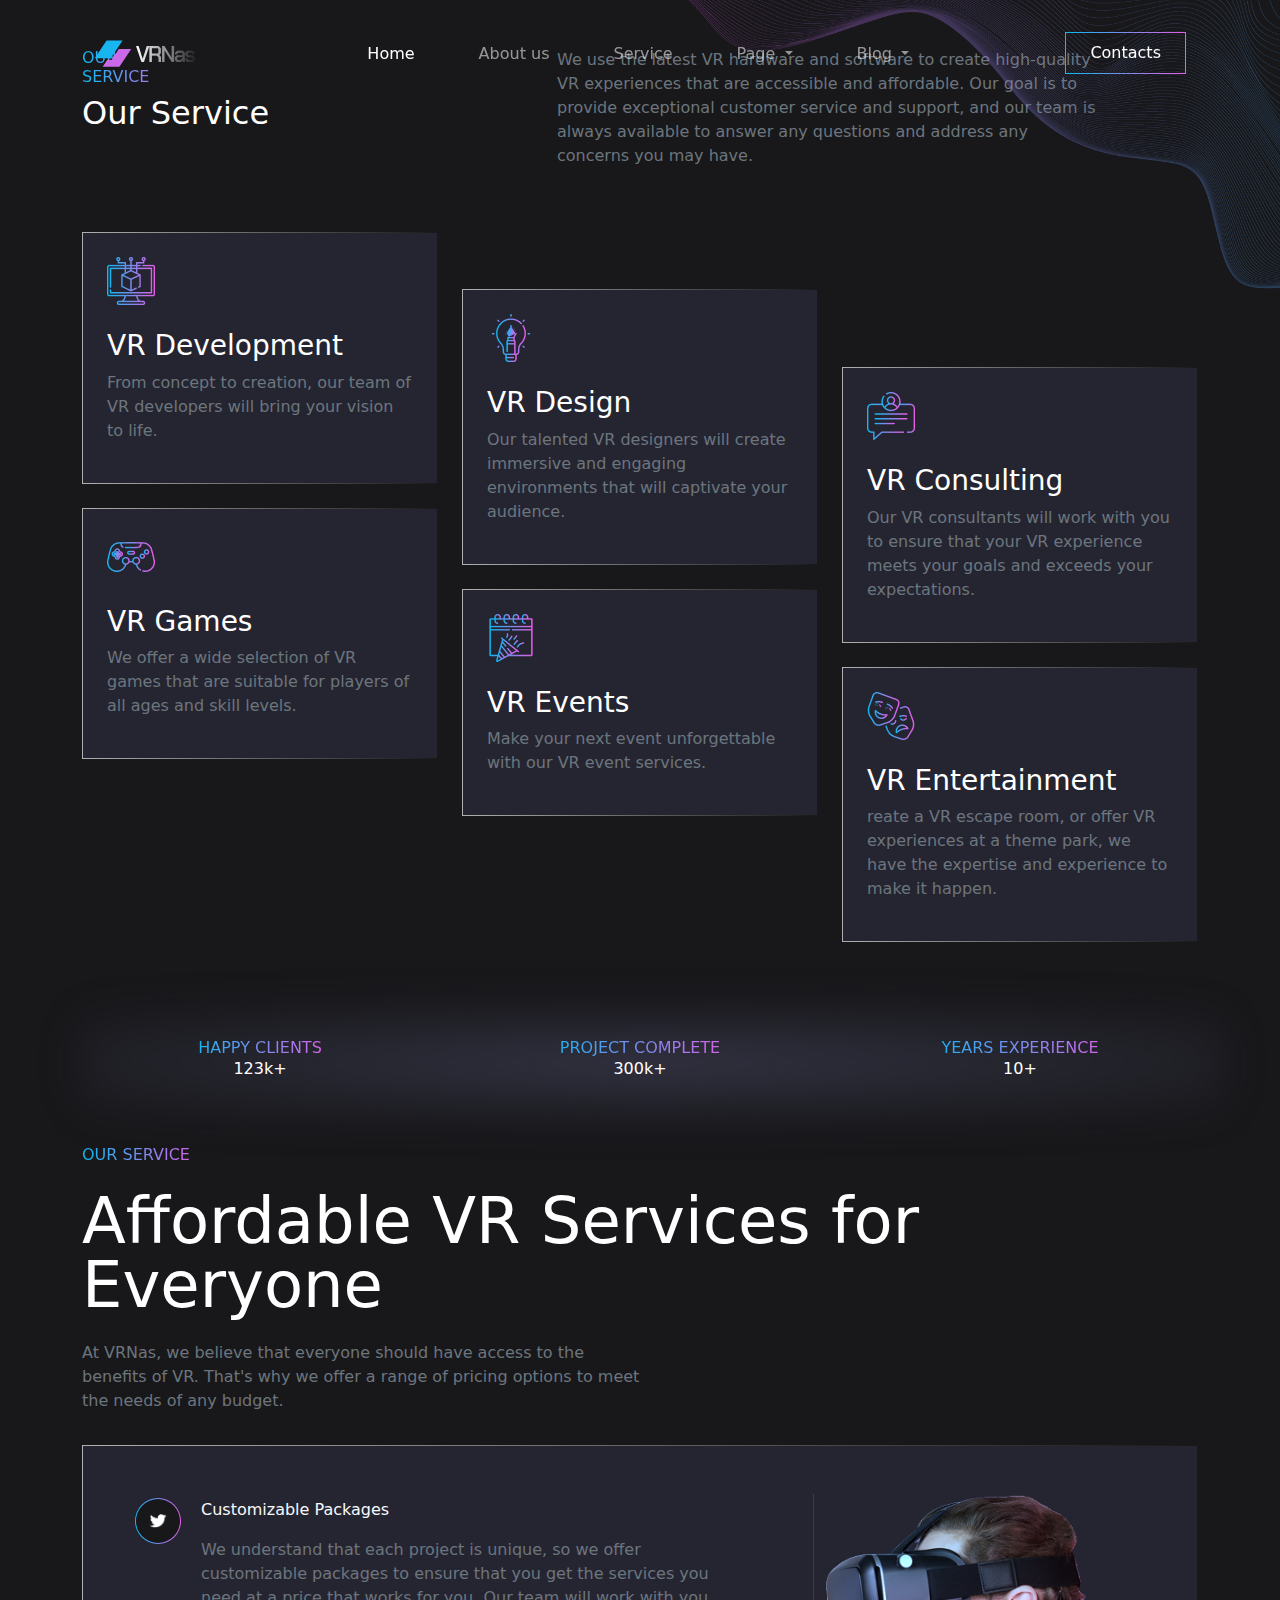
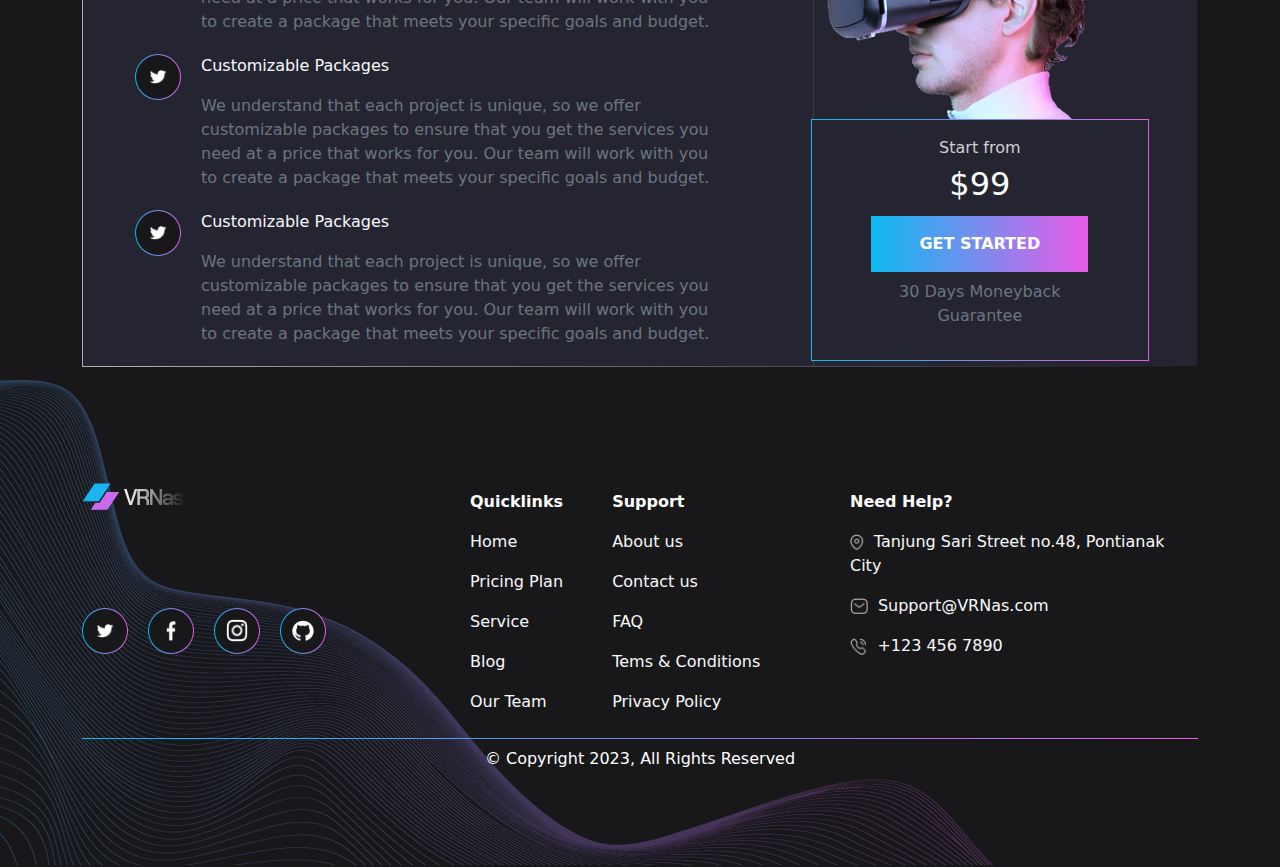
<file: VRNas/service.html>
<!doctype html>
<html lang="en">
  <head> 
    <meta charset="utf-8">
    <meta name="viewport" content="width=device-width, initial-scale=1">
    <title>VRNas</title>
    <link href="https://cdn.jsdelivr.net/npm/bootstrap@5.3.3/dist/css/bootstrap.min.css" rel="stylesheet" integrity="sha384-QWTKZyjpPEjISv5WaRU9OFeRpok6YctnYmDr5pNlyT2bRjXh0JMhjY6hW+ALEwIH" crossorigin="anonymous">
    <link rel="stylesheet" href="styles/main.css">
    <link rel="stylesheet" href="styles/media.css">
  </head>
  <body class="bg-black100 pt-5">
    <img src="img/fon.png" alt="" class="position-absolute" style="top: 0; right: 0; width: 47%;">
    <!-- Шапка -->
      <div class="header fixed-top pt-4 pb-4">
        <div class="container">
          <nav class="navbar navbar-expand-lg "  data-bs-theme="dark">
            <div class="container-fluid">
              <a class="navbar-brand" href="#">
                <img src="img/logo/logo.png" alt="Bootstrap" width="101" height="30">
              </a>
              <button class="navbar-toggler" type="button" data-bs-toggle="collapse" data-bs-target="#header" aria-controls="header" aria-expanded="false" aria-label="Toggle navigation">
                <span class="navbar-toggler-icon"></span>
              </button>
              <div class="collapse navbar-collapse" id="header">
                <ul class="navbar-nav m-auto mb-2 mb-lg-0 ">
                  <li class="nav-item me-4 ms-4">
                    <a class="nav-link active" aria-current="page" href="#">Home</a>
                  </li>
                  <li class="nav-item me-4 ms-4">
                    <a class="nav-link" href="About.html">About us</a>
                  </li>
                  <li class="nav-item me-4 ms-4">
                    <a class="nav-link" href="service.html">Service</a>
                  </li>
                  <li class="nav-item dropdown me-4 ms-4">
                    <a class="nav-link dropdown-toggle" href="#" role="button" data-bs-toggle="dropdown" aria-expanded="false">
                        Page
                      </a>
                      <ul class="dropdown-menu drop-box">
                        <div class="bg-black50">
                          <li><a class="dropdown-item" href="pricing.html">Pricing plan</a></li>
                          <li><a class="dropdown-item" href="FAQ.html">FAQ</a></li>
                          <li><a class="dropdown-item" href="tems.html">Tems & Conditions</a></li>
                          <li><a class="dropdown-item" href="privacy.html">Privacy Policy</a></li>
                        </div>
                      </ul>
                  </li>


                  <li class="nav-item dropdown me-4 ms-4">
                    <a class="nav-link dropdown-toggle" href="#" role="button" data-bs-toggle="dropdown" aria-expanded="false">
                        Blog
                      </a>
                      <ul class="dropdown-menu drop-box">
                        <div class="bg-black50">
                          <li><a class="dropdown-item" href="blog.html">Resent articles</a></li>
                          <li><a class="dropdown-item" href="404.html">Resent articles</a></li>
                          <li><a class="dropdown-item" href="Team.html">Our Team</a></li>
                          <li><a class="dropdown-item" href="datail-service.html">Detail Service</a></li>
                        </div>
                      </ul>
                  </li>
                 
                </ul>
                <button type="button" class="  btn-gradient-cont">Contacts</button>
              </div>

              


            </div>
          </nav>
        </div>
      </div>
    <!-- END -->


    <!-- banner gradient -->
    <!-- END -->


    <!-- service -->
      <div class="container">
        <div class="row mb-5">
          <div class="col-12 col-lg-5">
            <h3 class="text-linear dt" style="width: 100px; font-size: 16px;">OUR SERVICE</h3>
            <h2 class="text-white">Our Service</h2>
          </div>
          <div class="col-12 col-lg-6">
            <p class="text-secondary">
              We use the latest VR hardware and software to create high-quality VR experiences that are accessible and affordable. Our goal is to provide exceptional customer service and support, and our team is always available to answer any questions and address any concerns you may have.
            </p>
          </div>
        </div>

        <div class="row">
          <div class="col-12 col-lg-4 m-0" style="">
            <div class="drop-box mb-4">
              <div class="bg-black50 p-4">
                <img src="img/icons/o1.png" alt="" class="mb-4">
                <h3 class="text-white">VR Development</h3>
                <p class="text-secondary">From concept to creation, our team of VR developers will bring your vision to life.</p>
              </div>
            </div>
            <div class="drop-box mb-5">
              <div class="bg-black50 p-4">
                <img src="img/icons/o2.png" alt="" class="mb-4">
                <h3 class="text-white">VR Games</h3>
                <p class="text-secondary">We offer a wide selection of VR games that are suitable for players of all ages and skill levels.</p>
              </div>
            </div>
          </div>
          <div class="col-12 col-lg-4 m-0" style="">
            <div class="d-none d-lg-block" style="height: 57px;"></div>
            <div class="drop-box mb-4">
              <div class="bg-black50 p-4">
                <img src="img/icons/o11.png" alt="" class="mb-4">
                <h3 class="text-white">VR Design</h3>
                <p class="text-secondary">Our talented VR designers will create immersive and engaging environments that will captivate your audience.</p>
              </div>
            </div>
            <div class="drop-box mb-5">
              <div class="bg-black50 p-4">
                <img src="img/icons/o12.png" alt="" class="mb-4">
                <h3 class="text-white">VR Events</h3>
                <p class="text-secondary">Make your next event unforgettable with our VR event services.</p>
              </div>
            </div>
          </div>
          <div class="col-12 col-lg-4 m-0" style="">
            <div class="d-none d-lg-block" style="height: 135px;"></div>
            <div class="drop-box mb-4">
              <div class="bg-black50 p-4">
                <img src="img/icons/o21.png" alt="" class="mb-4">
                <h3 class="text-white">VR Consulting</h3>
                <p class="text-secondary">Our VR consultants will work with you to ensure that your VR experience meets your goals and exceeds your expectations.</p>
              </div>
            </div>
            <div class="drop-box mb-5">
              <div class="bg-black50 p-4">
                <img src="img/icons/o22.png" alt="" class="mb-4">
                <h3 class="text-white">VR Entertainment</h3>
                <p class="text-secondary">reate a VR escape room, or offer VR experiences at a theme park, we have the expertise and experience to make it happen.</p>
              </div>
            </div>
          </div>
        </div>
      </div>
    <!-- END -->

    <!-- statistics -->
      <div class="container mt-5 mb-5 position-relative">
        <div class="blur"></div>
          <div class="row">
            <div class="col-12 col-lg-4 text-center">
              <h6 class="text-linear m-auto" style="width:150px ;">HAPPY CLIENTS</h6>
              <p class="text-white">123k+</p>
            </div>
            <div class="col-12 col-lg-4 text-center">
              <h6 class="text-linear m-auto" style="width:200px ;">PROJECT COMPLETE</h6>
              <p class="text-white">300k+</p>
            </div>
            <div class="col-12 col-lg-4 text-center">
              <h6 class="text-linear m-auto" style="width:200px ;">YEARS EXPERIENCE</h6>
              <p class="text-white">10+</p>
            </div>
          </div>
      </div>
    <!-- END -->


    <!-- pricing -->
      <div class="container">
        <div class="">
          <h3 class="text-linear dt" style="width: 120px; font-size: 16px;">OUR SERVICE</h3>
          <h2 class="text-white banner-h pt-3 pb-3">Affordable VR Services for Everyone</h2>
          <p class="text-secondary col-12 col-lg-6 pb-3">
            At VRNas, we believe that everyone should have access to the benefits of VR. That's why we offer a range of pricing options to meet the needs of any budget.
          </p>
        </div>
        <div class="drop-box ">
          <div class="bg-black50 p-5 pb-0">
            <div class="row">
              <div class="col-12 col-lg-8 be-bb">

                <div class="row m-1 p-0">

                  <div class="foot-icon col-2 me-2">
                    <div class="bg-black100  d-flex justify-content-center align-items-center w-100 h-100">
                        <img src="img/icons/foot1.png" alt="" style="width: 18px; height: 14px;">
                    </div>
                  </div>


                  <div class="col-10">
                    <p class="text-light">Customizable Packages</p>
                    <p class="text-secondary">We understand that each project is unique, so we offer customizable packages to ensure that you get the services you need at a price that works for you. Our team will work with you to create a package that meets your specific goals and budget.</p>
                  </div>

                </div>

                <div class="row m-1 p-0">

                  <div class="foot-icon col-2 me-2">
                    <div class="bg-black100  d-flex justify-content-center align-items-center w-100 h-100">
                        <img src="img/icons/foot1.png" alt="" style="width: 18px; height: 14px;">
                    </div>
                  </div>


                  <div class="col-10">
                    <p class="text-light">Customizable Packages</p>
                    <p class="text-secondary">We understand that each project is unique, so we offer customizable packages to ensure that you get the services you need at a price that works for you. Our team will work with you to create a package that meets your specific goals and budget.</p>
                  </div>

                </div>

                <div class="row m-1 p-0">

                  <div class="foot-icon col-2 me-2">
                    <div class="bg-black100  d-flex justify-content-center align-items-center w-100 h-100">
                        <img src="img/icons/foot1.png" alt="" style="width: 18px; height: 14px;">
                    </div>
                  </div>


                  <div class="col-10">
                    <p class="text-light">Customizable Packages</p>
                    <p class="text-secondary">We understand that each project is unique, so we offer customizable packages to ensure that you get the services you need at a price that works for you. Our team will work with you to create a package that meets your specific goals and budget.</p>
                  </div>

                </div>
              </div>

              <div class="col-12 col-lg-4">
                <div class="position-relative ms-auto">
                  <img src="img/maskot/3.png" alt="" class="w-100 ">
                  <div class="position-absolute bg-black50 border-grad text-center p-3 pe-5 ps-5" style="bottom: 0; left: -15px;">
                    <p style="color: #D1D1D1;">Start from</p>
                    <h2 class="text-white m-0" style="line-height: 0.5;">$99</h2>
                    <button class="btn btn-glow p-5 pt-3 pb-3 mt-4">get started</button>
                    <p class="text-secondary mt-2">
                      30 Days Moneyback Guarantee
                    </p>
                  </div>
                </div>
                
              </div>
            </div>
          </div>
        </div>
      </div>
    <!-- END -->


    <!-- градиент блок ++-->
    <!-- END -->


    <!-- ФУТЕР -->
      <footer class="">
        <div class="container">
          <div class="row">
            <div class="col-12 col-lg-4 d-flex justify-content-between d-md-block">

              <img class="mb-md-5" src="img/logo/logo.png" alt="Logo" width="101" height="30">


              <div class="d-flex justify-content-between mt-md-5" style="width: 244px;">

                <a href="#" class="foot-link">
                  <div class="foot-icon">
                    <div class="bg-black100  d-flex justify-content-center align-items-center w-100 h-100">
                        <img src="img/icons/foot1.png" alt="" style="width: 18px; height: 14px;">
                    </div>
                  </div>
                </a>
                <a href="#" class="foot-link">
                  <div class="foot-icon">
                    <div class="bg-black100  d-flex justify-content-center align-items-center w-100 h-100">
                        <img src="img/icons/foot2.png" alt="" style="width: 10.39px; height: 20px;">
                    </div>
                  </div>
                </a>
                <a href="#" class="foot-link">
                  <div class="foot-icon">
                    <div class="bg-black100  d-flex justify-content-center align-items-center w-100 h-100">
                        <img src="img/icons/foot3.png" alt="" style="width: 22.26px; height: 22.26px;">
                    </div>
                  </div>
                </a>
                <a href="#" class="foot-link">
                  <div class="foot-icon">
                    <div class="bg-black100  d-flex justify-content-center align-items-center w-100 h-100">
                        <img src="img/icons/foot4.png" alt="" style="width: 21.29px; height: 21.77px;">
                    </div>
                  </div>
                </a>



                
              </div>
            </div>

            <div class="col-12 col-lg-4">
              
              <table class="table table-borderless">
                <tr>
                  <th>Quicklinks</th>
                  <th>Support</th>
                </tr>
                <tr>
                  <td><a href="" class="link-light link-underline-opacity-0">Home</a></td>
                  <td><a href="" class="link-light link-underline-opacity-0">About us</a></td>
                </tr>
                <tr>
                  <td><a href="" class="link-light link-underline-opacity-0">Pricing Plan</a></td>
                  <td><a href="" class="link-light link-underline-opacity-0">Contact us</a></td>
                </tr>
                <tr>
                  <td><a href="" class="link-light link-underline-opacity-0">Service</a></td>
                  <td><a href="" class="link-light link-underline-opacity-0">FAQ</a></td>
                </tr>
                <tr>
                  <td><a href="" class="link-light link-underline-opacity-0">Blog</a></td>
                  <td><a href="" class="link-light link-underline-opacity-0">Tems & Conditions</a></td>
                </tr>
                <tr>
                  <td><a href="" class="link-light link-underline-opacity-0">Our Team</a></td>
                  <td><a href="" class="link-light link-underline-opacity-0">Privacy Policy</a></td>
                </tr>
              </table>



            </div>
            <div class="col-12 col-lg-4">
              
              <table class="table table-borderless">
                <tr>
                  <th>Need Help?</th>
                </tr>
                <tr>
                  <td><a href="" class="link-light link-underline-opacity-0 "><img src="img/icons/Location.png" alt="" style="width: 13.75px; height: 16.25px;  margin-right: 10px;">Tanjung Sari Street no.48, Pontianak City</a></td>
                </tr>
                <tr>
                  <td><a href="" class="link-light link-underline-opacity-0 "><img src="img/icons/Message.png" alt="" style="width: 17.92px; height: 16.25px;  margin-right: 10px;">Support@VRNas.com</a></td>
                </tr>
                <tr>
                  <td><a href="" class="link-light link-underline-opacity-0 "><img src="img/icons/Calling.png" alt="" style="width: 17.41px; height: 17.08px;  margin-right: 10px;">+123 456 7890</a></td>
                </tr>
              </table>

            </div>
          </div>

          <div class="bg-grad" style="height: 1px;"></div>

          <p class="text-white text-center mt-2">
            © Copyright 2023, All Rights Reserved
          </p>

        </div>
      </footer>
    <!-- END -->




    <script src="https://cdn.jsdelivr.net/npm/@popperjs/core@2.11.8/dist/umd/popper.min.js" integrity="sha384-I7E8VVD/ismYTF4hNIPjVp/Zjvgyol6VFvRkX/vR+Vc4jQkC+hVqc2pM8ODewa9r" crossorigin="anonymous"></script>

    <script src="https://cdn.jsdelivr.net/npm/bootstrap@5.3.3/dist/js/bootstrap.min.js" integrity="sha384-0pUGZvbkm6XF6gxjEnlmuGrJXVbNuzT9qBBavbLwCsOGabYfZo0T0to5eqruptLy" crossorigin="anonymous"></script>


    <script src="scripts/script.js"></script>


  </body>
</html>
</file>
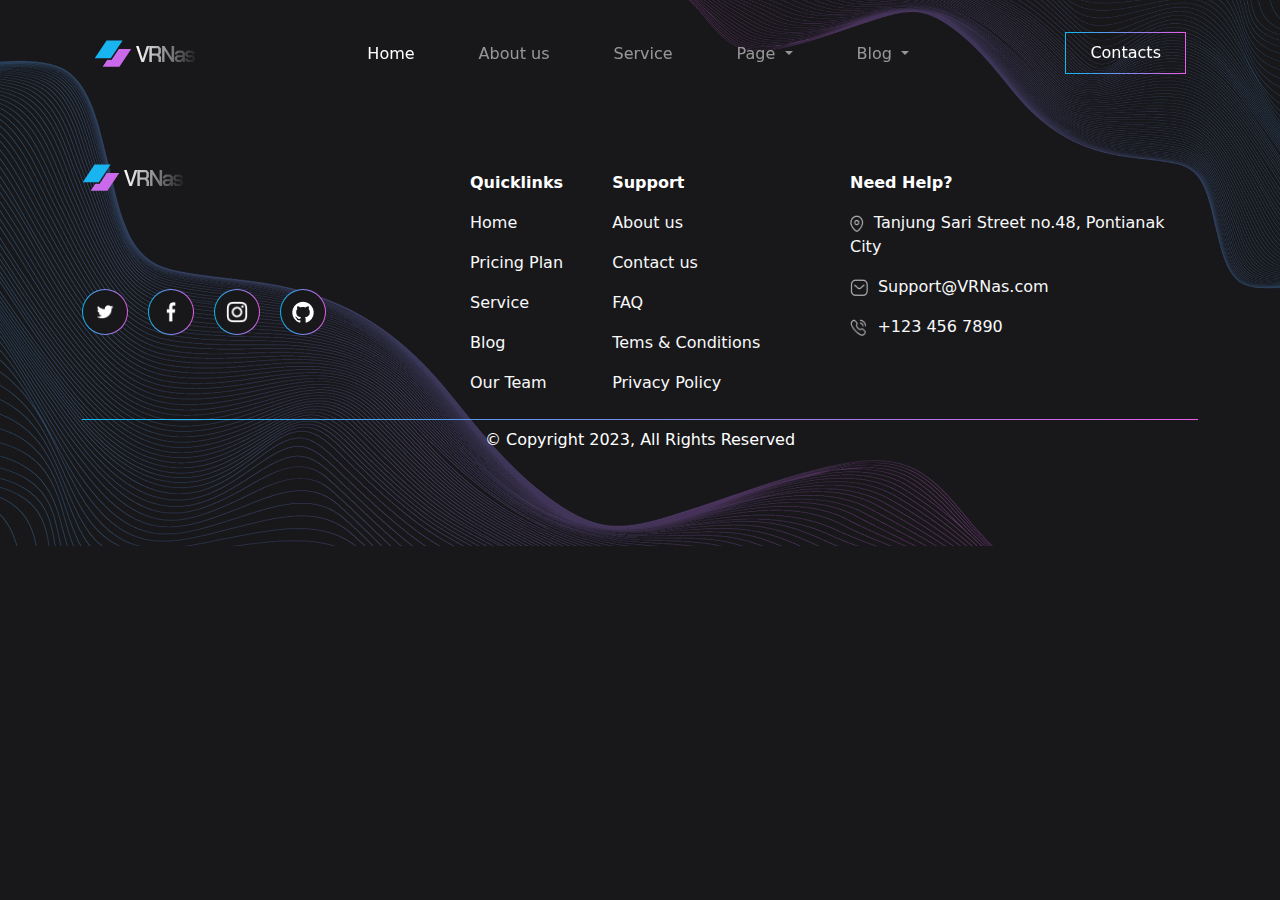
<file: VRNas/tems.html>
<!doctype html>
<html lang="en">
  <head> 
    <meta charset="utf-8">
    <meta name="viewport" content="width=device-width, initial-scale=1">
    <title>VRNas</title>
    <link href="https://cdn.jsdelivr.net/npm/bootstrap@5.3.3/dist/css/bootstrap.min.css" rel="stylesheet" integrity="sha384-QWTKZyjpPEjISv5WaRU9OFeRpok6YctnYmDr5pNlyT2bRjXh0JMhjY6hW+ALEwIH" crossorigin="anonymous">
    <link rel="stylesheet" href="styles/main.css">
    <link rel="stylesheet" href="styles/media.css">
  </head>
  <body class="bg-black100 pt-5">
    <img src="img/fon.png" alt="" class="position-absolute" style="top: 0; right: 0; width: 47%;">
     <!-- Шапка -->
      <div class="header fixed-top pt-4 pb-4">
        <div class="container">
          <nav class="navbar navbar-expand-lg "  data-bs-theme="dark">
            <div class="container-fluid">
              <a class="navbar-brand" href="#">
                <img src="img/logo/logo.png" alt="Bootstrap" width="101" height="30">
              </a>
              <button class="navbar-toggler" type="button" data-bs-toggle="collapse" data-bs-target="#header" aria-controls="header" aria-expanded="false" aria-label="Toggle navigation">
                <span class="navbar-toggler-icon"></span>
              </button>
              <div class="collapse navbar-collapse" id="header">
                <ul class="navbar-nav m-auto mb-2 mb-lg-0 ">
                  <li class="nav-item me-4 ms-4">
                    <a class="nav-link active" aria-current="page" href="#">Home</a>
                  </li>
                  <li class="nav-item me-4 ms-4">
                    <a class="nav-link" href="About.html">About us</a>
                  </li>
                  <li class="nav-item me-4 ms-4">
                    <a class="nav-link" href="service.html">Service</a>
                  </li>
                  <li class="nav-item dropdown me-4 ms-4">
                    <a class="nav-link dropdown-toggle" href="#" role="button" data-bs-toggle="dropdown" aria-expanded="false">
                        Page
                      </a>
                      <ul class="dropdown-menu drop-box">
                        <div class="bg-black50">
                          <li><a class="dropdown-item" href="pricing.html">Pricing plan</a></li>
                          <li><a class="dropdown-item" href="FAQ.html">FAQ</a></li>
                          <li><a class="dropdown-item" href="tems.html">Tems & Conditions</a></li>
                          <li><a class="dropdown-item" href="privacy.html">Privacy Policy</a></li>
                        </div>
                      </ul>
                  </li>


                  <li class="nav-item dropdown me-4 ms-4">
                    <a class="nav-link dropdown-toggle" href="#" role="button" data-bs-toggle="dropdown" aria-expanded="false">
                        Blog
                      </a>
                      <ul class="dropdown-menu drop-box">
                        <div class="bg-black50">
                          <li><a class="dropdown-item" href="blog.html">Resent articles</a></li>
                          <li><a class="dropdown-item" href="404.html">Resent articles</a></li>
                          <li><a class="dropdown-item" href="Team.html">Our Team</a></li>
                          <li><a class="dropdown-item" href="datail-service.html">Detail Service</a></li>
                        </div>
                      </ul>
                  </li>
                 
                </ul>
                <button type="button" class="  btn-gradient-cont">Contacts</button>
              </div>

              


            </div>
          </nav>
        </div>
      </div>
    <!-- END -->




    <!-- градиент блок ++-->
    <!-- END -->


    <!-- ФУТЕР -->
      <footer class="">
        <div class="container">
          <div class="row">
            <div class="col-12 col-lg-4 d-flex justify-content-between d-md-block">

              <img class="mb-md-5" src="img/logo/logo.png" alt="Logo" width="101" height="30">


              <div class="d-flex justify-content-between mt-md-5" style="width: 244px;">

                <a href="#" class="foot-link">
                  <div class="foot-icon">
                    <div class="bg-black100  d-flex justify-content-center align-items-center w-100 h-100">
                        <img src="img/icons/foot1.png" alt="" style="width: 18px; height: 14px;">
                    </div>
                  </div>
                </a>
                <a href="#" class="foot-link">
                  <div class="foot-icon">
                    <div class="bg-black100  d-flex justify-content-center align-items-center w-100 h-100">
                        <img src="img/icons/foot2.png" alt="" style="width: 10.39px; height: 20px;">
                    </div>
                  </div>
                </a>
                <a href="#" class="foot-link">
                  <div class="foot-icon">
                    <div class="bg-black100  d-flex justify-content-center align-items-center w-100 h-100">
                        <img src="img/icons/foot3.png" alt="" style="width: 22.26px; height: 22.26px;">
                    </div>
                  </div>
                </a>
                <a href="#" class="foot-link">
                  <div class="foot-icon">
                    <div class="bg-black100  d-flex justify-content-center align-items-center w-100 h-100">
                        <img src="img/icons/foot4.png" alt="" style="width: 21.29px; height: 21.77px;">
                    </div>
                  </div>
                </a>



                
              </div>
            </div>

            <div class="col-12 col-lg-4">
              
              <table class="table table-borderless">
                <tr>
                  <th>Quicklinks</th>
                  <th>Support</th>
                </tr>
                <tr>
                  <td><a href="" class="link-light link-underline-opacity-0">Home</a></td>
                  <td><a href="" class="link-light link-underline-opacity-0">About us</a></td>
                </tr>
                <tr>
                  <td><a href="" class="link-light link-underline-opacity-0">Pricing Plan</a></td>
                  <td><a href="" class="link-light link-underline-opacity-0">Contact us</a></td>
                </tr>
                <tr>
                  <td><a href="" class="link-light link-underline-opacity-0">Service</a></td>
                  <td><a href="" class="link-light link-underline-opacity-0">FAQ</a></td>
                </tr>
                <tr>
                  <td><a href="" class="link-light link-underline-opacity-0">Blog</a></td>
                  <td><a href="" class="link-light link-underline-opacity-0">Tems & Conditions</a></td>
                </tr>
                <tr>
                  <td><a href="" class="link-light link-underline-opacity-0">Our Team</a></td>
                  <td><a href="" class="link-light link-underline-opacity-0">Privacy Policy</a></td>
                </tr>
              </table>



            </div>
            <div class="col-12 col-lg-4">
              
              <table class="table table-borderless">
                <tr>
                  <th>Need Help?</th>
                </tr>
                <tr>
                  <td><a href="" class="link-light link-underline-opacity-0 "><img src="img/icons/Location.png" alt="" style="width: 13.75px; height: 16.25px;  margin-right: 10px;">Tanjung Sari Street no.48, Pontianak City</a></td>
                </tr>
                <tr>
                  <td><a href="" class="link-light link-underline-opacity-0 "><img src="img/icons/Message.png" alt="" style="width: 17.92px; height: 16.25px;  margin-right: 10px;">Support@VRNas.com</a></td>
                </tr>
                <tr>
                  <td><a href="" class="link-light link-underline-opacity-0 "><img src="img/icons/Calling.png" alt="" style="width: 17.41px; height: 17.08px;  margin-right: 10px;">+123 456 7890</a></td>
                </tr>
              </table>

            </div>
          </div>

          <div class="bg-grad" style="height: 1px;"></div>

          <p class="text-white text-center mt-2">
            © Copyright 2023, All Rights Reserved
          </p>

        </div>
      </footer>
    <!-- END -->




    <script src="https://cdn.jsdelivr.net/npm/@popperjs/core@2.11.8/dist/umd/popper.min.js" integrity="sha384-I7E8VVD/ismYTF4hNIPjVp/Zjvgyol6VFvRkX/vR+Vc4jQkC+hVqc2pM8ODewa9r" crossorigin="anonymous"></script>

    <script src="https://cdn.jsdelivr.net/npm/bootstrap@5.3.3/dist/js/bootstrap.min.js" integrity="sha384-0pUGZvbkm6XF6gxjEnlmuGrJXVbNuzT9qBBavbLwCsOGabYfZo0T0to5eqruptLy" crossorigin="anonymous"></script>


    <script src="scripts/script.js"></script>


  </body>
</html>
</file>
<file: VRNas/styles/main.css>
a {
text-decoration: none;
}
.drop-box {
	background: linear-gradient(to right,  #B0B0B2, #18181B);
	border-radius: 0;
	border: none;
	padding: 1px;
}

.btn-gradient-cont {
	border: 1px solid transparent;
	border-image: linear-gradient(to right, #0CBAF1, #E95CE9);
	border-image-slice: 1;
	padding: 12px 24px;
	line-height: 1;
	background: transparent;
}

.btn-gradient-cont:hover {
	border: 1px solid transparent;
	border-image: linear-gradient(to right, #0CBAF1, #E95CE9);
	border-image-slice: 1;
	background: linear-gradient(to right, #0CBAF1, #E95CE9);
}


.text-linear {
	background-image: linear-gradient(to right, #0CBAF1, #E95CE9);
	color: transparent;
	background-clip: text;
	
}


.bg-black50 {
	background: #252532;
}

.bg-black100 {
	background: #18181B !important;
}

.bg-grad {
	background: linear-gradient(to right, #0CBAF1, #E95CE9);;
}

.border-grad {
	border: 1px solid transparent;
	border-image: linear-gradient(to right, #0CBAF1, #E95CE9);
	border-image-slice: 1;
}



.foot-icon {
	width: 46px;
	height: 46px;
	border-radius: 50%;
	padding: 1px;
	background: linear-gradient(to right,  #0CBAF1, #E95CE9);

}

.foot-icon div {
	border-radius: 50%;
}

.foot-link:hover  img{
	transform: scale(1.3);
	transition: 1s;
}

footer th,td {
	color: white !important;
	background:  transparent !important;
}

footer{
	min-height: 500px;
	padding-top: 115px;
	background: url(../img/foot.png);
	background-repeat: no-repeat;
}


.round{
	border-radius: 50%;
	border: 1px solid rgba(255, 255, 255, 0.17);
	display: flex;
	justify-content: center;
	align-items: center;
}

#r1 {
	width: 1055px;
	height: 1055px;
	border: 1px solid rgba(255, 255, 255, 0.17);
	border-bottom-color: transparent;
	border-left: transparent;
	border-right: transparent;
}

#r2 {
	width: 917px;
	height: 917px;
	border: none;
	background: #18181B !important;
	border-bottom-color: transparent;
	border-left: transparent;
	border-right: transparent;
}
.r2-l {
	background: linear-gradient(to right, #0CBAF1, #E95CE9);
	padding: 1px;
	border-radius: 50%;

	
}

#r3 {
	width: 760px;
	height: 760px;
	border: 1px solid rgba(255, 255, 255, 0.17);
	border-bottom-color: transparent;
	border-left: transparent;
	border-right: transparent;
}

#r4 {
	width: 623px;
	height: 623px;
	border: 1px solid rgba(255, 255, 255, 0.17);
	border-bottom-color: transparent;
	border-left: transparent;
	border-right: transparent;
}

#r5 {
	width: 477px;
	height: 477px;
	display: flex;
	justify-content: center;
	border: 1px solid rgba(255, 255, 255, 0.17);
	border-bottom-color: transparent;
	border-left: transparent;
	border-right: transparent;
}
#r5 img {
	margin-left: 45px;
	width: 150%;
}



.part-icons1{
	border-radius: 50%;
	background: rgba(37, 37, 50, 0.8);
}

.part-icons{
	width: 101px;
	height: 101px;
	border-radius: 50%;
	display: flex;
	justify-content: center;
	align-items: center;
}

#r1, #r2, #r3, #r4, #r5{
          
          border-radius: 50%;
          display: flex;
          justify-content: center;
          align-items: center;
          position: relative;
        }

       

        .cirkle1 {
          width: 101px;
          height: 101px;
          border-radius: 50%;
          position: absolute;
          left: 50%;
          top: 50%;
        }


.kostil {
	width: 100%;
	height: 50%;
	position: absolute;
	top: 50%;
	left: 0;

}



.banner-h{
	font-size: 64px;
	line-height: 1;
	letter-spacing: -0.5%;
}

.btn-glow {
	background: linear-gradient(to right, #0CBAF1, #E95CE9);
	text-transform: uppercase;
	font-weight: bold;
	color: white;
	border-radius: 0;
	border: none;
	transition: 1s;
}


.btn-glow:hover {
	box-shadow: 0px 0px 60px 0px #0CBAF1;
	color: white;
}


.banner {
	background: url(../img/Assets.png);
	background-repeat: no-repeat;
}	


.accordion-item, .accordion-button {
	background: transparent !important;
	color: white;
}

 .accordion-button:focus {
	background: transparent !important;
	color: white;
	box-shadow: none;
}

.be-bb {
	border-right: 1px solid rgba(255, 255, 255, 0.1);
}

.bg-lighter {
	background: url(../img/icons/Ellipse.png);
	background-size: contain;
	background-repeat: no-repeat;
	background-position: center;
}
.teams{

}
.bg-team{
	height: 370px;
	background: linear-gradient(to bottom, transparent, #192883);
}
.team-border{
	border: 1px solid transparent;
	border-image: linear-gradient(to right, white, #18181B);
	border-image-slice: 1;
}
.team-border:hover{
	border: 1px solid transparent;
	border-image: linear-gradient(to right, #0CBAF1, #E95CE9);
	border-image-slice: 1;
}
.bg-black50-5{
	background: rgba(37, 37, 50, 0.5);
}
.galka{
	list-style-image: url(../img/icons/gal.png);
	line-height: 28px;
}
#r4 .bg-black50-5{
	margin: auto;
	width: 430px;
}
.blur{
	position: absolute;
	top: -25px;
	width: 100%;
	height: 100px;
	background: radial-gradient(rgba(52, 52, 69, 1),rgba(32, 32, 41, 0));
	filter: blur(20px);
	z-index: -1;
}
</file>
<file: VRNas/styles/media.css>
/*xl*/
@media screen and (width < 1400px) {


}
/*lg*/
@media screen and (width < 1200px) {


	
}
/*md*/
@media screen and (width < 992px) {

	#r1 {
		width: 400px;
		height: 400px;
	}

	#r2 {
		width: 343px;
		height: 343px;
	}

	#r3 {
		width: 290px;
		height: 290px;
	}

	#r4 {
		width: 244px;
		height: 244px;
	}

	#r5 {
		width: 194px;
		height: 194px;
	}


	.cirkle1, .part-icons {
		width: 40px;
		height: 40px;
	}

	.cirkle1 img {
		width: 80%;
	}


	#r5 img {
		margin-left: 15px;
	}
	#r4 .bg-black50-5{
	width: 230px;
	}
	.krugli{
		min-height: 1900px;
	}
	
}
/*sm*/
@media screen and (width < 768px) {


	
}
/*xs*/
@media screen and (width < 576px) {


	
}
</file>
